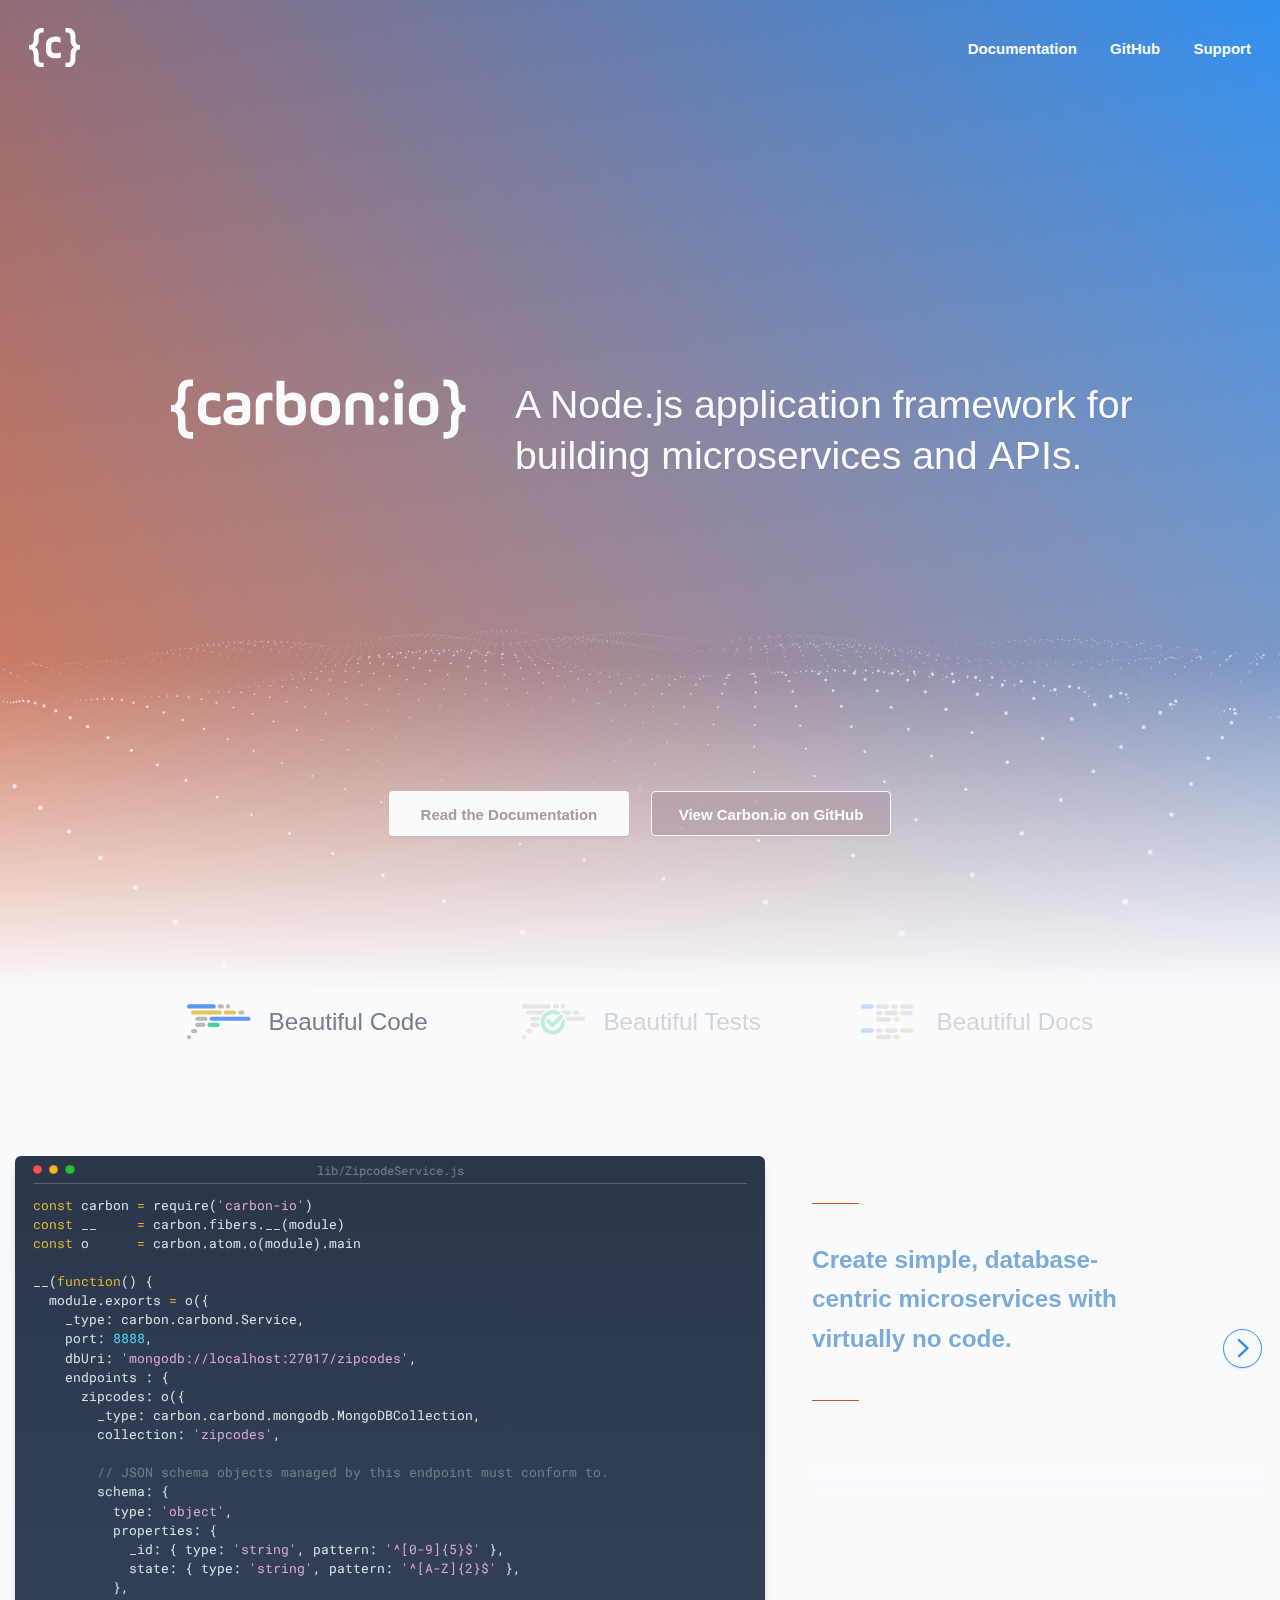
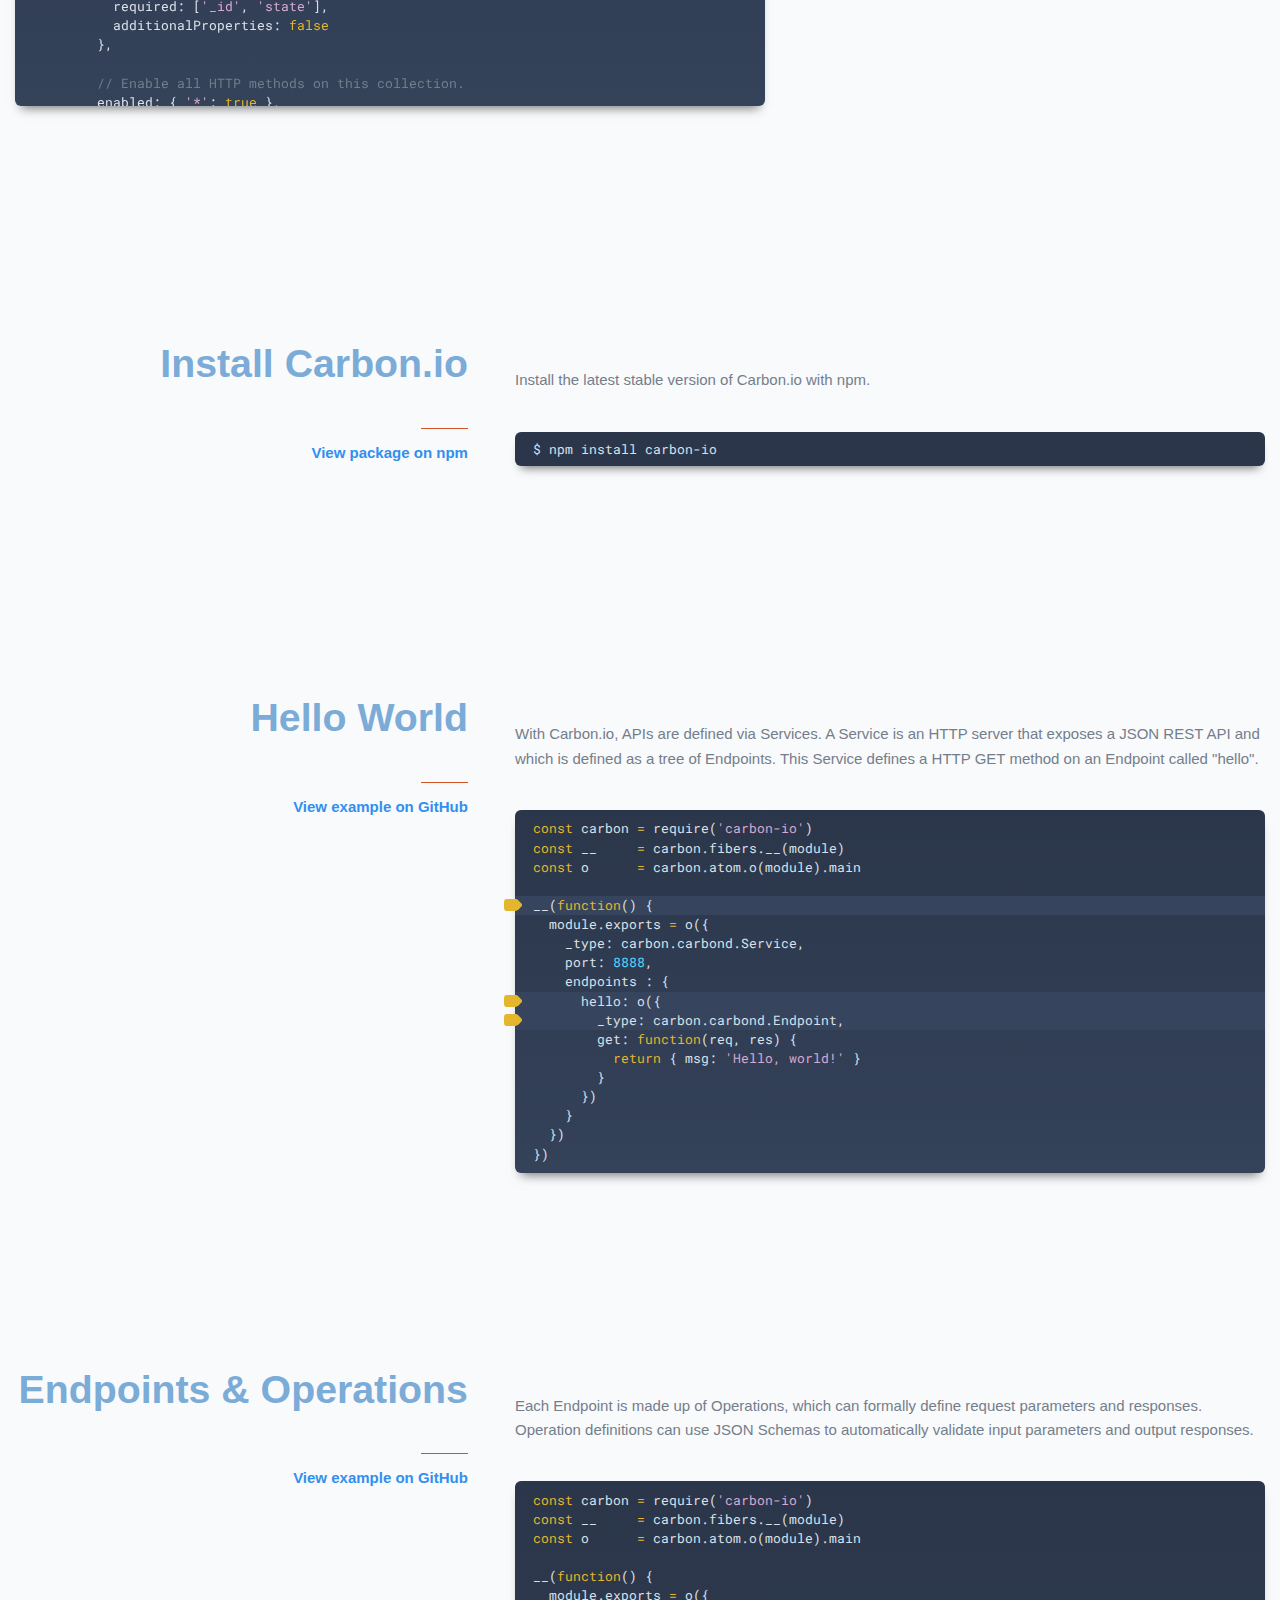
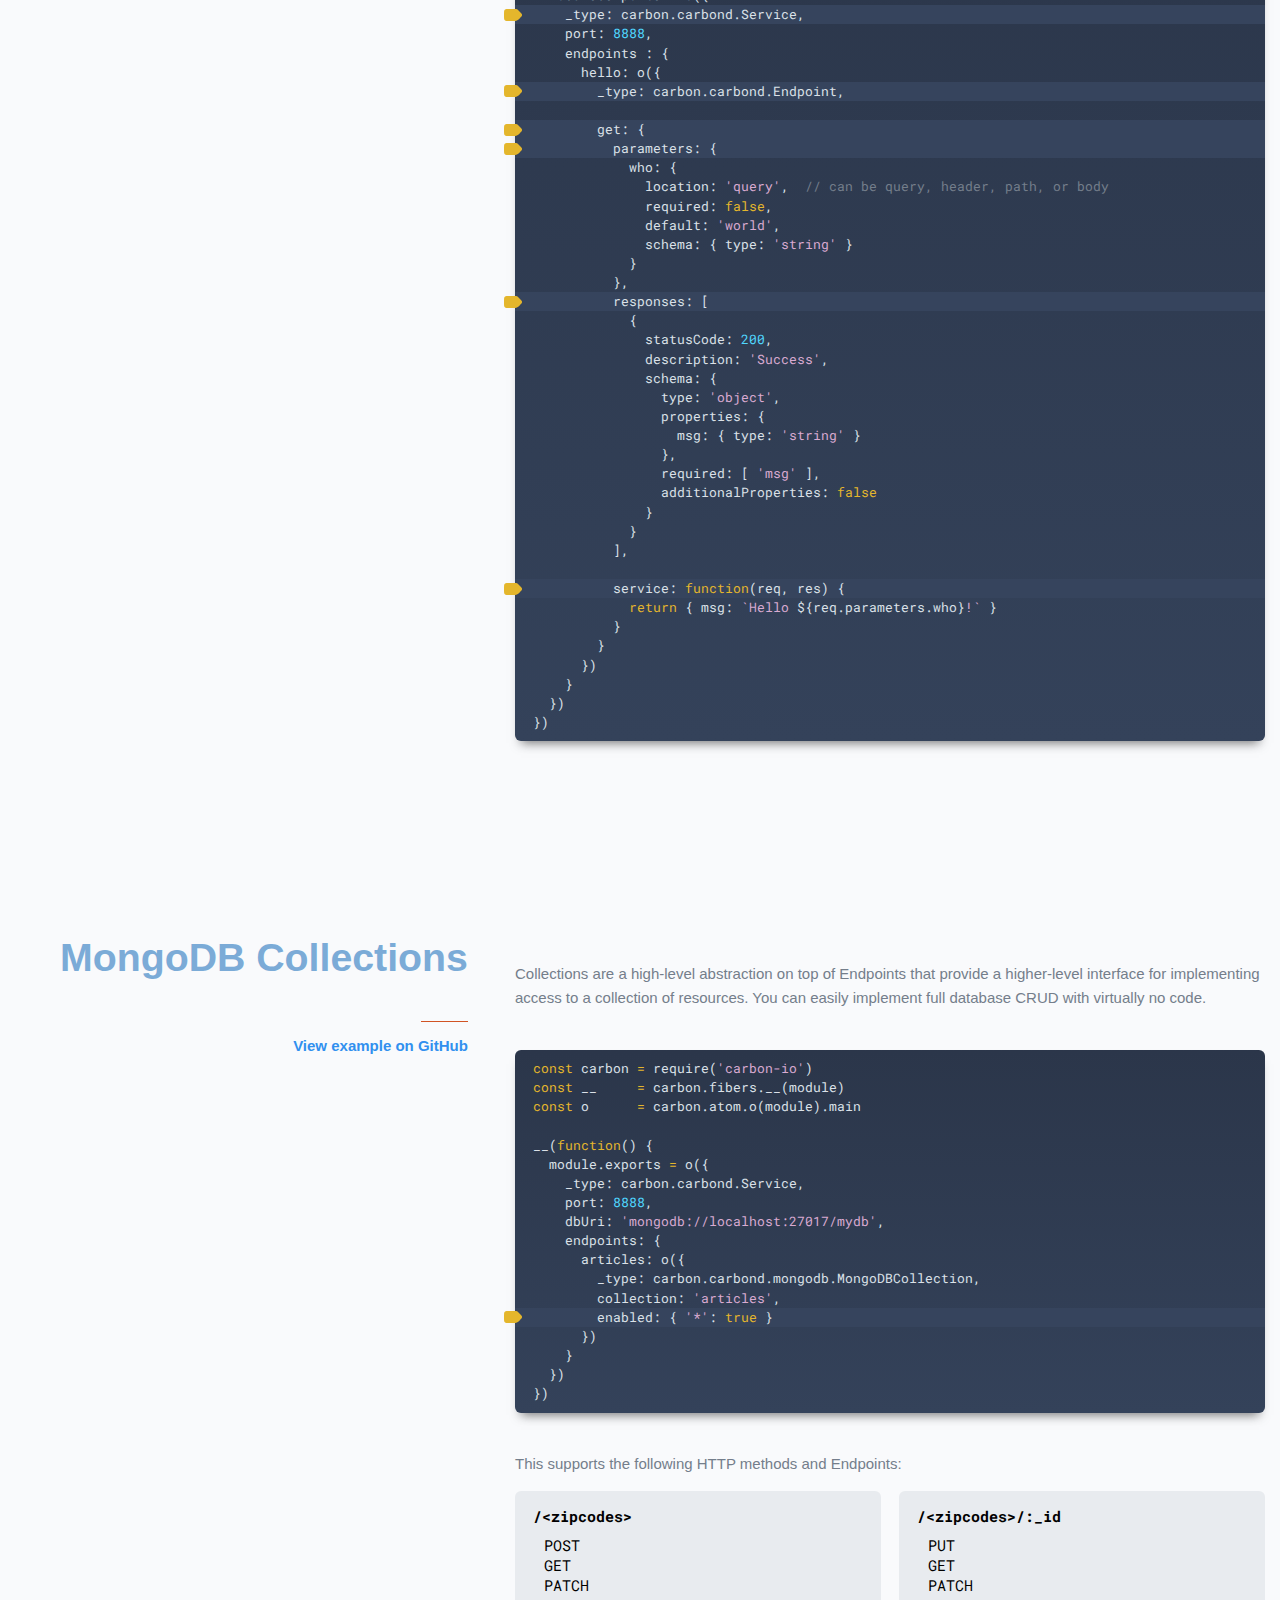
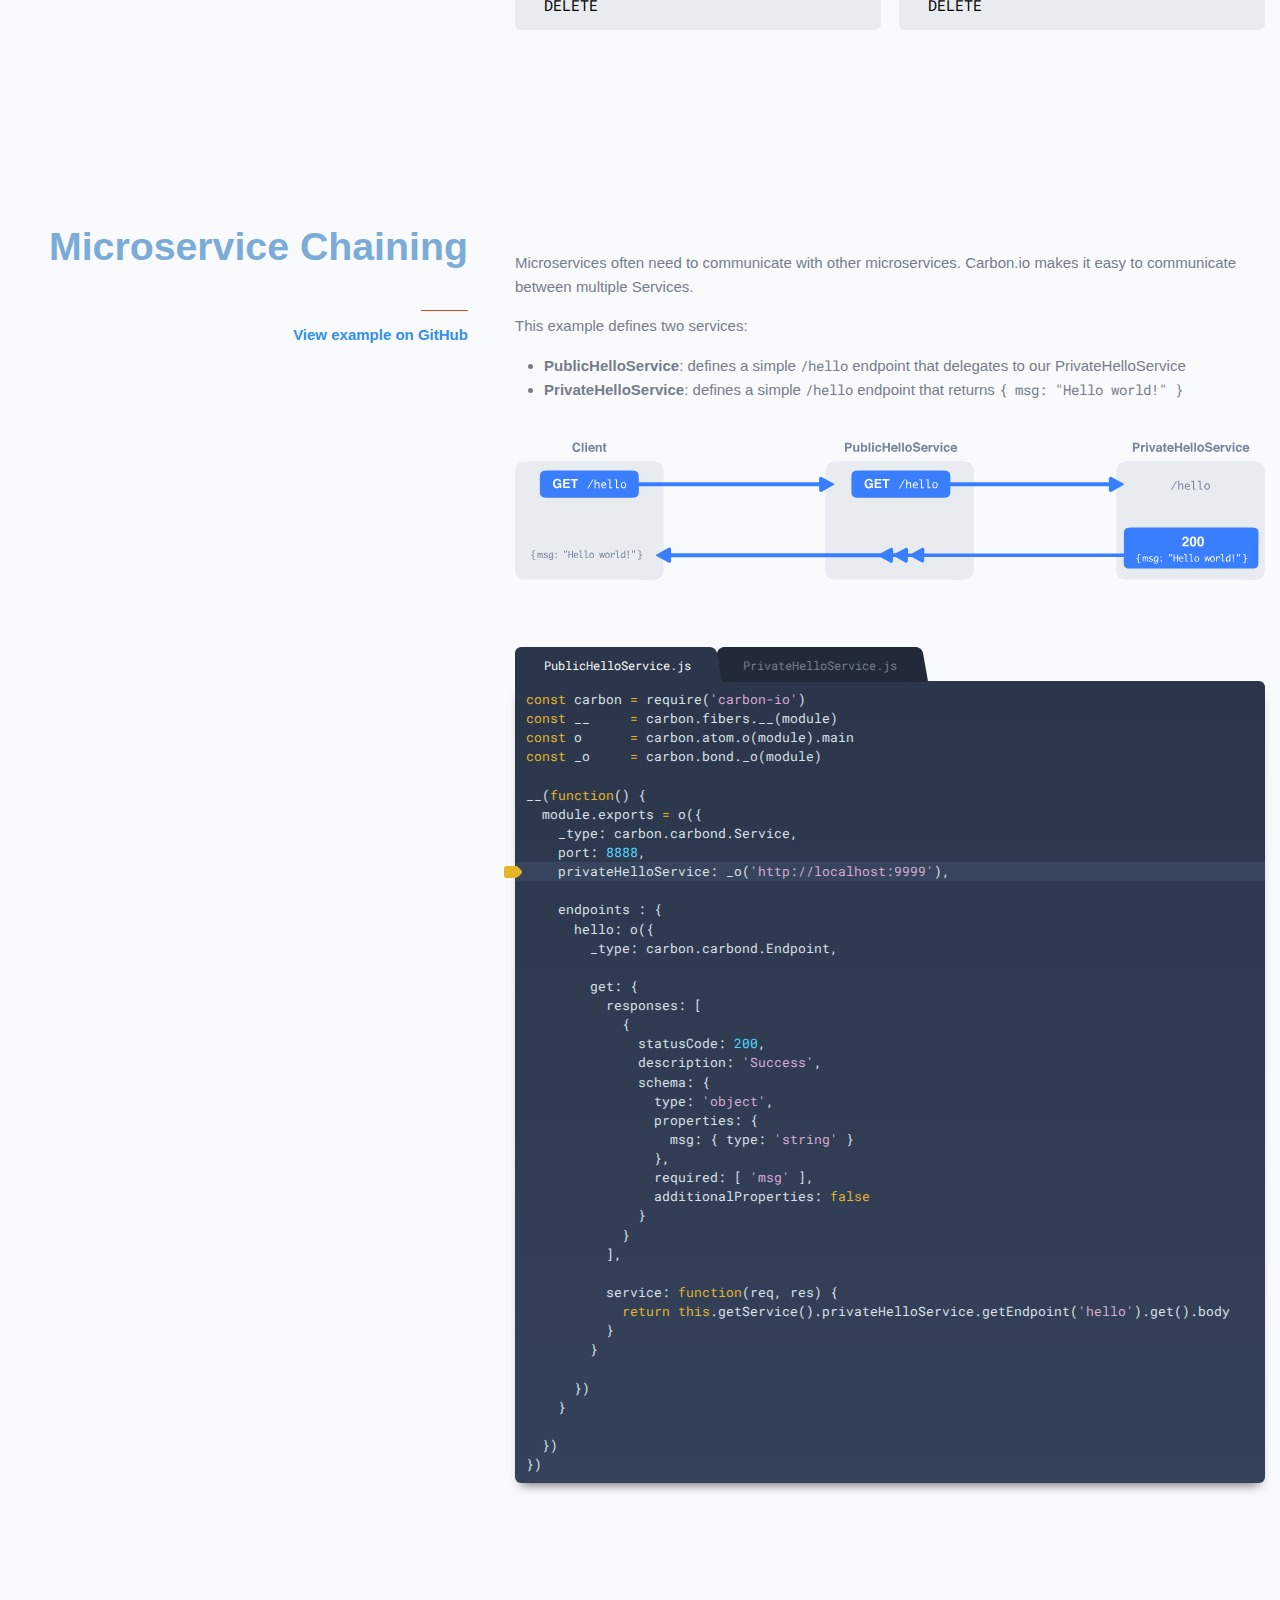
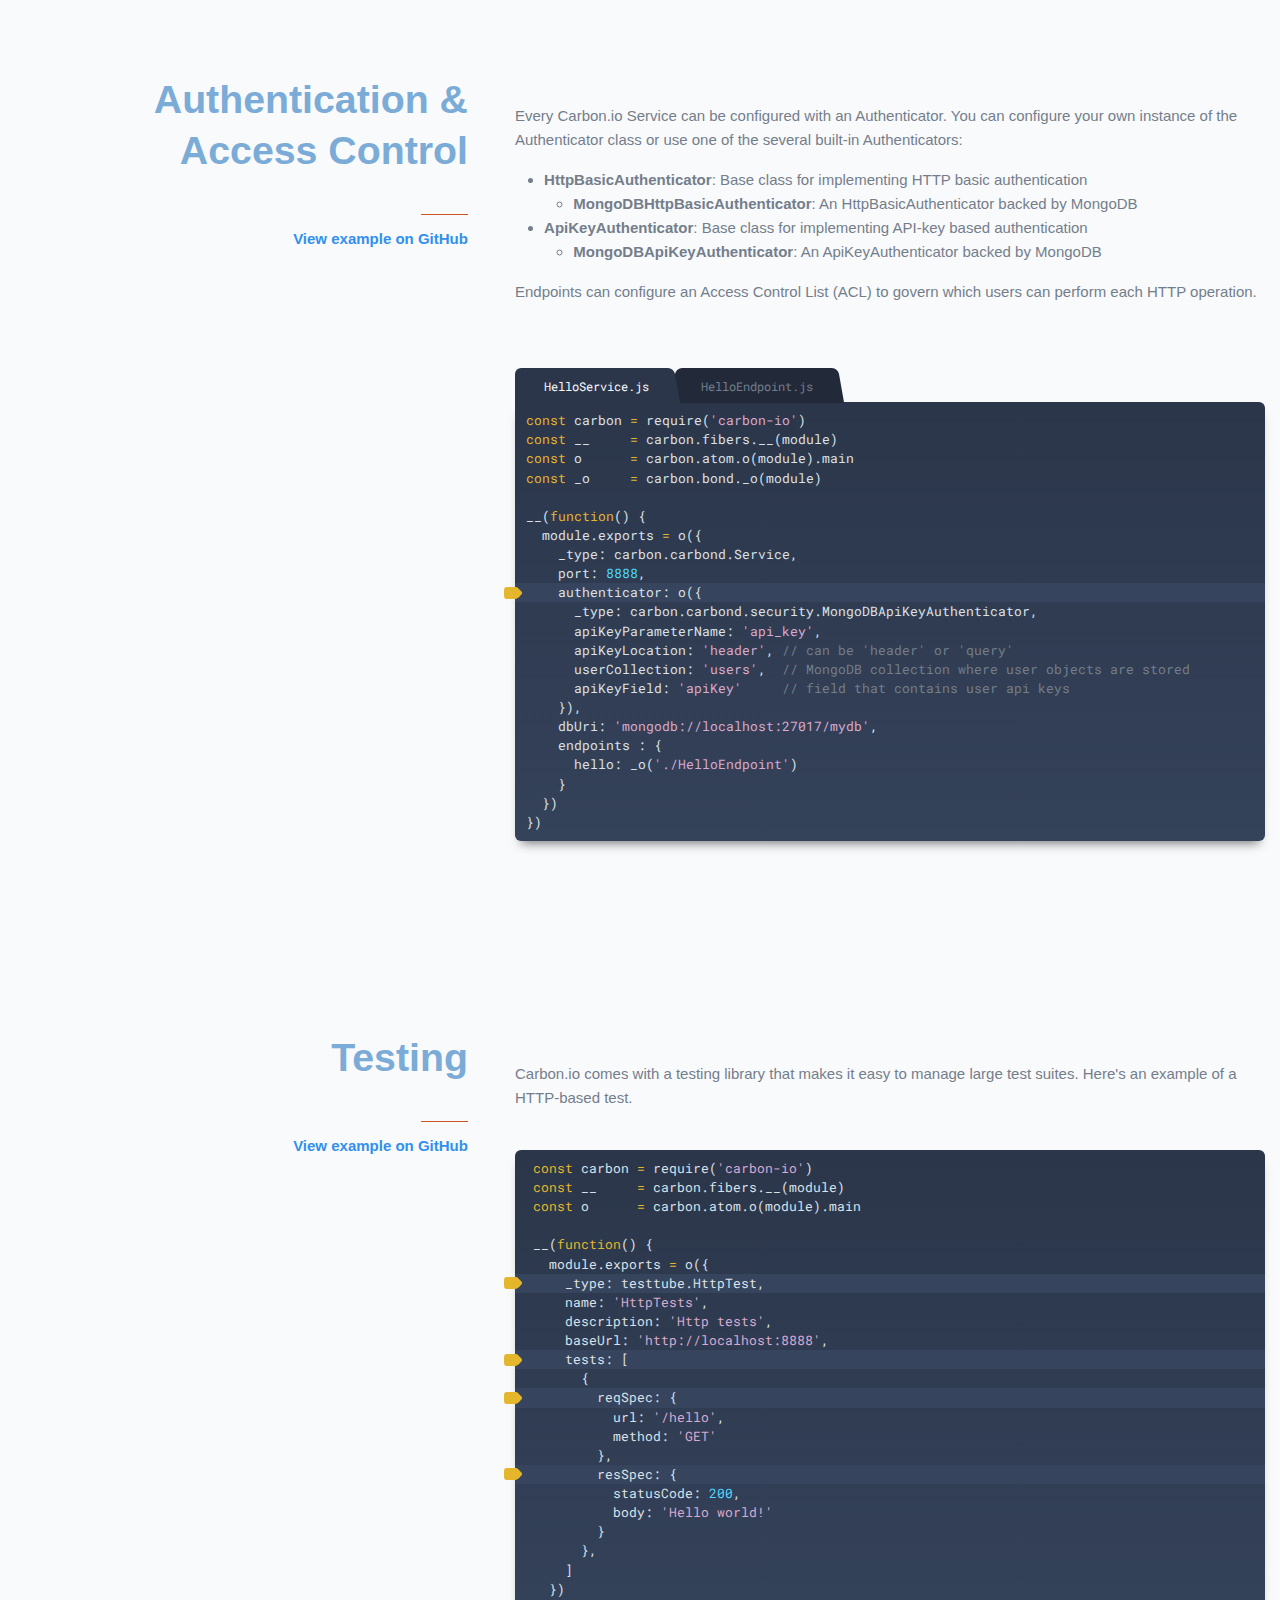
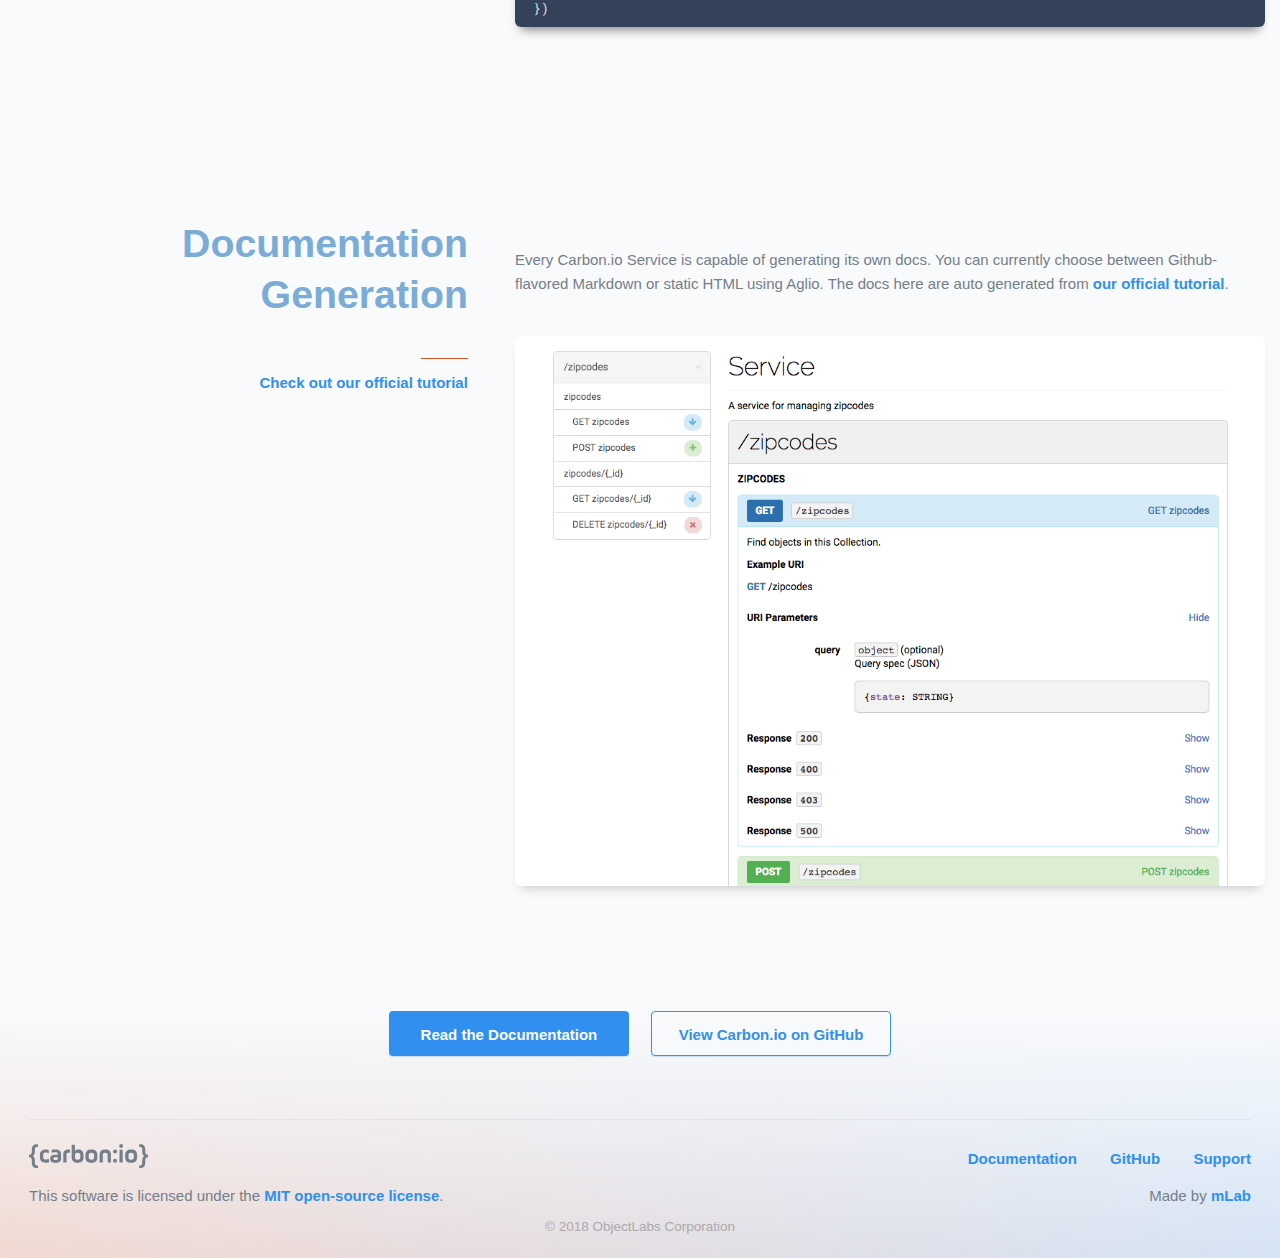
<file: index.html>
<!DOCTYPE html>
<html lang="en">

<head>
  <meta charset="utf-8">
  <meta http-equiv="Content-Type" content="text/html; charset=utf-8" />
  <meta name="viewport" content="width=device-width, initial-scale=1, user-scalable=no">

  <title>Carbon.io - API & Microservice App Framework</title>
  <meta name="Description" content="Quickly build, test, and document database-centric microservices and APIs with Carbon.io."/>
  <meta name='Keywords' content="carbon, carbon io, node.js, nodejs, microservice, microservices, api, framework, documentation, MongoDB" />
  <link rel="canonical" href="https://carbon.io/" />

  <!-- Icons -->
  <link rel="apple-touch-icon" sizes="180x180" href="/apple-touch-icon.png">
  <link rel="icon" type="image/png" sizes="32x32" href="/favicon-32x32.png">
  <link rel="icon" type="image/png" sizes="16x16" href="/favicon-16x16.png">
  <link rel="manifest" href="/manifest.json">
  <link rel="mask-icon" href="/safari-pinned-tab.svg" color="#3190ef">
  <meta name="theme-color" content="#3190ef">

  <!-- Open Graph -->
  <meta property="og:title" content="Carbon.io | Microservice & API Framework" />
  <meta property="og:description" content="Quickly build, test, and document database-centric microservices and APIs with Carbon.io." />
  <meta property="og:url" content="https://carbon.io/" />
  <meta property="og:updated_time" content="${updatedAt}" />
  <meta property="og:image" content="https://carbon.io/images/open-graph.png" />
  <meta property="og:image:url" content="https://carbon.io/images/open-graph.png" />
  <meta property="og:image:type" content="image/png" />
  <meta property="og:image:width" content="1200" />
  <meta property="og:image:height" content="630" />
  <meta property="og:site_name" content="Carbon.io" />
  <meta property="og:type" content="website" />
  <meta property="og:card" content="summary" />
  <meta property="og:locale" content="en_US" />

  <!-- Twitter Open Graph -->
  <meta property="twitter:title" content="Carbon.io | Microservice & API Framework" />
  <meta property="twitter:description" content="Quickly build, test, and document database-centric microservices and APIs with Carbon.io." />
  <meta property="twitter:url" content="https://carbon.io/" />
  <meta property="twitter:image" content="https://carbon.io/images/open-graph.png" />
  <meta property="twitter:image:alt" content="Carbon.io | Microservice & API Framework" />
  <meta name="twitter:card" content="summary_large_image">
  <meta name="twitter:site" content="@mlab" />
  <meta name="twitter:creator" content="@mlab" />
  <link rel="me" href="https://twitter.com/mlab" />

  <!-- Styles -->
  <link href="https://fonts.googleapis.com/css?family=Roboto+Mono:400,700" rel="stylesheet">
  <link href="css/main.css" rel="stylesheet" type="text/css" />
</head>

<body ontouchstart="">
  <section class="splash" id="splash">
    <div class="splash--particles" id="particles"></div>

    

<nav js-navigation class="navigation">
  <a href="/" title="Carbon.io home">
    <?xml version="1.0" encoding="utf-8"?>
<!-- Generator: Adobe Illustrator 21.1.0, SVG Export Plug-In . SVG Version: 6.00 Build 0)  -->
<svg class="navigation--logo" version="1.1" id="Layer_1" xmlns="http://www.w3.org/2000/svg" xmlns:xlink="http://www.w3.org/1999/xlink" x="0px" y="0px"
	 viewBox="0 0 649.5 498.7" style="enable-background:new 0 0 649.5 498.7;" xml:space="preserve">
<style type="text/css">
	.svg-logo-mark--light{fill:#F9FAFC;}
</style>
<path class="svg-logo-mark--light" d="M283.2,270.9v-47.6c0-38.8,16.4-49.2,56.5-49.2c26.8,0,44.6,6,59.6,13.3V122c-14.9-6-34.2-13.3-61-13.3
	c-81.8,0-123.5,44.6-123.5,113.1v50.6c0,72.9,38.8,113.1,126.5,113.1c25.3,0,43.2-6,64-11.9v-64c-19.3,6-37.2,10.4-59.6,10.4
	C301.1,321.6,283.2,309.6,283.2,270.9z"/>
<path class="svg-logo-mark--light" d="M633.1,215.9c-28.3,0-43.2-29.7-43.2-75.9v-34.2c0-68.5-38.8-105.7-95.3-105.7h-31.3v56.5h23.8
	c28.3,0,40.2,19.3,40.2,61v32.8c0,35.7,8.9,74.5,43.2,93.8c-34.2,17.9-43.2,56.5-43.2,93.8v43.2c0,41.7-11.9,61-40.2,61h-23.8v56.5
	h31.3c55,0,95.3-37.2,95.3-105.7v-44.6c0-46.1,14.9-75.9,43.2-75.9h16.4V216C649.5,215.9,633.1,215.9,633.1,215.9z"/>
<path class="svg-logo-mark--light" d="M59.6,105.7v34.2c0,46.1-14.9,75.9-43.2,75.9H0v56.5h16.4c28.3,0,43.2,28.3,43.2,75.9v44.6
	c0,68.5,40.2,105.7,95.3,105.7h31.3v-56.5h-23.8c-28.3,0-40.2-19.3-40.2-61v-43.2c0-37.2-8.9-77.4-43.2-93.8
	c35.7-19.3,43.2-58.1,43.2-93.8v-32.5c0-41.7,11.9-61,40.2-61h23.8V0h-31.3C98.2,0,59.6,35.8,59.6,105.7z"/>
</svg>

  </a>

  <div class="navigation--links">
    <a target="_blank" class="navigation--link" href="https://docs.carbon.io/" title="Carbon.io documentation">Documentation</a>
    <a target="_blank" class="navigation--link" href="https://github.com/carbon-io/carbon-io/" title="Carbon.io on GitHub">GitHub</a>
    <a target="_blank" class="navigation--link" href="https://docs.carbon.io/en/v0.7/support.html" title="Carbon.io Support">Support</a>
  </div>

  <div class="navigation--mobile">
    <div class="navigation--mobile-toggle" js-toggle-mobile-navigation>
      <div class="navigation--mobile-toggle-line"></div>
      <div class="navigation--mobile-toggle-line"></div>
      <div class="navigation--mobile-toggle-line"></div>
    </div>

    <div class="navigation--mobile-links" js-mobile-navigation>
      <a target="_blank" class="navigation--mobile-link" href="<https://docs.carbon.io/" title="Carbon.io documentation">Documentation</a>
      <a target="_blank" class="navigation--mobile-link" href="https://github.com/carbon-io/carbon-io/" title="Carbon.io on Github">Github</a>
      <a target="_blank" class="navigation--mobile-link" href="https://docs.carbon.io/en/v0.7/support.html" title="Carbon.io Support">Support</a>
    </div>
  </div>
</nav>


    <div class="splash--content-section">
      <div js-header-group class="splash--header-group">
        <div class="splash--header-logo-container">
          <?xml version="1.0" encoding="utf-8"?>
<!-- Generator: Adobe Illustrator 21.1.0, SVG Export Plug-In . SVG Version: 6.00 Build 0)  -->
<svg class="splash--header-logo" version="1.1" id="Layer_1" xmlns="http://www.w3.org/2000/svg" xmlns:xlink="http://www.w3.org/1999/xlink" x="0px" y="0px"
	 viewBox="0 0 168 34" style="enable-background:new 0 0 168 34;" xml:space="preserve">
<style type="text/css">
	.svg-logo--light{fill:#F9FAFC;}
</style>
<g>
	<g>
		<path class="svg-logo--light" d="M19.9,18.5v-3.2c0-2.6,1.1-3.3,3.8-3.3c1.8,0,3,0.4,4,0.9V8.5c-1-0.4-2.3-0.9-4.1-0.9c-5.5,0-8.3,3-8.3,7.6
			v3.4c0,4.9,2.6,7.6,8.5,7.6c1.7,0,2.9-0.4,4.3-0.8v-4.3c-1.3,0.4-2.5,0.7-4,0.7C21.1,21.9,19.9,21.1,19.9,18.5z M36.4,7.7
			c-1.8,0-3.5,0.2-4.7,0.6v4c1-0.4,2.9-0.7,5-0.7c2.2,0,3.6,0.3,3.6,2.2v1.3h-3.5c-4.1,0-7.1,1.4-7.1,5.5c0,3.7,2.2,5.6,7.6,5.6
			s7.6-1.9,7.6-5.7v-6.8C44.9,9.1,41.6,7.7,36.4,7.7z M40.4,20.3c0,2-1.5,2.1-3.1,2.1s-3-0.1-3-1.8c0-1.3,0.8-1.9,2.5-1.9h3.6V20.3z
			 M48,14.1v11.7h4.6V14.5c0-1.6,0.4-2.4,2.7-2.4c0.9,0,1.7,0.1,2.2,0.3V7.9c-0.7-0.2-1.2-0.3-2.2-0.3C50.4,7.7,48,9.9,48,14.1z
			 M69.1,7.7c-2.4,0-3.9,0.8-4.8,2V1h-4.5v17.5c0,5.6,3.7,7.8,8.3,7.8c5.2,0,8.3-2.2,8.3-7.8v-2.8C76.4,10.6,74,7.7,69.1,7.7z
			 M71.9,18.4c0,2.3-0.5,3.5-3.7,3.5c-3.1,0-3.8-1.2-3.8-3.5v-2.8c0-2.3,0.7-3.5,3.8-3.5c3.1,0,3.7,1.2,3.7,3.5V18.4z M87.5,7.7
			c-5.4,0-8.4,2.8-8.4,7.9v2.8c0,5.2,2.6,7.9,8.4,7.9c5.4,0,8.3-2.8,8.3-7.9v-2.8C95.8,10.3,93.2,7.7,87.5,7.7z M91.2,18.4
			c0,2.3-0.6,3.5-3.7,3.5s-3.8-1.2-3.8-3.5v-2.8c0-2.3,0.7-3.5,3.8-3.5c3.1,0,3.7,1.2,3.7,3.5V18.4z M106.8,7.7
			c-5.3,0-7.9,2.5-7.9,7.2v11h4.6v-11c0-1.8,0.5-2.8,3.4-2.8s3.3,1,3.3,2.8v11h4.6v-11C114.7,10.1,112.3,7.7,106.8,7.7z M120.6,7.6
			c-1.5,0-2.7,1.2-2.7,2.8c0,1.5,1.2,2.8,2.7,2.8s2.7-1.3,2.7-2.8C123.3,8.9,122.1,7.6,120.6,7.6z M120.6,20.7
			c-1.5,0-2.7,1.2-2.7,2.8c0,1.5,1.2,2.8,2.7,2.8s2.7-1.2,2.7-2.8C123.3,22,122.1,20.7,120.6,20.7z M126.8,25.8h4.5V8.1h-4.5V25.8z
			 M129.1,0c-1.5,0-2.7,1.2-2.7,2.8c0,1.5,1.2,2.8,2.7,2.8s2.7-1.3,2.7-2.8S130.6,0,129.1,0z M143.2,7.7c-5.4,0-8.4,2.8-8.4,7.9v2.8
			c0,5.2,2.6,7.9,8.4,7.9c5.4,0,8.3-2.8,8.3-7.9v-2.8C151.5,10.3,148.9,7.7,143.2,7.7z M146.9,18.4c0,2.3-0.6,3.5-3.7,3.5
			c-3.1,0-3.8-1.2-3.8-3.5v-2.8c0-2.3,0.7-3.5,3.8-3.5s3.7,1.2,3.7,3.5V18.4z M165.8,14.8c-1.9,0-2.9-2-2.9-5.1V7.4
			c0-4.6-2.6-7.1-6.4-7.1h-2.1v3.8h1.6c1.9,0,2.7,1.3,2.7,4.1v2.2c0,2.4,0.6,5,2.9,6.3c-2.3,1.2-2.9,3.8-2.9,6.3v2.9
			c0,2.8-0.8,4.1-2.7,4.1h-1.6v3.8h2.1c3.7,0,6.4-2.5,6.4-7.1v-3c0-3.1,1-5.1,2.9-5.1h1.1v-3.8C166.9,14.8,165.8,14.8,165.8,14.8z
			 M4,7.4v2.3c0,3.1-1,5.1-2.9,5.1H0v3.8h1.1C3,18.6,4,20.5,4,23.7v3c0,4.6,2.7,7.1,6.4,7.1h2.1V30h-1.6c-1.9,0-2.7-1.3-2.7-4.1V23
			c0-2.5-0.6-5.2-2.9-6.3c2.4-1.3,2.9-3.9,2.9-6.3V8.2c0-2.8,0.8-4.1,2.7-4.1h1.6V0.3h-2.1C6.6,0.3,4,2.7,4,7.4z"/>
	</g>
</g>
</svg>

        </div>

        <div class="splash--header-text-container">
          <h1 class="splash--header-text">A Node.js application framework for building <strong>microservices</strong> and <strong>APIs</strong>.</h1>
          <div class="landscape-test"></div>
        </div>
      </div>

      <div js-header-cta class="splash--cta">
        <a href="https://docs.carbon.io/" class="splash--cta-primary" title="Carbon.io documentation">Read the Documentation</a>
        <a href="https://github.com/carbon-io/carbon-io/" class="splash--cta-secondary" title="Carbon.io on GitHub">View Carbon.io on GitHub</a>
      </div>
    </div>
  </section>

  <section class="carousel">
    <div class="carousel--triple-feature">
      <div class="carousel--triple-feature-group s-active" js-page-indicator="0">
        <svg version="1.1" id="Layer_1" xmlns="http://www.w3.org/2000/svg" xmlns:xlink="http://www.w3.org/1999/xlink" x="0px" y="0px"
	 viewBox="0 0 512 512" style="enable-background:new 0 0 512 512;" xml:space="preserve" class="carousel--triple-feature-icon">
<style type="text/css">
	.bc0{fill:#397EFF;}
	.bc1{fill:#16C690;}
	.bc2{fill:#E4B62C;}
	.bc3{fill:#ACA8AB;}
</style>
<path class="bc0" d="M214.7,148.6H16.5c-9.1,0-16.5-7.4-16.5-16.5l0,0c0-9.1,7.4-16.5,16.5-16.5h198.2c9.1,0,16.5,7.4,16.5,16.5l0,0
	C231.2,141.3,223.8,148.6,214.7,148.6z"/>
<path class="bc0" d="M495.5,247.7H198.2c-9.1,0-16.5-7.4-16.5-16.5l0,0c0-9.1,7.4-16.5,16.5-16.5h297.3c9.1,0,16.5,7.4,16.5,16.5
	l0,0C512,240.3,504.6,247.7,495.5,247.7z"/>
<path class="bc1" d="M247.7,297.3h-66.1c-9.1,0-16.5-7.4-16.5-16.5l0,0c0-9.1,7.4-16.5,16.5-16.5h66.1c9.1,0,16.5,7.4,16.5,16.5l0,0
	C264.3,289.9,256.9,297.3,247.7,297.3z"/>
<path class="bc2" d="M264.3,198.2H49.5c-9.1,0-16.5-7.4-16.5-16.5l0,0c0-9.1,7.4-16.5,16.5-16.5h214.7c9.1,0,16.5,7.4,16.5,16.5l0,0
	C280.8,190.8,273.4,198.2,264.3,198.2z"/>
<path class="bc2" d="M379.9,198.2h-66.1c-9.1,0-16.5-7.4-16.5-16.5l0,0c0-9.1,7.4-16.5,16.5-16.5h66.1c9.1,0,16.5,7.4,16.5,16.5l0,0
	C396.4,190.8,389,198.2,379.9,198.2z"/>
<path class="bc3" d="M280.8,148.6h-16.5c-9.1,0-16.5-7.4-16.5-16.5l0,0c0-9.1,7.4-16.5,16.5-16.5h16.5c9.1,0,16.5,7.4,16.5,16.5l0,0
	C297.3,141.3,289.9,148.6,280.8,148.6z"/>
<path class="bc3" d="M445.9,198.2h-16.5c-9.1,0-16.5-7.4-16.5-16.5l0,0c0-9.1,7.4-16.5,16.5-16.5h16.5c9.1,0,16.5,7.4,16.5,16.5l0,0
	C462.5,190.8,455.1,198.2,445.9,198.2z"/>
<path class="bc3" d="M66.1,346.8H49.5c-9.1,0-16.5-7.4-16.5-16.5l0,0c0-9.1,7.4-16.5,16.5-16.5H66c9.1,0,16.5,7.4,16.5,16.5l0,0
	C82.6,339.4,75.2,346.8,66.1,346.8z"/>
<path class="bc3" d="M148.6,247.7h-66c-9.1,0-16.5-7.4-16.5-16.5l0,0c0-9.1,7.4-16.5,16.5-16.5h66.1c9.1,0,16.5,7.4,16.5,16.5l0,0
	C165.2,240.3,157.8,247.7,148.6,247.7z"/>
<path class="bc3" d="M132.1,297.3H82.6c-9.1,0-16.5-7.4-16.5-16.5l0,0c0-9.1,7.4-16.5,16.5-16.5h49.5c9.1,0,16.5,7.4,16.5,16.5l0,0
	C148.6,289.9,141.3,297.3,132.1,297.3z"/>
<path class="bc3" d="M330.3,148.6L330.3,148.6c-9.1,0-16.5-7.4-16.5-16.5l0,0c0-9.1,7.4-16.5,16.5-16.5l0,0
	c9.1,0,16.5,7.4,16.5,16.5l0,0C346.8,141.3,339.4,148.6,330.3,148.6z"/>
<path class="bc3" d="M16.5,396.4L16.5,396.4C7.4,396.4,0,389,0,379.9l0,0c0-9.1,7.4-16.5,16.5-16.5l0,0c9.1,0,16.5,7.4,16.5,16.5
	l0,0C33,389,25.6,396.4,16.5,396.4z"/>
</svg>

        Beautiful Code
      </div>

      <div class="carousel--triple-feature-group" js-page-indicator="1">
        <?xml version="1.0" encoding="utf-8"?>
<!-- Generator: Adobe Illustrator 21.1.0, SVG Export Plug-In . SVG Version: 6.00 Build 0)  -->
<svg version="1.1" id="Layer_1" xmlns="http://www.w3.org/2000/svg" xmlns:xlink="http://www.w3.org/1999/xlink" x="0px" y="0px"
	 viewBox="0 0 512 512" style="enable-background:new 0 0 512 512;" xml:space="preserve" class="carousel--triple-feature-icon">
<style type="text/css">
	.bt0{fill:#ACA8AB;}
	.bt1{fill:#16C690;}
</style>
<path class="bt0" d="M214.7,148.6H16.5c-9.1,0-16.5-7.4-16.5-16.5l0,0c0-9.1,7.4-16.5,16.5-16.5h198.2c9.1,0,16.5,7.4,16.5,16.5l0,0
	C231.2,141.3,223.8,148.6,214.7,148.6z"/>
<path class="bt0" d="M280.8,148.6h-16.5c-9.1,0-16.5-7.4-16.5-16.5l0,0c0-9.1,7.4-16.5,16.5-16.5h16.5c9.1,0,16.5,7.4,16.5,16.5l0,0
	C297.3,141.3,289.9,148.6,280.8,148.6z"/>
<path class="bt0" d="M445.9,198.2h-16.5c-9.1,0-16.5-7.4-16.5-16.5l0,0c0-9.1,7.4-16.5,16.5-16.5h16.5c9.1,0,16.5,7.4,16.5,16.5l0,0
	C462.5,190.8,455.1,198.2,445.9,198.2z"/>
<path class="bt0" d="M66.1,346.8H49.5c-9.1,0-16.5-7.4-16.5-16.5l0,0c0-9.1,7.4-16.5,16.5-16.5H66c9.1,0,16.5,7.4,16.5,16.5l0,0
	C82.6,339.4,75.2,346.8,66.1,346.8z"/>
<path class="bt0" d="M330.3,148.6L330.3,148.6c-9.1,0-16.5-7.4-16.5-16.5l0,0c0-9.1,7.4-16.5,16.5-16.5l0,0
	c9.1,0,16.5,7.4,16.5,16.5l0,0C346.8,141.3,339.4,148.6,330.3,148.6z"/>
<path class="bt0" d="M16.5,396.4L16.5,396.4C7.4,396.4,0,389,0,379.9l0,0c0-9.1,7.4-16.5,16.5-16.5l0,0c9.1,0,16.5,7.4,16.5,16.5
	l0,0C33,389,25.6,396.4,16.5,396.4z"/>
<path class="bt1" d="M328.3,203.2L328.3,203.2c-6.4-6.4-16.9-6.4-23.4,0l-58.4,58.4l-23.4-23.4c-6.4-6.4-16.9-6.4-23.4,0l0,0
	c-6.4,6.4-6.4,16.9,0,23.4l35,35l0,0c6.4,6.4,16.9,6.4,23.4,0l0,0l70.1-70.1C334.7,220.1,334.7,209.6,328.3,203.2z"/>
<path class="bt1" d="M342,226.7c-1.3,2.9-3.2,5.6-5.6,7.9l-21.8,21.8c0.1,1.2,0.1,2.5,0.1,3.7c0,36.5-29.6,66.1-66.1,66.1
	s-66.1-29.6-66.1-66.1c0-3.8,0.3-7.6,1-11.2c0.1-4.4,1.3-8.7,3.5-12.6c9.6-24.7,33.5-42.2,61.6-42.2c13.9,0,26.8,4.3,37.5,11.7
	l10.7-10.7c5-5,11.6-7.9,18.6-8.2c-17.6-16.1-41-25.8-66.7-25.8c-54.7,0-99.1,44.4-99.1,99.1s44.4,99.1,99.1,99.1
	s99.1-44.4,99.1-99.1C347.8,248.4,345.7,237.1,342,226.7z"/>
<path class="bt0" d="M146.8,217.1c0.3-0.8,0.7-1.6,1-2.4H82.6c-9.1,0-16.5,7.4-16.5,16.5l0,0c0,9.1,7.4,16.5,16.5,16.5h56.2
	C140,237.2,142.6,226.9,146.8,217.1z"/>
<path class="bt0" d="M169.6,181.9c6.5-6.5,13.7-12.1,21.5-16.8H49.5c-9.1,0-16.5,7.4-16.5,16.5l0,0c0,9.1,7.4,16.5,16.5,16.5h106.6
	C160.1,192.4,164.5,187,169.6,181.9z"/>
<g>
	<path class="bt0" d="M379.9,165.2h-66.1c-2.3,0-4.4,0.5-6.4,1.3c5.5,3.5,10.8,7.5,15.7,11.9l20.1,18.3l0.3,0.4l0.8,1h35.5
		c9.1,0,16.5-7.4,16.5-16.5l0,0C396.4,172.6,389,165.2,379.9,165.2z"/>
</g>
<path class="bt0" d="M137.3,265.1c-1.6-0.5-3.4-0.8-5.2-0.8H82.6c-9.1,0-16.5,7.4-16.5,16.5l0,0c0,9.1,7.4,16.5,16.5,16.5h49.5
	c3.9,0,7.4-1.3,10.2-3.6C139.4,284.5,137.7,274.9,137.3,265.1z"/>
<path class="bt0" d="M495.5,214.7H349.9l2.9,8.1c2.9,8.1,4.8,16.4,5.8,24.9h136.9c9.1,0,16.5-7.4,16.5-16.5l0,0
	C512,222.1,504.6,214.7,495.5,214.7z"/>
</svg>

        Beautiful Tests
      </div>

      <div class="carousel--triple-feature-group" js-page-indicator="2">
        <?xml version="1.0" encoding="utf-8"?>
<!-- Generator: Adobe Illustrator 21.1.0, SVG Export Plug-In . SVG Version: 6.00 Build 0)  -->
<svg version="1.1" id="Layer_1" xmlns="http://www.w3.org/2000/svg" xmlns:xlink="http://www.w3.org/1999/xlink" x="0px" y="0px"
	 viewBox="0 0 512 512" style="enable-background:new 0 0 512 512;" xml:space="preserve" class="carousel--triple-feature-icon">
<style type="text/css">
	.bd0{fill:#397EFF;}
	.bd1{fill:#ACA8AB;}
	.bd2{fill:#E4B62C;}
</style>
<path class="bd0" d="M134.1,150.7H63.9c-9.7,0-17.6-7.8-17.6-17.6l0,0c0-9.7,7.8-17.5,17.5-17.5H134c9.7,0,17.6,7.8,17.6,17.6l0,0
	C151.6,142.8,143.8,150.7,134.1,150.7z"/>
<path class="bd1" d="M256.9,150.7h-70.2c-9.7,0-17.6-7.8-17.6-17.6l0,0c0-9.7,7.8-17.6,17.6-17.6h70.2c9.7,0,17.6,7.8,17.6,17.6l0,0
	C274.5,142.8,266.7,150.7,256.9,150.7z"/>
<path class="bd1" d="M450,150.7h-70.2c-9.7,0-17.6-7.8-17.6-17.6l0,0c0-9.7,7.8-17.6,17.6-17.6H450c9.7,0,17.6,7.8,17.6,17.6l0,0
	C467.6,142.8,459.7,150.7,450,150.7z"/>
<path class="bd1" d="M327.2,150.7h-17.6c-9.7,0-17.6-7.8-17.6-17.6l0,0c0-9.7,7.8-17.6,17.6-17.6h17.6c9.7,0,17.6,7.8,17.6,17.6l0,0
	C344.7,142.8,336.9,150.7,327.2,150.7z"/>
<path class="bd1" d="M327.2,203.3H257c-9.7,0-17.6-7.8-17.6-17.6l0,0c0-9.7,7.8-17.6,17.6-17.6h70.2c9.7,0,17.6,7.8,17.6,17.6l0,0
	C344.7,195.5,336.9,203.3,327.2,203.3z"/>
<path class="bd1" d="M450,203.3h-70.2c-9.7,0-17.6-7.8-17.6-17.6l0,0c0-9.7,7.8-17.6,17.6-17.6H450c9.7,0,17.6,7.8,17.6,17.6l0,0
	C467.6,195.5,459.7,203.3,450,203.3z"/>
<path class="bd1" d="M274.5,256h-87.8c-9.7,0-17.6-7.8-17.6-17.6l0,0c0-9.7,7.8-17.6,17.6-17.6h87.8c9.7,0,17.6,7.8,17.6,17.6l0,0
	C292.1,248.1,284.2,256,274.5,256z"/>
<path class="bd1" d="M204.3,203.3h-17.6c-9.7,0-17.6-7.8-17.6-17.6l0,0c0-9.7,7.8-17.6,17.6-17.6h17.6c9.7,0,17.6,7.8,17.6,17.6l0,0
	C221.8,195.5,214,203.3,204.3,203.3z"/>
<path class="bd2" d="M344.7,256h-17.5c-9.7,0-17.6-7.8-17.6-17.6l0,0c0-9.7,7.8-17.6,17.6-17.6h17.6c9.7,0,17.6,7.8,17.6,17.6l0,0
	C362.3,248.1,354.4,256,344.7,256z"/>
<path class="bd0" d="M134.1,343.8H63.9c-9.7,0-17.6-7.8-17.6-17.6l0,0c0-9.7,7.8-17.6,17.6-17.6h70.2c9.7,0,17.6,7.8,17.6,17.6l0,0
	C151.6,335.9,143.8,343.8,134.1,343.8z"/>
<path class="bd1" d="M327.2,343.8H257c-9.7,0-17.6-7.8-17.6-17.6l0,0c0-9.7,7.8-17.6,17.6-17.6h70.2c9.7,0,17.6,7.8,17.6,17.6l0,0
	C344.7,335.9,336.9,343.8,327.2,343.8z"/>
<path class="bd1" d="M450,343.8h-70.2c-9.7,0-17.6-7.8-17.6-17.6l0,0c0-9.7,7.8-17.6,17.6-17.6H450c9.7,0,17.6,7.8,17.6,17.6l0,0
	C467.6,335.9,459.7,343.8,450,343.8z"/>
<path class="bd1" d="M274.5,396.4h-87.8c-9.7,0-17.6-7.8-17.6-17.6l0,0c0-9.7,7.8-17.6,17.6-17.6h87.8c9.7,0,17.6,7.8,17.6,17.6l0,0
	C292.1,388.5,284.2,396.4,274.5,396.4z"/>
<path class="bd1" d="M204.3,343.8h-17.6c-9.7,0-17.6-7.8-17.6-17.6l0,0c0-9.7,7.8-17.6,17.6-17.6h17.6c9.7,0,17.6,7.8,17.6,17.6l0,0
	C221.8,335.9,214,343.8,204.3,343.8z"/>
<path class="bd2" d="M344.7,396.4h-17.5c-9.7,0-17.6-7.8-17.6-17.6l0,0c0-9.7,7.8-17.6,17.6-17.6h17.6c9.7,0,17.6,7.8,17.6,17.6l0,0
	C362.3,388.5,354.4,396.4,344.7,396.4z"/>
</svg>

        Beautiful Docs
      </div>
    </div>

    <div class="carousel--control m-back" js-carousel-previous  title="Previous feature">
      <?xml version="1.0" encoding="utf-8"?>
<!-- Generator: Adobe Illustrator 21.1.0, SVG Export Plug-In . SVG Version: 6.00 Build 0)  -->
<svg version="1.1" id="Layer_1" xmlns="http://www.w3.org/2000/svg" xmlns:xlink="http://www.w3.org/1999/xlink" x="0px" y="0px"
	 viewBox="0 0 512 512" style="enable-background:new 0 0 512 512;" xml:space="preserve" height="25px">
<style type="text/css">
	.st0{fill:#3190EF;}
</style>
<title>chevron-left</title>
<path class="st0" d="M143.4,256L143.4,256c0-6.9,2.9-13.5,7.9-18.3L331.5,69.2c10-9.5,25.8-9.1,35.3,0.9c9.5,10,9.1,25.8-0.9,35.3
	c-0.1,0.1-0.2,0.2-0.2,0.2L205,256l160.7,150.3c10,9.5,10.4,25.3,0.9,35.3c-9.4,9.9-25,10.4-35.1,1.2L151.4,274.3
	C146.3,269.5,143.4,262.9,143.4,256z"/>
</svg>

    </div>

    <div class="carousel--control m-forward" js-carousel-next  title="Next feature">
      <?xml version="1.0" encoding="utf-8"?>
<!-- Generator: Adobe Illustrator 21.1.0, SVG Export Plug-In . SVG Version: 6.00 Build 0)  -->
<svg version="1.1" id="Layer_1" xmlns="http://www.w3.org/2000/svg" xmlns:xlink="http://www.w3.org/1999/xlink" x="0px" y="0px"
	 viewBox="0 0 512 512" style="enable-background:new 0 0 512 512;" xml:space="preserve" height="25px">
<style type="text/css">
	.st0{fill:#3190EF;}
</style>
<title>chevron-right</title>
<path class="st0" d="M373.6,256L373.6,256c0,6.9-2.9,13.5-7.9,18.3L185.5,442.8c-10,9.5-25.8,9.1-35.3-0.9
	c-9.5-10-9.1-25.8,0.9-35.3c0.1-0.1,0.2-0.2,0.2-0.2L312,256L151.4,105.7c-10-9.5-10.4-25.3-0.9-35.3c9.4-9.9,25-10.4,35.1-1.2
	l180.2,168.5C370.7,242.5,373.6,249.1,373.6,256z"/>
</svg>

    </div>

    <div js-feature-carousel class="carousel--group-wrapper">
      <article class="carousel--group" js-carousel-group="code">
        <h2 class="carousel--header m-mobile">
          <div class="carousel--header-keyline"></div>
          Create simple, database-centric microservices with virtually no code.
          <div class="carousel--header-keyline"></div>
        </h2>

        <div class="carousel--column m-large">
          <div class="carousel--code-wrapper">
            <pre class="carousel--code language-js">
              <code>
                const carbon = require('carbon-io')
const __     = carbon.fibers.__(module)
const o      = carbon.atom.o(module).main

__(function() {
  module.exports = o({
    _type: carbon.carbond.Service,
    port: 8888,
    dbUri: 'mongodb://localhost:27017/zipcodes',
    endpoints : {
      zipcodes: o({
        _type: carbon.carbond.mongodb.MongoDBCollection,
        collection: 'zipcodes',

        // JSON schema objects managed by this endpoint must conform to.
        schema: {
          type: 'object',
          properties: {
            _id: { type: 'string', pattern: '^[0-9]{5}$' },
            state: { type: 'string', pattern: '^[A-Z]{2}$' },
          },
          required: ['_id', 'state'],
          additionalProperties: false
        },

        // Enable all HTTP methods on this collection.
        enabled: { '*': true },

      })
    }
  })
})

              <br>
            </code>
            </pre>
            <div class="carousel--window-chrome m-code">
              <span>lib/ZipcodeService.js</span>

              <div class="carousel--window-controls">
                <div class="carousel--window-control m-red"></div>
                <div class="carousel--window-control m-yellow"></div>
                <div class="carousel--window-control m-green"></div>
              </div>
            </div>
          </div>
        </div>

        <div class="carousel--column m-small">
          <h2 class="carousel--header">
            <div class="carousel--header-keyline"></div>
            Create simple, database-centric microservices with virtually no code.
            <div class="carousel--header-keyline"></div>
          </h2>

          <div class="carousel--terminal-wrapper">
            <pre class="carousel--terminal">
              <code js-terminal="code"></code>
            </pre>
          </div>
        </div>
      </article>

      <article class="carousel--group s-inactive" js-carousel-group="tests">
        <h2 class="carousel--header m-mobile">
          <div class="carousel--header-keyline"></div>
          Easily create unit tests for your service with the built-in testing library.
          <div class="carousel--header-keyline"></div>
        </h2>

        <div class="carousel--column m-large">
          <div class="carousel--code-wrapper">
            <pre class="carousel--code language-js">
              <code>
                const carbon = require('carbon-io')
const __     = carbon.fibers.__(module)
const _o     = carbon.bond._o(module)
const o      = carbon.atom.o(module).main

__(function() {
  module.exports = o({
    _type: carbon.carbond.test.ServiceTest,
    name: 'ZipcodeServiceTest',
    service: _o('../lib/ZipcodeService'),

    tests: [
      // Test PUT by inserting some zipcodes
      {
        reqSpec: {
          url: '/zipcodes/94114',
          method: 'PUT',
          body: { _id: '94114', state: 'CA' }
        },
        resSpec: {
          statusCode: 201,
        }
      },

      // Test GET by looking up single zipcode
      {
        reqSpec: {
          url: '/zipcodes/94114',
          method: 'GET'
        },
        resSpec: {
          statusCode: 200,
          body: { _id: '94114', state: 'CA' }
        }
      }
    ],

    setup: function() {
      carbon.carbond.test.ServiceTest.prototype.setup.call(this)
      this.service.db.command({dropDatabase: 1})
    },

    teardown: function() {
      this.service.db.command({dropDatabase: 1})
      carbon.carbond.test.ServiceTest.prototype.teardown.call(this)
    }
  })
})
                <br>
              </code>
            </pre>

            <div class="carousel--window-chrome m-code">
              <span>test/ZipcodeServiceTest.js</span>

              <div class="carousel--window-controls">
                <div class="carousel--window-control m-red"></div>
                <div class="carousel--window-control m-yellow"></div>
                <div class="carousel--window-control m-green"></div>
              </div>
            </div>
          </div>
        </div>

        <div class="carousel--column m-small">
          <h2 class="carousel--header">
            <div class="carousel--header-keyline"></div>
            Easily write unit tests for your service with the built-in testing library.
            <div class="carousel--header-keyline"></div>
          </h2>

          <div class="carousel--terminal-wrapper">
            <pre class="carousel--terminal">
              <code js-terminal="tests"></code>
            </pre>
          </div>
        </div>
      </article>

      <article class="carousel--group s-inactive" js-carousel-group="docs">
        <h2 class="carousel--header m-mobile">
          <div class="carousel--header-keyline"></div>
          Generate docs straight from your code with no extra hassle.
          <div class="carousel--header-keyline"></div>
        </h2>

        <div class="carousel--column m-small">
          <h2 class="carousel--header">
            <div class="carousel--header-keyline"></div>
            Generate docs straight from your code with no extra hassle.
            <div class="carousel--header-keyline"></div>
          </h2>

          <div class="carousel--terminal-wrapper">
            <pre class="carousel--terminal">
              <code js-terminal="docs"></code>
            </pre>
          </div>
        </div>

        <div class="carousel--column m-large">
          <div class="carousel--docs-image"></div>
        </div>
      </article>
    </div>
  </section>

  <section js-example-section class="example" id="npm-example">
    <div class="example--left">
      <h1 class="example--header">Install Carbon.io</h1>
      <a class="example--link" href="https://www.npmjs.com/package/carbon-io" target="_blank" title="Hello world example">View package on npm</a>
    </div>

    <div class="example--right">
      <p class="example--body">Install the latest stable version of Carbon.io with npm.</p>
      <pre class="example--code m-terminal">
        <code><mark class="no-select">$ </mark>npm install carbon-io</code>
      </pre>
    </div>
  </section>

  <section js-example-section class="example" id="hello-example">
    <div class="example--left">
      <h1 class="example--header">Hello World</h1>
      <a class="example--link" href="https://github.com/carbon-io/example__hello-world-service" target="_blank" title="Hello world example">View example on GitHub</a>
    </div>

    <div class="example--right">
      <p class="example--body">With Carbon.io, APIs are defined via Services. A Service is an HTTP server that exposes a JSON REST API and which is defined as a tree of Endpoints. This Service defines a HTTP GET method on an Endpoint called "hello".</p>
      <pre class="language-js example--code" js-highlight-id="hello-world">
        <code>const carbon = require('carbon-io')
const __     = carbon.fibers.__(module)
const o      = carbon.atom.o(module).main

<mark js-highlighted-code="hello-1"><mark js-inline-highlight="hello-1">__</mark>(function() {</mark>
  module.exports = o({
    _type: carbon.carbond.Service,
    port: 8888,
    endpoints : {
<mark js-highlighted-code="hello-2">      hello: <mark js-inline-highlight="hello-2">o</mark>({</mark>
  <mark js-highlighted-code="hello-3">      <mark js-inline-highlight="hello-3">_type:</mark> carbon.carbond.Endpoint,</mark>
        <mark class="no-highlight">get</mark>: function(req, res) {
          return { msg: 'Hello, world!' }
        }
      })
    }
  })
})</code>
      </pre>
    </div>
  </section>

  <section js-example-section class="example" id="endpoints-example">
    <div class="example--left">
      <h1 class="example--header">Endpoints & Operations</h1>
      <a class="example--link" href="https://github.com/carbon-io-guides/example__hello-world-service-parameter-parsing" target="_blank" title="Endpoints and operations example">View example on GitHub</a>
    </div>

    <div class="example--right">
      <p class="example--body">Each Endpoint is made up of Operations, which can formally define request parameters and responses. Operation definitions can use JSON Schemas to automatically validate input parameters and output responses.</p>

      <pre class="language-js example--code" js-highlight-id="endpoints-operations">
        <code>const carbon = require('carbon-io')
const __     = carbon.fibers.__(module)
const o      = carbon.atom.o(module).main

__(function() {
  module.exports = o({
<mark js-highlighted-code="endpoints-operations-1">    _type: carbon.carbond.<mark js-inline-highlight="endpoints-operations-1">Service</mark>,</mark>
    port: 8888,
    endpoints : {
      hello: o({
<mark js-highlighted-code="endpoints-operations-2">        _type: carbon.carbond.<mark js-inline-highlight="endpoints-operations-2">Endpoint</mark>,</mark>

<mark js-highlighted-code="endpoints-operations-3">        <mark class="no-highlight" js-inline-highlight="endpoints-operations-3">get</mark>: {</mark>
  <mark js-highlighted-code="endpoints-operations-4">        <mark js-inline-highlight="endpoints-operations-4">parameters</mark>: {</mark>
            who: {
              location: 'query',  // can be query, header, path, or body
              required: false,
              <mark class="no-highlight">default</mark>: 'world',
              schema: { type: 'string' }
            }
          },
<mark js-highlighted-code="endpoints-operations-5">          <mark js-inline-highlight="endpoints-operations-5">responses</mark>: [</mark>
            {
              statusCode: 200,
              description: 'Success',
              schema: {
                type: 'object',
                properties: {
                  msg: { type: 'string' }
                },
                required: [ 'msg' ],
                additionalProperties: false
              }
            }
          ],

<mark js-highlighted-code="endpoints-operations-6">          <mark js-inline-highlight="endpoints-operations-6">service</mark>: function(req, res) {</mark>
            return { msg: `Hello ${req.parameters.who}!` }
          }
        }
      })
    }
  })
})</code>
      </pre>
    </div>
  </section>

  <section js-example-section class="example" id="collections-example">
    <div class="example--left">
      <h1 class="example--header">MongoDB Collections</h1>
      <a class="example--link" href="https://github.com/carbon-io-guides/example__zipcode-service" target="_blank" title="Collections example">View example on GitHub</a>
    </div>

    <div class="example--right">
      <p class="example--body">Collections are a high-level abstraction on top of Endpoints that provide a higher-level interface for implementing access to a collection of resources. You can easily implement full database CRUD with virtually no code.</p>

      <pre class="language-js example--code" js-highlight-id="mongodb-collections">
        <code>const carbon = require('carbon-io')
const __     = carbon.fibers.__(module)
const o      = carbon.atom.o(module).main

__(function() {
  module.exports = o({
    _type: carbon.carbond.Service,
    port: 8888,
    dbUri: 'mongodb://localhost:27017/mydb',
    endpoints: {
      articles: o({
        _type: carbon.carbond.mongodb.MongoDBCollection,
        collection: 'articles',
<mark js-highlighted-code="mongodb-collections-1">        <mark js-inline-highlight="mongodb-collections-1">enabled</mark>: { '*': true }</mark>
      })
    }
  })
})</code>
      </pre>

      <p>
        This supports the following HTTP methods and Endpoints:

        <div class="example--triple-details">
          <div class="example--triple-detail">
            <code class="example--triple-detail-header">/&#60;zipcodes&#62;</code>
            <div class="example--triple-detail-list-item"><code>POST</code></div>
            <div class="example--triple-detail-list-item"><code>GET</code></div>
            <div class="example--triple-detail-list-item"><code>PATCH</code></div>
            <div class="example--triple-detail-list-item"><code>DELETE</code></div>
          </div>
          <div class="example--triple-detail">
            <code class="example--triple-detail-header">/&#60;zipcodes&#62;/:_id</code>
            <div class="example--triple-detail-list-item"><code>PUT</code></div>
            <div class="example--triple-detail-list-item"><code>GET</code></div>
            <div class="example--triple-detail-list-item"><code>PATCH</code></div>
            <div class="example--triple-detail-list-item"><code>DELETE</code></div>
        </div>

      </p>
    </div>
  </section>

  <section js-example-section class="example" id="chaining-example">
    <div class="example--left">
      <h1 class="example--header">Microservice Chaining</h1>
      <a class="example--link" href="https://github.com/carbon-io/example__hello-world-service-chaining" target="_blank" title="Chaining example">View example on GitHub</a>
    </div>

    <div class="example--right">
      <p class="example--body">Microservices often need to communicate with other microservices. Carbon.io makes it easy to communicate between multiple Services.</p>
      <p class="example--body">
        This example defines two services:

        <ul>
          <li><strong>PublicHelloService</strong>: defines a simple <code>/hello</code> endpoint that delegates to our PrivateHelloService</li>
          <li><strong>PrivateHelloService</strong>: defines a simple <code>/hello</code> endpoint that returns <code>{ msg: "Hello world!" }</code></li>
        </ul>
      </p>

      <svg id="Layer_1" data-name="Layer 1" xmlns="http://www.w3.org/2000/svg" viewBox="0 0 954.7 175.96" class="example--diagram"><defs><style>.cls-1{fill:#e8ebef;}.cls-2{fill:#72849d;}.cls-3{fill:#397eff;}.cls-4{fill:#fff;}</style></defs><title>Artboard 1</title><path class="cls-1" d="M189.2,151.76V48a100,100,0,0,0-.4-13.4h0a11,11,0,0,0-9.6-9.6h0c-4.5-.6-9.1-.3-13.6-.4H23.5a100,100,0,0,0-13.4.4h0a11,11,0,0,0-9.6,9.6h0C-.2,39.06,0,43.36,0,48v103.9a102.5,102.5,0,0,0,.4,13.6h0a11,11,0,0,0,9.6,9.6h0c4.5.6,8.8.3,13.4.4H165.5a102.5,102.5,0,0,0,13.6-.4h0a11,11,0,0,0,9.6-9.6h0C189.3,160.86,189.1,156.36,189.2,151.76Z"/><path class="cls-1" d="M584.2,151.76V48a100,100,0,0,0-.4-13.4h0a11,11,0,0,0-9.6-9.6h0c-4.5-.6-9.1-.3-13.6-.4H418.5a100,100,0,0,0-13.4.4h0a11,11,0,0,0-9.6,9.6h0c-.6,4.5-.3,8.8-.4,13.4v103.9a102.5,102.5,0,0,0,.4,13.6h0a11,11,0,0,0,9.6,9.6h0c4.5.6,8.8.3,13.4.4H560.6a102.5,102.5,0,0,0,13.6-.4h0a11,11,0,0,0,9.6-9.6h0A104.52,104.52,0,0,0,584.2,151.76Z"/><path class="cls-1" d="M954.7,151.76V48a100,100,0,0,0-.4-13.4h0a11,11,0,0,0-9.6-9.6h0c-4.5-.6-9.1-.3-13.6-.4H789a100,100,0,0,0-13.4.4h0a11,11,0,0,0-9.6,9.6h0c-.6,4.5-.3,8.8-.4,13.4v103.9a102.5,102.5,0,0,0,.4,13.6h0a11,11,0,0,0,9.6,9.6h0c4.5.6,8.8.3,13.4.4H931.1a102.5,102.5,0,0,0,13.6-.4h0a11,11,0,0,0,9.6-9.6h0C954.9,160.86,954.6,156.36,954.7,151.76Z"/><path class="cls-2" d="M74.7,2.06A4.83,4.83,0,0,1,78.2.66a4.72,4.72,0,0,1,4.2,1.9,3.68,3.68,0,0,1,.8,2.1H80.8c-.2-.6-.3-1-.6-1.2a2.41,2.41,0,0,0-1.9-.8,2.31,2.31,0,0,0-2,1.1,5.13,5.13,0,0,0-.7,3,4.56,4.56,0,0,0,.8,2.9,2.61,2.61,0,0,0,2,1,2.41,2.41,0,0,0,1.9-.8,5.35,5.35,0,0,0,.6-1.3h2.4a4.92,4.92,0,0,1-1.6,3.1,4.46,4.46,0,0,1-3.3,1.2,5,5,0,0,1-3.9-1.6,6.63,6.63,0,0,1-1.4-4.4A6.33,6.33,0,0,1,74.7,2.06Z"/><path class="cls-2" d="M87.2,12.36H85V.86h2.2Z"/><path class="cls-2" d="M91.7,2.86H89.4V.76h2.3Zm-2.3,1h2.3v8.5H89.4Z"/><path class="cls-2" d="M99.4,4a3.74,3.74,0,0,1,1.5,1.3,4.84,4.84,0,0,1,.7,1.8,8.12,8.12,0,0,1,.1,1.7H95.5a1.81,1.81,0,0,0,.9,1.8,2.13,2.13,0,0,0,1.2.3,1.59,1.59,0,0,0,1.2-.4c.2-.1.3-.3.5-.6h2.3a2.78,2.78,0,0,1-.8,1.5,4.22,4.22,0,0,1-3.2,1.2,4.72,4.72,0,0,1-3-1,4,4,0,0,1-1.3-3.4,4.55,4.55,0,0,1,1.2-3.4,4.07,4.07,0,0,1,3-1.2A6.46,6.46,0,0,1,99.4,4ZM96.1,6a2.62,2.62,0,0,0-.6,1.3h3.8A1.49,1.49,0,0,0,98.7,6a2.11,2.11,0,0,0-1.3-.5A1.43,1.43,0,0,0,96.1,6Z"/><path class="cls-2" d="M109.6,4.36a2.7,2.7,0,0,1,.8,2.3v5.7h-2.3V7.16a2.51,2.51,0,0,0-.2-1,1.27,1.27,0,0,0-1.2-.7,1.35,1.35,0,0,0-1.5,1,4.44,4.44,0,0,0-.2,1.3v4.6h-2.2V3.86H105v1.2a3.78,3.78,0,0,1,.8-.9,3.1,3.1,0,0,1,1.7-.5A3,3,0,0,1,109.6,4.36Z"/><path class="cls-2" d="M111.6,5.46V3.86h1.2V1.46H115v2.4h1.4v1.6H115V10c0,.3,0,.6.1.7s.4.1.8.1h.4v1.7h-1.1c-1.1,0-1.8-.1-2.2-.5a1.9,1.9,0,0,1-.4-1.2V5.56h-1Z"/><path class="cls-3" d="M765.5,56.36v-5H554.2v-2.9a52.51,52.51,0,0,0-.2-6.9h0a5.73,5.73,0,0,0-5-5h0a55.61,55.61,0,0,0-7.1-.2H440.4a52.51,52.51,0,0,0-6.9.2h0a5.73,5.73,0,0,0-5,5h0a53,53,0,0,0-.2,6.9v10.1a56.13,56.13,0,0,0,.2,7.1,5.73,5.73,0,0,0,5,5h0a53,53,0,0,0,6.9.2H541.9a56.13,56.13,0,0,0,7.1-.2h0a5.73,5.73,0,0,0,5-5,55.61,55.61,0,0,0,.2-7.1v-2.2Z"/><path class="cls-4" d="M453.1,50.66a2.14,2.14,0,0,0-1.3-1.6,2.77,2.77,0,0,0-1.3-.3,2.9,2.9,0,0,0-2.3,1,4.89,4.89,0,0,0-.9,3.2,3.75,3.75,0,0,0,1,3,3.1,3.1,0,0,0,2.2.9,2.72,2.72,0,0,0,2-.7,4,4,0,0,0,1-1.8h-2.7v-1.9h4.8v6.2H454l-.2-1.4-1.2,1.2a4.14,4.14,0,0,1-2.3.6,4.92,4.92,0,0,1-3.8-1.6,6.18,6.18,0,0,1-1.5-4.4,6.44,6.44,0,0,1,1.5-4.5,5.35,5.35,0,0,1,4.1-1.7,5.42,5.42,0,0,1,3.5,1.1,3.93,3.93,0,0,1,1.5,2.8h-2.5Z"/><path class="cls-4" d="M466.3,49.16h-6.1v2.4h5.6v2h-5.6v3h6.4v2.1h-8.7V47.06h8.4v2.1Z"/><path class="cls-4" d="M476.9,47.06v2h-3.4v9.5H471v-9.5h-3.5v-2Z"/><path class="cls-3" d="M405.6,52.86l-15.2-8.4a2.25,2.25,0,0,0-3.3,2v4.9H157.5v-2.9a52.51,52.51,0,0,0-.2-6.9h0a5.73,5.73,0,0,0-5-5,55.61,55.61,0,0,0-7.1-.2H43.8a52.51,52.51,0,0,0-6.9.2,5.73,5.73,0,0,0-5,5h0a53,53,0,0,0-.2,6.9v10.1a56.13,56.13,0,0,0,.2,7.1,5.73,5.73,0,0,0,5,5,53,53,0,0,0,6.9.2H145.3a56.13,56.13,0,0,0,7.1-.2,5.73,5.73,0,0,0,5-5,55.61,55.61,0,0,0,.2-7.1v-2.2H387.2v4.9a2.25,2.25,0,0,0,3.3,2l15.2-8.4A1.17,1.17,0,0,0,405.6,52.86Z"/><path class="cls-4" d="M490,59.06h-1.3l6.7-11.2h1.2Z"/><path class="cls-4" d="M498,58.76v-11h1.3v5.1a5.84,5.84,0,0,1,1.3-1.4,2.26,2.26,0,0,1,1.5-.5,2.66,2.66,0,0,1,1.2.3,1.34,1.34,0,0,1,.7.8,1.88,1.88,0,0,1,.2.8c0,.3.1.8.1,1.7v4.3H503v-4.4a5.76,5.76,0,0,0-.1-1.5,2.09,2.09,0,0,0-.4-.6.73.73,0,0,0-.6-.2,2.38,2.38,0,0,0-1.4.6,7,7,0,0,0-1.3,1.6v4.5H498Z"/><path class="cls-4" d="M512.7,58.26a6.48,6.48,0,0,1-2.9.7,3.45,3.45,0,0,1-1.8-.5,3.24,3.24,0,0,1-1.3-1.5,4.25,4.25,0,0,1,0-4,3.74,3.74,0,0,1,1.3-1.5,3.2,3.2,0,0,1,1.9-.5,2.7,2.7,0,0,1,2.2,1,4.68,4.68,0,0,1,.8,3v.3h-5.3a4,4,0,0,0,.3,1.5,2.19,2.19,0,0,0,.9,1,2.66,2.66,0,0,0,1.2.3,6.29,6.29,0,0,0,2.7-.8Zm-5.1-4.1h3.8V54a2.46,2.46,0,0,0-.5-1.5,1.43,1.43,0,0,0-1.2-.6,1.61,1.61,0,0,0-1.3.6A3.85,3.85,0,0,0,507.6,54.16Z"/><path class="cls-4" d="M516.8,58.76v-10h-2.3v-1.1h3.6v10h2.4v1.1Z"/><path class="cls-4" d="M525.2,58.76v-10h-2.3v-1.1h3.6v10h2.4v1.1Z"/><path class="cls-4" d="M534.7,59a3.31,3.31,0,0,1-2.6-1.1,4.71,4.71,0,0,1,0-5.8,3.14,3.14,0,0,1,2.6-1.1,3.31,3.31,0,0,1,2.6,1.1,4.7,4.7,0,0,1,0,5.8A3.31,3.31,0,0,1,534.7,59Zm0-1.1a1.94,1.94,0,0,0,1.6-.8,3.59,3.59,0,0,0,.6-2.2,3.8,3.8,0,0,0-.6-2.2,2,2,0,0,0-3.2,0,4.33,4.33,0,0,0,0,4.4A1.94,1.94,0,0,0,534.7,57.86Z"/><path class="cls-4" d="M56.5,50.66a2.14,2.14,0,0,0-1.3-1.6,2.77,2.77,0,0,0-1.3-.3,2.9,2.9,0,0,0-2.3,1,4.89,4.89,0,0,0-.9,3.2,3.75,3.75,0,0,0,1,3,3.1,3.1,0,0,0,2.2.9,2.72,2.72,0,0,0,2-.7,4,4,0,0,0,1-1.8H54.2v-1.9H59v6.2H57.4l-.4-1.5-1.2,1.2a4.14,4.14,0,0,1-2.3.6,4.92,4.92,0,0,1-3.8-1.6A6.18,6.18,0,0,1,48.2,53a6.44,6.44,0,0,1,1.5-4.5,5.35,5.35,0,0,1,4.1-1.7,5.42,5.42,0,0,1,3.5,1.1,3.93,3.93,0,0,1,1.5,2.8Z"/><path class="cls-4" d="M69.7,49.16H63.6v2.4h5.6v2H63.6v3H70v2.1H61.3V47.06h8.4Z"/><path class="cls-4" d="M80.2,47.06v2H76.8v9.5H74.4v-9.5H70.9v-2Z"/><path class="cls-4" d="M93.3,59.06H92l6.7-11.2h1.2Z"/><path class="cls-4" d="M101.3,58.76v-11h1.3v5.1a5.84,5.84,0,0,1,1.3-1.4,2.26,2.26,0,0,1,1.5-.5,2.66,2.66,0,0,1,1.2.3,1.34,1.34,0,0,1,.7.8,1.88,1.88,0,0,1,.2.8c0,.3.1.8.1,1.7v4.3h-1.3v-4.4a5.76,5.76,0,0,0-.1-1.5,2.09,2.09,0,0,0-.4-.6.73.73,0,0,0-.6-.2,2.38,2.38,0,0,0-1.4.6,7,7,0,0,0-1.3,1.6v4.5h-1.2Z"/><path class="cls-4" d="M116.1,58.26a6.48,6.48,0,0,1-2.9.7,3.45,3.45,0,0,1-1.8-.5,3.24,3.24,0,0,1-1.3-1.5,4.25,4.25,0,0,1,0-4,3.74,3.74,0,0,1,1.3-1.5,3.2,3.2,0,0,1,1.9-.5,2.7,2.7,0,0,1,2.2,1,4.68,4.68,0,0,1,.8,3v.3H111a4,4,0,0,0,.3,1.5,2.19,2.19,0,0,0,.9,1,2.66,2.66,0,0,0,1.2.3,6.29,6.29,0,0,0,2.7-.8Zm-5.1-4.1h3.8V54a2.46,2.46,0,0,0-.5-1.5,1.43,1.43,0,0,0-1.2-.6,1.61,1.61,0,0,0-1.3.6A3,3,0,0,0,111,54.16Z"/><path class="cls-4" d="M120.2,58.76v-10h-2.3v-1.1h3.6v10h2.4v1.1Z"/><path class="cls-4" d="M128.6,58.76v-10h-2.3v-1.1h3.6v10h2.4v1.1Z"/><path class="cls-4" d="M138.1,59a3.31,3.31,0,0,1-2.6-1.1,4.71,4.71,0,0,1,0-5.8,3.14,3.14,0,0,1,2.6-1.1,3.31,3.31,0,0,1,2.6,1.1,4.7,4.7,0,0,1,0,5.8A3.63,3.63,0,0,1,138.1,59Zm0-1.1a1.94,1.94,0,0,0,1.6-.8,3.59,3.59,0,0,0,.6-2.2,3.8,3.8,0,0,0-.6-2.2,2,2,0,0,0-3.2,0,4.33,4.33,0,0,0,0,4.4A1.94,1.94,0,0,0,138.1,57.86Z"/><path class="cls-2" d="M836.4,60.86h-1.3l6.7-11.2H843Z"/><path class="cls-2" d="M844.4,60.46v-11h1.3v5.1a5.84,5.84,0,0,1,1.3-1.4,2.26,2.26,0,0,1,1.5-.5,2.66,2.66,0,0,1,1.2.3,1.34,1.34,0,0,1,.7.8,1.88,1.88,0,0,1,.2.8c0,.3.1.8.1,1.7v4.3h-1.3v-4.4a5.76,5.76,0,0,0-.1-1.5,2.09,2.09,0,0,0-.4-.6.73.73,0,0,0-.6-.2,2.38,2.38,0,0,0-1.4.6,7,7,0,0,0-1.3,1.6v4.5h-1.2Z"/><path class="cls-2" d="M859.1,60a6.48,6.48,0,0,1-2.9.7,3.45,3.45,0,0,1-1.8-.5,3.24,3.24,0,0,1-1.3-1.5,4.25,4.25,0,0,1,0-4,3.74,3.74,0,0,1,1.3-1.5,3.2,3.2,0,0,1,1.9-.5,2.7,2.7,0,0,1,2.2,1,4.68,4.68,0,0,1,.8,3V57H854a4,4,0,0,0,.3,1.5,2.19,2.19,0,0,0,.9,1,2.66,2.66,0,0,0,1.2.3,6.29,6.29,0,0,0,2.7-.8v1ZM854,56h3.8v-.2a2.46,2.46,0,0,0-.5-1.5,1.43,1.43,0,0,0-1.2-.6,1.61,1.61,0,0,0-1.3.6A3.38,3.38,0,0,0,854,56Z"/><path class="cls-2" d="M863.2,60.46v-10h-2.3v-1.1h3.6v10h2.4v1.1Z"/><path class="cls-2" d="M871.6,60.46v-10h-2.3v-1.1h3.6v10h2.4v1.1Z"/><path class="cls-2" d="M881.1,60.66a3.31,3.31,0,0,1-2.6-1.1,4.7,4.7,0,0,1,0-5.8,3.14,3.14,0,0,1,2.6-1.1,3.31,3.31,0,0,1,2.6,1.1,4.41,4.41,0,0,1,1,2.9,4.1,4.1,0,0,1-1,2.9A3,3,0,0,1,881.1,60.66Zm0-1a1.94,1.94,0,0,0,1.6-.8,3.59,3.59,0,0,0,.6-2.2,3.8,3.8,0,0,0-.6-2.2,1.72,1.72,0,0,0-1.6-.8,1.94,1.94,0,0,0-1.6.8,4.33,4.33,0,0,0,0,4.4A1.94,1.94,0,0,0,881.1,59.66Z"/><path class="cls-2" d="M427.8,7.36a4.18,4.18,0,0,1-2.9.8h-2.4v4.2h-2.4V.86H425a4,4,0,0,1,2.7.9,3.43,3.43,0,0,1,1,2.8A3.4,3.4,0,0,1,427.8,7.36Zm-1.9-4.1a1.7,1.7,0,0,0-1.3-.4h-2.2v3.4h2.2a1.84,1.84,0,0,0,1.3-.4,1.73,1.73,0,0,0,.5-1.3A1.45,1.45,0,0,0,425.9,3.26Z"/><path class="cls-2" d="M432.8,3.86V9a3.09,3.09,0,0,0,.2,1.1,1.21,1.21,0,0,0,1.2.6,1.6,1.6,0,0,0,1.6-.9,4.44,4.44,0,0,0,.2-1.3V3.86h2.3v8.5H436v-1.2l-.2.2-.3.3a2.66,2.66,0,0,1-1,.6,3.59,3.59,0,0,1-1.1.2,2.45,2.45,0,0,1-2.5-1.4,5.74,5.74,0,0,1-.4-2.2V3.76h2.3Z"/><path class="cls-2" d="M447.6,4.86a5,5,0,0,1,1,3.1,5.82,5.82,0,0,1-.9,3.3,2.93,2.93,0,0,1-2.6,1.3,2.86,2.86,0,0,1-1.7-.4,3.63,3.63,0,0,1-.8-.9v1.1h-2.2V.86h2.2V5a3.82,3.82,0,0,1,.9-.9,2.41,2.41,0,0,1,1.5-.4A3.22,3.22,0,0,1,447.6,4.86Zm-1.9,5.2a3.45,3.45,0,0,0,.5-1.8,6.05,6.05,0,0,0-.2-1.5,1.63,1.63,0,0,0-1.7-1.1,1.75,1.75,0,0,0-1.7,1.1,3.42,3.42,0,0,0-.2,1.5,3.45,3.45,0,0,0,.5,1.8,1.58,1.58,0,0,0,1.5.7A1.56,1.56,0,0,0,445.7,10.06Z"/><path class="cls-2" d="M452.4,12.36h-2.2V.86h2.2Z"/><path class="cls-2" d="M456.8,2.86h-2.3V.76h2.3Zm-2.2,1h2.3v8.5h-2.3Z"/><path class="cls-2" d="M464.1,6.86a1.61,1.61,0,0,0-.3-.9,1.5,1.5,0,0,0-1.2-.5,1.43,1.43,0,0,0-1.5,1.1,6.27,6.27,0,0,0-.2,1.6,6.05,6.05,0,0,0,.2,1.5,1.59,1.59,0,0,0,1.5,1.1,1.25,1.25,0,0,0,1.1-.4,1.82,1.82,0,0,0,.4-1.1h2.3a4.38,4.38,0,0,1-.7,1.9,4.13,4.13,0,0,1-6.1.3,5.3,5.3,0,0,1-1-3.2,5,5,0,0,1,1.1-3.4,3.77,3.77,0,0,1,3-1.2,4.21,4.21,0,0,1,2.6.7,3.17,3.17,0,0,1,1.2,2.5Z"/><path class="cls-2" d="M468,12.36V.86h2.4v4.4h4.5V.86h2.4v11.5h-2.4V7.26h-4.5v5.1Z"/><path class="cls-2" d="M485,4a3.74,3.74,0,0,1,1.5,1.3,4.84,4.84,0,0,1,.7,1.8,8.12,8.12,0,0,1,.1,1.7H481a1.81,1.81,0,0,0,.9,1.8,2.13,2.13,0,0,0,1.2.3,1.59,1.59,0,0,0,1.2-.4c.2-.1.3-.3.5-.6h2.3a2.78,2.78,0,0,1-.8,1.5,4.22,4.22,0,0,1-3.2,1.2,4.72,4.72,0,0,1-3-1,4,4,0,0,1-1.3-3.4,4.55,4.55,0,0,1,1.2-3.4,4.07,4.07,0,0,1,3-1.2A6.47,6.47,0,0,1,485,4Zm-3.4,2a2.62,2.62,0,0,0-.6,1.3h3.8a1.49,1.49,0,0,0-.6-1.3,2.11,2.11,0,0,0-1.3-.5A1.66,1.66,0,0,0,481.6,6Z"/><path class="cls-2" d="M490.6,12.36h-2.2V.86h2.2Z"/><path class="cls-2" d="M495,12.36h-2.2V.86H495Z"/><path class="cls-2" d="M504.3,11.26a4.84,4.84,0,0,1-6.6,0,5.2,5.2,0,0,1,0-6.4,4.59,4.59,0,0,1,6.6,0,5.17,5.17,0,0,1,1.1,3.2A4.77,4.77,0,0,1,504.3,11.26Zm-1.8-1.2a3.68,3.68,0,0,0,.5-2,3.68,3.68,0,0,0-.5-2,2,2,0,0,0-3,0,3.68,3.68,0,0,0-.5,2,3.68,3.68,0,0,0,.5,2,2,2,0,0,0,3,0Z"/><path class="cls-2" d="M508.9,8.76a3.37,3.37,0,0,0,.4,1.2,2.44,2.44,0,0,0,2,.7,4.64,4.64,0,0,0,1.4-.2,1.27,1.27,0,0,0,1-1.3,1.05,1.05,0,0,0-.5-.9,4.3,4.3,0,0,0-1.6-.5l-1.2-.3a8.35,8.35,0,0,1-2.5-.9,2.79,2.79,0,0,1-1.2-2.5,3.63,3.63,0,0,1,1.1-2.6,4.83,4.83,0,0,1,3.3-1,4.62,4.62,0,0,1,3.1,1,3.5,3.5,0,0,1,1.4,2.8h-2.3a1.72,1.72,0,0,0-.9-1.5,3.19,3.19,0,0,0-1.4-.3,2.41,2.41,0,0,0-1.5.4,1.22,1.22,0,0,0-.6,1,1,1,0,0,0,.6.9,12.43,12.43,0,0,0,1.5.5l2,.5a6.37,6.37,0,0,1,2,.8A2.72,2.72,0,0,1,516,9a3.22,3.22,0,0,1-1.2,2.6,5.11,5.11,0,0,1-3.4,1,5.7,5.7,0,0,1-3.6-1,3.29,3.29,0,0,1-1.3-2.8Z"/><path class="cls-2" d="M523.2,4a3.74,3.74,0,0,1,1.5,1.3,4.84,4.84,0,0,1,.7,1.8,8.12,8.12,0,0,1,.1,1.7h-6.2a1.81,1.81,0,0,0,.9,1.8,2.13,2.13,0,0,0,1.2.3,1.59,1.59,0,0,0,1.2-.4c.2-.1.3-.3.5-.6h2.3a2.78,2.78,0,0,1-.8,1.5,4.22,4.22,0,0,1-3.2,1.2,4.72,4.72,0,0,1-3-1,4,4,0,0,1-1.3-3.4,4.55,4.55,0,0,1,1.2-3.4,4.07,4.07,0,0,1,3-1.2A6.46,6.46,0,0,1,523.2,4Zm-3.3,2a2.62,2.62,0,0,0-.6,1.3h3.8a1.49,1.49,0,0,0-.6-1.3,2.11,2.11,0,0,0-1.3-.5A1.43,1.43,0,0,0,519.9,6Z"/><path class="cls-2" d="M531.3,3.66h.2V6h-.7a1.81,1.81,0,0,0-1.8.9,2.81,2.81,0,0,0-.3,1.5v4h-2.2V3.86h2.1v1.5a3.09,3.09,0,0,1,.9-1.2,2.77,2.77,0,0,1,1.6-.5Z"/><path class="cls-2" d="M538,3.86h2.4l-3.1,8.5H535l-3.1-8.5h2.5l1.8,6.3Z"/><path class="cls-2" d="M544,2.86h-2.3V.76H544Zm-2.3,1H544v8.5h-2.3Z"/><path class="cls-2" d="M551.2,6.86a1.61,1.61,0,0,0-.3-.9,1.5,1.5,0,0,0-1.2-.5,1.43,1.43,0,0,0-1.5,1.1,6.27,6.27,0,0,0-.2,1.6,6.05,6.05,0,0,0,.2,1.5,1.59,1.59,0,0,0,1.5,1.1,1.25,1.25,0,0,0,1.1-.4,1.82,1.82,0,0,0,.4-1.1h2.3a4.38,4.38,0,0,1-.7,1.9,4.13,4.13,0,0,1-6.1.3,5.3,5.3,0,0,1-1-3.2,5,5,0,0,1,1.1-3.4,3.77,3.77,0,0,1,3-1.2,4.21,4.21,0,0,1,2.6.7,3.17,3.17,0,0,1,1.2,2.5Z"/><path class="cls-2" d="M560.6,4a3.74,3.74,0,0,1,1.5,1.3,4.84,4.84,0,0,1,.7,1.8,8.12,8.12,0,0,1,.1,1.7h-6.2a1.81,1.81,0,0,0,.9,1.8,2.13,2.13,0,0,0,1.2.3,1.59,1.59,0,0,0,1.2-.4c.2-.1.3-.3.5-.6h2.3a2.78,2.78,0,0,1-.8,1.5,4.22,4.22,0,0,1-3.2,1.2,4.72,4.72,0,0,1-3-1,4,4,0,0,1-1.3-3.4,4.55,4.55,0,0,1,1.2-3.4,4.07,4.07,0,0,1,3-1.2A6.46,6.46,0,0,1,560.6,4Zm-3.4,2a2.62,2.62,0,0,0-.6,1.3h3.8a1.49,1.49,0,0,0-.6-1.3,2.11,2.11,0,0,0-1.3-.5A1.66,1.66,0,0,0,557.2,6Z"/><path class="cls-2" d="M794.3,7.36a4.18,4.18,0,0,1-2.9.8H789v4.2h-2.4V.86h4.9a4,4,0,0,1,2.7.9,3.43,3.43,0,0,1,1,2.8A3.11,3.11,0,0,1,794.3,7.36Zm-1.8-4.1a1.7,1.7,0,0,0-1.3-.4H789v3.4h2.2a1.84,1.84,0,0,0,1.3-.4,1.73,1.73,0,0,0,.5-1.3A1.45,1.45,0,0,0,792.5,3.26Z"/><path class="cls-2" d="M801.8,3.66h.2V6h-.7a1.81,1.81,0,0,0-1.8.9,2.81,2.81,0,0,0-.3,1.5v4H797V3.86h2.1v1.5a3.09,3.09,0,0,1,.9-1.2,2.77,2.77,0,0,1,1.6-.5Z"/><path class="cls-2" d="M805.6,2.86h-2.3V.76h2.3Zm-2.2,1h2.3v8.5h-2.3Z"/><path class="cls-2" d="M813,3.86h2.4l-3.1,8.5H810l-3.1-8.5h2.5l1.8,6.3Z"/><path class="cls-2" d="M820,7.16a6.37,6.37,0,0,0,.9-.2.63.63,0,0,0,.5-.6.67.67,0,0,0-.4-.7,3.09,3.09,0,0,0-1.1-.2,1.25,1.25,0,0,0-1.1.4,1.14,1.14,0,0,0-.3.8h-2.1a3.22,3.22,0,0,1,.6-1.8,3.78,3.78,0,0,1,3-1.1,5.14,5.14,0,0,1,2.5.6,2.25,2.25,0,0,1,1.1,2.1v4.9a3.54,3.54,0,0,0,.1.6c0,.1.2.2.3.3v.1h-2.4a.9.9,0,0,1-.1-.5.9.9,0,0,0-.1-.5,10.63,10.63,0,0,1-1.1.9,2.93,2.93,0,0,1-1.6.4,2.49,2.49,0,0,1-1.9-.7,2.41,2.41,0,0,1-.8-1.9,2.56,2.56,0,0,1,1.2-2.3,4.44,4.44,0,0,1,2-.5Zm1.4,1a.76.76,0,0,1-.4.2c-.1.1-.3.1-.6.2l-.5.1a4.05,4.05,0,0,0-1,.3.87.87,0,0,0-.5.9c0,.4.1.7.3.8a1.91,1.91,0,0,0,.8.3,2,2,0,0,0,1.3-.4,1.75,1.75,0,0,0,.6-1.5v-.9Z"/><path class="cls-2" d="M824.7,5.46V3.86h1.2V1.46h2.2v2.4h1.4v1.6h-1.4V10c0,.3,0,.6.1.7s.4.1.8.1h.4v1.7h-1.1c-1.1,0-1.8-.1-2.2-.5a1.9,1.9,0,0,1-.4-1.2V5.56h-1Z"/><path class="cls-2" d="M836.4,4a3.74,3.74,0,0,1,1.5,1.3,4.84,4.84,0,0,1,.7,1.8,8.12,8.12,0,0,1,.1,1.7h-6.2a1.81,1.81,0,0,0,.9,1.8,2.13,2.13,0,0,0,1.2.3,1.59,1.59,0,0,0,1.2-.4c.2-.1.3-.3.5-.6h2.3a2.78,2.78,0,0,1-.8,1.5,4.22,4.22,0,0,1-3.2,1.2,4.72,4.72,0,0,1-3-1,4,4,0,0,1-1.3-3.4,4.55,4.55,0,0,1,1.2-3.4,4.07,4.07,0,0,1,3-1.2A5.33,5.33,0,0,1,836.4,4Zm-3.3,2a2.62,2.62,0,0,0-.6,1.3h3.8a1.49,1.49,0,0,0-.6-1.3,2.11,2.11,0,0,0-1.3-.5A1.54,1.54,0,0,0,833.1,6Z"/><path class="cls-2" d="M840,12.36V.86h2.4v4.4h4.5V.86h2.4v11.5h-2.4V7.26h-4.5v5.1Z"/><path class="cls-2" d="M856.9,4a3.74,3.74,0,0,1,1.5,1.3,4.84,4.84,0,0,1,.7,1.8,8.12,8.12,0,0,1,.1,1.7H853a1.81,1.81,0,0,0,.9,1.8,2.13,2.13,0,0,0,1.2.3,1.59,1.59,0,0,0,1.2-.4c.2-.1.3-.3.5-.6h2.3a2.78,2.78,0,0,1-.8,1.5,4.22,4.22,0,0,1-3.2,1.2,4.72,4.72,0,0,1-3-1,4,4,0,0,1-1.3-3.4,4.55,4.55,0,0,1,1.2-3.4,4.07,4.07,0,0,1,3-1.2A6.46,6.46,0,0,1,856.9,4Zm-3.3,2a2.62,2.62,0,0,0-.6,1.3h3.8a1.49,1.49,0,0,0-.6-1.3,2.11,2.11,0,0,0-1.3-.5A1.43,1.43,0,0,0,853.6,6Z"/><path class="cls-2" d="M862.5,12.36h-2.2V.86h2.2Z"/><path class="cls-2" d="M867,12.36h-2.2V.86H867Z"/><path class="cls-2" d="M876.2,11.26a4.84,4.84,0,0,1-6.6,0,5.2,5.2,0,0,1,0-6.4,4.59,4.59,0,0,1,6.6,0,5.17,5.17,0,0,1,1.1,3.2A4.32,4.32,0,0,1,876.2,11.26Zm-1.7-1.2a3.68,3.68,0,0,0,.5-2,3.68,3.68,0,0,0-.5-2,2,2,0,0,0-3,0,3.68,3.68,0,0,0-.5,2,3.68,3.68,0,0,0,.5,2,1.68,1.68,0,0,0,1.5.7A1.8,1.8,0,0,0,874.5,10.06Z"/><path class="cls-2" d="M880.8,8.76a3.37,3.37,0,0,0,.4,1.2,2.44,2.44,0,0,0,2,.7,4.64,4.64,0,0,0,1.4-.2,1.27,1.27,0,0,0,1-1.3,1.05,1.05,0,0,0-.5-.9,4.3,4.3,0,0,0-1.6-.5l-1.2-.3a8.35,8.35,0,0,1-2.5-.9,2.79,2.79,0,0,1-1.2-2.5,3.63,3.63,0,0,1,1.1-2.6,4.83,4.83,0,0,1,3.3-1,4.62,4.62,0,0,1,3.1,1,3.5,3.5,0,0,1,1.4,2.8h-2.3a1.72,1.72,0,0,0-.9-1.5,3.19,3.19,0,0,0-1.4-.3,2.41,2.41,0,0,0-1.5.4,1.22,1.22,0,0,0-.6,1,1,1,0,0,0,.6.9,12.43,12.43,0,0,0,1.5.5l2,.5a6.37,6.37,0,0,1,2,.8,2.72,2.72,0,0,1,1,2.4,3.22,3.22,0,0,1-1.2,2.6,5.11,5.11,0,0,1-3.4,1,5.7,5.7,0,0,1-3.6-1,3.29,3.29,0,0,1-1.3-2.8Z"/><path class="cls-2" d="M895.1,4a3.74,3.74,0,0,1,1.5,1.3,4.84,4.84,0,0,1,.7,1.8,8.12,8.12,0,0,1,.1,1.7h-6.2a1.81,1.81,0,0,0,.9,1.8,2.13,2.13,0,0,0,1.2.3,1.59,1.59,0,0,0,1.2-.4c.2-.1.3-.3.5-.6h2.3a2.78,2.78,0,0,1-.8,1.5,4.22,4.22,0,0,1-3.2,1.2,4.72,4.72,0,0,1-3-1,4,4,0,0,1-1.3-3.4,4.55,4.55,0,0,1,1.2-3.4,4.07,4.07,0,0,1,3-1.2A5.85,5.85,0,0,1,895.1,4Zm-3.3,2a2.62,2.62,0,0,0-.6,1.3H895a1.49,1.49,0,0,0-.6-1.3,2.11,2.11,0,0,0-1.3-.5A1.54,1.54,0,0,0,891.8,6Z"/><path class="cls-2" d="M903.2,3.66h.2V6h-.7a1.81,1.81,0,0,0-1.8.9,2.81,2.81,0,0,0-.3,1.5v4h-2.2V3.86h2.1v1.5a3.09,3.09,0,0,1,.9-1.2,2.77,2.77,0,0,1,1.6-.5Z"/><path class="cls-2" d="M910,3.86h2.4l-3.1,8.5H907l-3.1-8.5h2.5l1.8,6.3Z"/><path class="cls-2" d="M915.9,2.86h-2.3V.76h2.3Zm-2.3,1h2.3v8.5h-2.3Z"/><path class="cls-2" d="M923.1,6.86a1.61,1.61,0,0,0-.3-.9,1.5,1.5,0,0,0-1.2-.5,1.43,1.43,0,0,0-1.5,1.1,6.27,6.27,0,0,0-.2,1.6,6.05,6.05,0,0,0,.2,1.5,1.59,1.59,0,0,0,1.5,1.1,1.25,1.25,0,0,0,1.1-.4,1.82,1.82,0,0,0,.4-1.1h2.3a4.38,4.38,0,0,1-.7,1.9,4.13,4.13,0,0,1-6.1.3,5.3,5.3,0,0,1-1-3.2,5,5,0,0,1,1.1-3.4,3.77,3.77,0,0,1,3-1.2,4.21,4.21,0,0,1,2.6.7,3.17,3.17,0,0,1,1.2,2.5Z"/><path class="cls-2" d="M932.5,4a3.74,3.74,0,0,1,1.5,1.3,4.84,4.84,0,0,1,.7,1.8,8.12,8.12,0,0,1,.1,1.7h-6.2a1.81,1.81,0,0,0,.9,1.8,2.13,2.13,0,0,0,1.2.3,1.59,1.59,0,0,0,1.2-.4c.2-.1.3-.3.5-.6h2.3a2.78,2.78,0,0,1-.8,1.5,4.22,4.22,0,0,1-3.2,1.2,4.72,4.72,0,0,1-3-1,4,4,0,0,1-1.3-3.4,4.55,4.55,0,0,1,1.2-3.4,4.07,4.07,0,0,1,3-1.2A6.46,6.46,0,0,1,932.5,4Zm-3.3,2a2.62,2.62,0,0,0-.6,1.3h3.8a1.49,1.49,0,0,0-.6-1.3,2.11,2.11,0,0,0-1.3-.5A1.43,1.43,0,0,0,929.2,6Z"/><path class="cls-3" d="M946.6,121.06a52.51,52.51,0,0,0-.2-6.9,5.73,5.73,0,0,0-5-5,55.61,55.61,0,0,0-7.1-.2h-147a52.51,52.51,0,0,0-6.9.2,5.73,5.73,0,0,0-5,5,53,53,0,0,0-.2,6.9v20.8H521.1V137a2.25,2.25,0,0,0-3.3-2l-12.4,6.8h-5v-4.9a2.25,2.25,0,0,0-3.3-2l-12.4,6.8h-3.3v-4.9a2.25,2.25,0,0,0-3.3-2l-12.4,6.8h-267v-4.9a2.25,2.25,0,0,0-3.3-2l-15.2,8.4a1.13,1.13,0,0,0,0,2l15.2,8.4a2.25,2.25,0,0,0,3.3-2v-4.9H465.5l12.4,6.8a2.25,2.25,0,0,0,3.3-2v-4.9h3.3l12.4,6.8a2.25,2.25,0,0,0,3.3-2v-4.9h5l12.4,6.8a2.25,2.25,0,0,0,3.3-2v-4.9H775v2.5a56.13,56.13,0,0,0,.2,7.1,5.73,5.73,0,0,0,5,5,53,53,0,0,0,6.9.2h147a56.13,56.13,0,0,0,7.1-.2,5.73,5.73,0,0,0,5-5,55.61,55.61,0,0,0,.2-7.1v-27.7Z"/><path class="cls-3" d="M774.5,54.86l-15.2,8.4a2.25,2.25,0,0,1-3.3-2V46.46a2.25,2.25,0,0,1,3.3-2l15.2,8.4A1.13,1.13,0,0,1,774.5,54.86Z"/><path class="cls-4" d="M850,130.26a6.23,6.23,0,0,1,2.4-2.6,19.8,19.8,0,0,0,2.1-1.7,2.34,2.34,0,0,0,.7-1.7,2,2,0,0,0-.4-1.3,1.76,1.76,0,0,0-2.7.3,4.31,4.31,0,0,0-.3,1.5h-2.3a4.63,4.63,0,0,1,.6-2.5,3.5,3.5,0,0,1,3.4-1.8,4.5,4.5,0,0,1,3.1,1.1,3.55,3.55,0,0,1,1.1,2.8,4.07,4.07,0,0,1-.8,2.4,8.94,8.94,0,0,1-1.7,1.6l-1,.7a8.94,8.94,0,0,0-1.2.9,4.35,4.35,0,0,0-.6.7h5.3v2.1h-8.4A8.23,8.23,0,0,1,850,130.26Z"/><path class="cls-4" d="M866.5,122a9.79,9.79,0,0,1,.9,4.7,9.09,9.09,0,0,1-.9,4.6,3.39,3.39,0,0,1-3.3,1.6,3.49,3.49,0,0,1-3.3-1.6,9.62,9.62,0,0,1-.9-4.6,10.06,10.06,0,0,1,.9-4.7,4.2,4.2,0,0,1,6.6,0Zm-4.7,7.9a1.44,1.44,0,0,0,2.8,0,12.75,12.75,0,0,0,.3-3.2,13.11,13.11,0,0,0-.3-3.3,1.44,1.44,0,0,0-2.8,0,13.11,13.11,0,0,0-.3,3.3A12.75,12.75,0,0,0,861.8,129.86Z"/><path class="cls-4" d="M876.1,122a9.79,9.79,0,0,1,.9,4.7,9.09,9.09,0,0,1-.9,4.6,3.39,3.39,0,0,1-3.3,1.6,3.49,3.49,0,0,1-3.3-1.6,9.62,9.62,0,0,1-.9-4.6,10.06,10.06,0,0,1,.9-4.7,3.39,3.39,0,0,1,3.3-1.6A3.49,3.49,0,0,1,876.1,122Zm-4.7,7.9a1.44,1.44,0,0,0,2.8,0,12.75,12.75,0,0,0,.3-3.2,13.11,13.11,0,0,0-.3-3.3,1.44,1.44,0,0,0-2.8,0,13.11,13.11,0,0,0-.3,3.3A9.3,9.3,0,0,0,871.4,129.86Z"/><path class="cls-4" d="M792.87,148.46a3.13,3.13,0,0,1,.8.56,2.36,2.36,0,0,1,.38.57,1.69,1.69,0,0,1,.12.66,4.86,4.86,0,0,1-.11.88l-.15.67a4.15,4.15,0,0,0-.12.8.81.81,0,0,0,.28.61,1.82,1.82,0,0,0,1.15.25h.9v.91h-.91a2.85,2.85,0,0,1-2.07-.52,1.68,1.68,0,0,1-.46-1.16,3.47,3.47,0,0,1,.09-.75l.1-.47.1-.51.07-.31a2,2,0,0,0,0-.42,1.32,1.32,0,0,0-.36-.93,1.75,1.75,0,0,0-1.29-.39h-.52V148h.52a1.72,1.72,0,0,0,1.28-.38,1.29,1.29,0,0,0,.37-1,1.9,1.9,0,0,0,0-.41L793,146l-.1-.51-.1-.47a3.47,3.47,0,0,1-.09-.75,1.68,1.68,0,0,1,.46-1.16,2.85,2.85,0,0,1,2.07-.52h.91v.91h-.9a1.82,1.82,0,0,0-1.15.25.8.8,0,0,0-.28.61,4.33,4.33,0,0,0,.12.81l.15.67a4.77,4.77,0,0,1,.11.87,1.69,1.69,0,0,1-.12.66,2,2,0,0,1-.38.57A3.13,3.13,0,0,1,792.87,148.46Z"/><path class="cls-4" d="M799.08,152.19v-6.55h1v1.5a4.7,4.7,0,0,1,.84-1.32,1.16,1.16,0,0,1,.79-.36.92.92,0,0,1,.76.37,1.65,1.65,0,0,1,.29,1.06v.35a3.51,3.51,0,0,1,.47-1,2.9,2.9,0,0,1,.56-.59,1.09,1.09,0,0,1,.68-.22.91.91,0,0,1,.72.36,2.35,2.35,0,0,1,.3,1.42v4.95h-1v-4.47a6.3,6.3,0,0,0,0-.76.6.6,0,0,0-.14-.3.33.33,0,0,0-.23-.11c-.2,0-.42.16-.65.47a5.72,5.72,0,0,0-.72,1.54v3.63h-.9v-4.47c0-.58-.06-.91-.18-1a.47.47,0,0,0-.3-.15c-.2,0-.42.17-.64.52a7.27,7.27,0,0,0-.66,1.34v3.78Z"/><path class="cls-4" d="M806.79,151.84v-1.15a4.61,4.61,0,0,0,1.39.6,5.94,5.94,0,0,0,1.25.17,2,2,0,0,0,1.18-.27.76.76,0,0,0,.37-.66.64.64,0,0,0-.17-.45,2.61,2.61,0,0,0-.85-.46l-.37-.16-.76-.3a3.79,3.79,0,0,1-1.53-.87,1.48,1.48,0,0,1-.32-1,1.64,1.64,0,0,1,.62-1.33,3.21,3.21,0,0,1,2-.52,6.23,6.23,0,0,1,2,.31v1a6,6,0,0,0-2-.39,2.07,2.07,0,0,0-1.09.24.71.71,0,0,0-.39.61.65.65,0,0,0,.34.56,7.12,7.12,0,0,0,1.09.49l.74.27a3.71,3.71,0,0,1,1.43.8,1.52,1.52,0,0,1,.4,1.08,1.72,1.72,0,0,1-.65,1.4,3.19,3.19,0,0,1-2.09.55A7,7,0,0,1,806.79,151.84Z"/><path class="cls-4" d="M817.76,150.72a3.63,3.63,0,0,1-1.2,1.23,2.57,2.57,0,0,1-1.29.42,2,2,0,0,1-1.48-.71,3.11,3.11,0,0,1-.65-2.15,4.58,4.58,0,0,1,.43-2,3.62,3.62,0,0,1,1.16-1.41,3,3,0,0,1,1.81-.52q.3,0,.93.06l.28,0h1.1v4.63c0,1.1,0,1.78-.05,2a4,4,0,0,1-.14.74,2.24,2.24,0,0,1-1.07,1.38,3.88,3.88,0,0,1-2,.5,5.35,5.35,0,0,1-2.41-.61v-1.1a5,5,0,0,0,1.14.56,4,4,0,0,0,1.31.24,3,3,0,0,0,.95-.15,1.76,1.76,0,0,0,.72-.46,1.65,1.65,0,0,0,.38-.7,4.77,4.77,0,0,0,.1-1.05Zm0-1.3v-2.81a4.37,4.37,0,0,0-1.08-.15,2.14,2.14,0,0,0-1.69.78,3.19,3.19,0,0,0-.67,2.12,2.42,2.42,0,0,0,.37,1.47,1,1,0,0,0,.84.5,1.85,1.85,0,0,0,1.12-.52A5,5,0,0,0,817.76,149.42Z"/><path class="cls-4" d="M822.73,147.37a.89.89,0,0,1-.67-.28.93.93,0,0,1,0-1.35,1,1,0,0,1,1.34,1.35A.89.89,0,0,1,822.73,147.37Zm0,5.09a.89.89,0,0,1-.67-.28.93.93,0,0,1,0-1.35.94.94,0,0,1,1.34,0,1,1,0,0,1,0,1.35A.89.89,0,0,1,822.73,152.46Z"/><path class="cls-4" d="M833.74,146H833l-.38-3.28h1.47Zm2.53,0h-.74l-.34-3.28h1.43Z"/><path class="cls-4" d="M838.41,152.19v-9.1h1.19V147H843v-3.92h1.18v9.1H843v-4.27H839.6v4.27Z"/><path class="cls-4" d="M850.69,151.75a5.84,5.84,0,0,1-2.47.62,3,3,0,0,1-1.59-.44,3.12,3.12,0,0,1-1.11-1.26,3.73,3.73,0,0,1-.42-1.74,3.84,3.84,0,0,1,.4-1.72,3,3,0,0,1,1.11-1.29,2.87,2.87,0,0,1,1.59-.46,2.36,2.36,0,0,1,1.88.83,3.91,3.91,0,0,1,.7,2.56v.24h-4.51a2.7,2.7,0,0,0,.29,1.24,1.94,1.94,0,0,0,.74.85,2,2,0,0,0,1.06.28,4.89,4.89,0,0,0,2.33-.7Zm-4.35-3.48h3.26v-.15a2,2,0,0,0-.39-1.28,1.3,1.3,0,0,0-1.05-.47,1.58,1.58,0,0,0-1.15.48A2.7,2.7,0,0,0,846.34,148.27Z"/><path class="cls-4" d="M853.66,152.19v-8.55h-1.95v-.91h3v8.55h2v.91Z"/><path class="cls-4" d="M860.33,152.19v-8.55h-2v-.91h3v8.55h2v.91Z"/><path class="cls-4" d="M867.92,152.37a2.85,2.85,0,0,1-2.25-1,4.07,4.07,0,0,1,0-4.95,2.85,2.85,0,0,1,2.25-1,2.82,2.82,0,0,1,2.24,1,4,4,0,0,1,0,4.95A2.82,2.82,0,0,1,867.92,152.37Zm0-.91a1.67,1.67,0,0,0,1.39-.68,3.67,3.67,0,0,0,0-3.73,1.76,1.76,0,0,0-2.78,0,3.6,3.6,0,0,0,0,3.73A1.66,1.66,0,0,0,867.92,151.46Z"/><path class="cls-4" d="M878.83,152.19l-1.07-6.55h1l.62,4,.16.92.16-.92,1-4h1l1.18,4,.2.92.14-.92.63-4h.83l-1.06,6.55h-1L881.39,148l-.2-.92h0L881,148l-1.09,4.22Z"/><path class="cls-4" d="M887.91,152.37a2.82,2.82,0,0,1-2.25-1,4,4,0,0,1,0-4.95,3.06,3.06,0,0,1,4.49,0,4.07,4.07,0,0,1,0,4.95A2.83,2.83,0,0,1,887.91,152.37Zm0-.91a1.64,1.64,0,0,0,1.38-.68,3.6,3.6,0,0,0,0-3.73,1.64,1.64,0,0,0-1.38-.68,1.68,1.68,0,0,0-1.4.68,3.67,3.67,0,0,0,0,3.73A1.68,1.68,0,0,0,887.91,151.46Z"/><path class="cls-4" d="M892.43,152.19v-6.55h1.09v1.43a3.68,3.68,0,0,1,1.17-1.21,2.84,2.84,0,0,1,1.47-.4,4,4,0,0,1,1.18.18V148h-1.05v-1.49a3,3,0,0,0-.43,0,1.88,1.88,0,0,0-1.2.48,5.15,5.15,0,0,0-1.14,1.45v3.8Z"/><path class="cls-4" d="M900.29,152.19v-8.55h-1.95v-.91h3v8.55h2v.91Z"/><path class="cls-4" d="M909.57,150.72a3.46,3.46,0,0,1-1.2,1.23,2.51,2.51,0,0,1-1.28.42,2,2,0,0,1-1.48-.71,3.06,3.06,0,0,1-.65-2.15,4.58,4.58,0,0,1,.43-2,3.62,3.62,0,0,1,1.16-1.41,3,3,0,0,1,1.8-.52c.21,0,.52,0,.94.06l.28,0v-2.91h1.09v9.46h-1.09Zm0-1.3v-2.81a4.25,4.25,0,0,0-1.08-.15,2.13,2.13,0,0,0-1.68.78,3.13,3.13,0,0,0-.67,2.12,2.42,2.42,0,0,0,.37,1.47,1,1,0,0,0,.83.5,1.87,1.87,0,0,0,1.13-.52A4.8,4.8,0,0,0,909.57,149.42Z"/><path class="cls-4" d="M914.55,152.46a.84.84,0,0,1,0-1.68.81.81,0,0,1,.59.24.84.84,0,0,1-.59,1.44ZM914,149.6l-.27-6.51h1.46L915,149.6Z"/><path class="cls-4" d="M920.34,146h-.76l-.37-3.28h1.46Zm2.53,0h-.75l-.33-3.28h1.43Z"/><path class="cls-4" d="M930.12,148.46a3.13,3.13,0,0,1-.8-.56,1.8,1.8,0,0,1-.37-.57,1.53,1.53,0,0,1-.13-.66,4.77,4.77,0,0,1,.11-.87l.15-.67a4.33,4.33,0,0,0,.12-.81.8.8,0,0,0-.28-.61,1.82,1.82,0,0,0-1.15-.25h-.91v-.91h.92a2.86,2.86,0,0,1,2.08.52,1.68,1.68,0,0,1,.46,1.16,3.33,3.33,0,0,1-.09.75l-.11.47-.1.51-.07.3a3.44,3.44,0,0,0,0,.43,1.29,1.29,0,0,0,.37.93,1.72,1.72,0,0,0,1.29.38h.52v.91h-.52a1.75,1.75,0,0,0-1.29.39,1.33,1.33,0,0,0-.37.95,2.58,2.58,0,0,0,0,.4l.07.31.1.51.11.47a3.47,3.47,0,0,1,.09.75,1.66,1.66,0,0,1-.46,1.16,2.86,2.86,0,0,1-2.08.52h-.92v-.91h.91a1.82,1.82,0,0,0,1.15-.25.81.81,0,0,0,.28-.61,4.15,4.15,0,0,0-.12-.8l-.15-.67a4.86,4.86,0,0,1-.11-.88,1.53,1.53,0,0,1,.13-.66,2,2,0,0,1,.37-.57A3.13,3.13,0,0,1,930.12,148.46Z"/><path class="cls-2" d="M22.53,143.89a3,3,0,0,1,.8.56,2.1,2.1,0,0,1,.38.57,1.74,1.74,0,0,1,.13.67,4.22,4.22,0,0,1-.12.87l-.15.67a4.84,4.84,0,0,0-.11.8.79.79,0,0,0,.27.61,1.82,1.82,0,0,0,1.15.25h.91v.91h-.92a2.85,2.85,0,0,1-2.07-.52,1.72,1.72,0,0,1-.46-1.16,3.47,3.47,0,0,1,.09-.75l.1-.47.1-.51.07-.31a2,2,0,0,0,.05-.42,1.33,1.33,0,0,0-.37-.93,1.71,1.71,0,0,0-1.29-.39h-.52v-.9h.52a1.7,1.7,0,0,0,1.28-.39,1.29,1.29,0,0,0,.38-.94,1.93,1.93,0,0,0-.05-.42l-.07-.3-.1-.51-.1-.47a3.47,3.47,0,0,1-.09-.75,1.72,1.72,0,0,1,.46-1.16,2.85,2.85,0,0,1,2.07-.52h.92v.91h-.91a1.78,1.78,0,0,0-1.14.25.78.78,0,0,0-.28.61,4.93,4.93,0,0,0,.11.81l.15.67a4.22,4.22,0,0,1,.12.87,1.69,1.69,0,0,1-.13.66,1.83,1.83,0,0,1-.38.57A3,3,0,0,1,22.53,143.89Z"/><path class="cls-2" d="M28.75,147.62v-6.55h.95v1.5a4.47,4.47,0,0,1,.84-1.31,1.15,1.15,0,0,1,.79-.37,1,1,0,0,1,.77.37,1.71,1.71,0,0,1,.29,1.06v.35a3.51,3.51,0,0,1,.46-1,2.92,2.92,0,0,1,.57-.59,1.12,1.12,0,0,1,.67-.22.91.91,0,0,1,.72.36,2.35,2.35,0,0,1,.3,1.42v5h-1v-4.47a5.42,5.42,0,0,0,0-.75.53.53,0,0,0-.14-.31.33.33,0,0,0-.23-.11c-.2,0-.42.16-.65.47a5.76,5.76,0,0,0-.71,1.54v3.63h-.91v-4.47a1.78,1.78,0,0,0-.17-1A.52.52,0,0,0,31,142c-.2,0-.41.18-.64.52a7.27,7.27,0,0,0-.66,1.34v3.78Z"/><path class="cls-2" d="M36.46,147.27v-1.15a4.51,4.51,0,0,0,1.39.6,5.77,5.77,0,0,0,1.24.17,2.12,2.12,0,0,0,1.19-.26.81.81,0,0,0,.36-.67.64.64,0,0,0-.17-.45,2.42,2.42,0,0,0-.84-.46l-.38-.16-.75-.29a3.88,3.88,0,0,1-1.54-.88,1.54,1.54,0,0,1-.32-1,1.67,1.67,0,0,1,.62-1.33,3.23,3.23,0,0,1,2-.52,6.23,6.23,0,0,1,2,.31v1a6,6,0,0,0-2-.39,2.06,2.06,0,0,0-1.08.24.72.72,0,0,0-.39.61.63.63,0,0,0,.34.56,5.61,5.61,0,0,0,1.09.49L40,144a3.66,3.66,0,0,1,1.42.8,1.54,1.54,0,0,1,.41,1.09,1.72,1.72,0,0,1-.66,1.39,3.18,3.18,0,0,1-2.08.55A7,7,0,0,1,36.46,147.27Z"/><path class="cls-2" d="M47.42,146.15a3.46,3.46,0,0,1-1.2,1.23,2.57,2.57,0,0,1-1.29.42,2,2,0,0,1-1.47-.71,3.06,3.06,0,0,1-.66-2.15,4.59,4.59,0,0,1,.44-2,3.6,3.6,0,0,1,1.16-1.41,3,3,0,0,1,1.8-.52c.21,0,.52,0,.94.06l.28,0h1.09v4.63c0,1.1,0,1.78,0,2a6.42,6.42,0,0,1-.14.74,2.32,2.32,0,0,1-1.07,1.38,3.81,3.81,0,0,1-2,.5,5.28,5.28,0,0,1-2.41-.61v-1.1a4.84,4.84,0,0,0,1.14.56,3.94,3.94,0,0,0,1.31.25,2.9,2.9,0,0,0,.94-.16,1.76,1.76,0,0,0,.72-.46,1.57,1.57,0,0,0,.38-.69,4.37,4.37,0,0,0,.1-1.06Zm0-1.3V142a4.37,4.37,0,0,0-1.08-.15,2.13,2.13,0,0,0-1.68.78,3.13,3.13,0,0,0-.67,2.12,2.49,2.49,0,0,0,.36,1.47,1.07,1.07,0,0,0,.84.5,1.81,1.81,0,0,0,1.13-.52A5,5,0,0,0,47.42,144.85Z"/><path class="cls-2" d="M52.39,142.8a1,1,0,0,1-.67-1.63.92.92,0,0,1,.67-.28.91.91,0,0,1,.67.28.92.92,0,0,1,.29.68,1,1,0,0,1-.28.67A.93.93,0,0,1,52.39,142.8Zm0,5.09a.91.91,0,0,1-.67-.28.89.89,0,0,1-.28-.67.91.91,0,0,1,.28-.68,1,1,0,0,1,.67-.28,1,1,0,0,1,.67.28,1,1,0,0,1-.67,1.63Z"/><path class="cls-2" d="M63.41,141.44h-.76l-.37-3.28h1.46Zm2.52,0h-.74l-.33-3.28h1.43Z"/><path class="cls-2" d="M68.08,147.62v-9.1h1.18v3.92h3.35v-3.92H73.8v9.1H72.61v-4.27H69.26v4.27Z"/><path class="cls-2" d="M80.35,147.18a5.81,5.81,0,0,1-2.47.62,2.91,2.91,0,0,1-1.58-.44,3.1,3.1,0,0,1-1.12-1.25,3.79,3.79,0,0,1-.42-1.75,4,4,0,0,1,.4-1.72,3.19,3.19,0,0,1,1.11-1.29,3,3,0,0,1,1.6-.46,2.34,2.34,0,0,1,1.87.83,3.91,3.91,0,0,1,.71,2.56v.24H75.93a2.7,2.7,0,0,0,.29,1.24,2,2,0,0,0,.75.85,1.94,1.94,0,0,0,1,.28,4.89,4.89,0,0,0,2.33-.7ZM76,143.7h3.26v-.15a2,2,0,0,0-.39-1.28,1.3,1.3,0,0,0-1.05-.47,1.56,1.56,0,0,0-1.14.48A2.7,2.7,0,0,0,76,143.7Z"/><path class="cls-2" d="M83.33,147.62v-8.55h-2v-.91h3v8.55h2v.91Z"/><path class="cls-2" d="M90,147.62v-8.55H88v-.91h3v8.55h2v.91Z"/><path class="cls-2" d="M97.58,147.8a2.82,2.82,0,0,1-2.24-1,4,4,0,0,1,0-4.95,3.06,3.06,0,0,1,4.49,0,4.07,4.07,0,0,1,0,4.95A2.84,2.84,0,0,1,97.58,147.8Zm0-.91a1.62,1.62,0,0,0,1.39-.68,3.6,3.6,0,0,0,0-3.73,1.65,1.65,0,0,0-1.39-.68,1.67,1.67,0,0,0-1.39.68,3.67,3.67,0,0,0,0,3.73A1.65,1.65,0,0,0,97.58,146.89Z"/><path class="cls-2" d="M108.49,147.62l-1.07-6.55h1l.62,4,.17.92.15-.92,1-4h1l1.18,4,.21.92.13-.92.63-4h.83l-1.06,6.55h-1l-1.25-4.21-.2-.93h0l-.18.92-1.09,4.22Z"/><path class="cls-2" d="M117.57,147.8a2.82,2.82,0,0,1-2.25-1,4.07,4.07,0,0,1,0-4.95,3.06,3.06,0,0,1,4.49,0,4.07,4.07,0,0,1,0,4.95A2.82,2.82,0,0,1,117.57,147.8Zm0-.91a1.65,1.65,0,0,0,1.39-.68,3.67,3.67,0,0,0,0-3.73,1.67,1.67,0,0,0-1.39-.68,1.65,1.65,0,0,0-1.39.68,3.6,3.6,0,0,0,0,3.73A1.62,1.62,0,0,0,117.57,146.89Z"/><path class="cls-2" d="M122.09,147.62v-6.55h1.09v1.43a3.68,3.68,0,0,1,1.17-1.21,2.84,2.84,0,0,1,1.47-.4,4,4,0,0,1,1.18.18v2.37h-1v-1.5a3.09,3.09,0,0,0-.44-.05,1.88,1.88,0,0,0-1.19.48,5.31,5.31,0,0,0-1.15,1.45v3.8Z"/><path class="cls-2" d="M130,147.62v-8.55h-2v-.91h3.05v8.55h2v.91Z"/><path class="cls-2" d="M139.24,146.15a3.63,3.63,0,0,1-1.2,1.23,2.57,2.57,0,0,1-1.29.42,2,2,0,0,1-1.48-.71,3.11,3.11,0,0,1-.65-2.15,4.58,4.58,0,0,1,.43-2,3.69,3.69,0,0,1,1.16-1.41A3,3,0,0,1,138,141c.2,0,.52,0,.94.06l.28,0v-2.91h1.09v9.46h-1.09Zm0-1.3V142a4.37,4.37,0,0,0-1.08-.15,2.14,2.14,0,0,0-1.69.78,3.19,3.19,0,0,0-.67,2.12,2.42,2.42,0,0,0,.37,1.47,1,1,0,0,0,.84.5,1.79,1.79,0,0,0,1.12-.52A5,5,0,0,0,139.24,144.85Z"/><path class="cls-2" d="M144.22,147.89a.85.85,0,0,1-.6-.24.86.86,0,0,1-.25-.6.85.85,0,0,1,.85-.84.85.85,0,0,1,.83.84.84.84,0,0,1-.83.84Zm-.51-2.86-.27-6.51h1.46l-.27,6.51Z"/><path class="cls-2" d="M150,141.44h-.75l-.38-3.28h1.47Zm2.53,0h-.74l-.34-3.28h1.43Z"/><path class="cls-2" d="M159.79,143.89a3,3,0,0,1-.8-.56,1.83,1.83,0,0,1-.38-.57,1.69,1.69,0,0,1-.12-.66,4.09,4.09,0,0,1,.11-.87l.14-.67a4.33,4.33,0,0,0,.12-.81.78.78,0,0,0-.28-.61,1.78,1.78,0,0,0-1.14-.25h-.91V138h.92a2.85,2.85,0,0,1,2.07.52,1.69,1.69,0,0,1,.47,1.16,3.37,3.37,0,0,1-.1.75l-.1.47-.1.51-.07.3a2.22,2.22,0,0,0,0,.43,1.32,1.32,0,0,0,.36.93,1.75,1.75,0,0,0,1.29.39h.52v.9h-.52a1.72,1.72,0,0,0-1.28.39,1.29,1.29,0,0,0-.37,1,1.75,1.75,0,0,0,0,.4l.07.31.1.51.1.47a3.52,3.52,0,0,1,.1.75,1.71,1.71,0,0,1-.47,1.17,2.91,2.91,0,0,1-2.07.51h-.92v-.91h.91a1.78,1.78,0,0,0,1.14-.25.77.77,0,0,0,.28-.61,4.15,4.15,0,0,0-.12-.8l-.14-.67a4.09,4.09,0,0,1-.11-.87,1.74,1.74,0,0,1,.12-.67,2.1,2.1,0,0,1,.38-.57A3,3,0,0,1,159.79,143.89Z"/></svg>
      <?xml version="1.0" encoding="utf-8"?>
<!-- Generator: Adobe Illustrator 22.0.0, SVG Export Plug-In . SVG Version: 6.00 Build 0)  -->
<svg version="1.1" id="Layer_1" xmlns="http://www.w3.org/2000/svg" xmlns:xlink="http://www.w3.org/1999/xlink" x="0px" y="0px"
	 viewBox="0 0 261.7 675.1" style="enable-background:new 0 0 261.7 675.1;" xml:space="preserve" class="example--diagram m-mobile">
<style type="text/css">
	.chaining-mobile-0{fill:#E8EBEF;}
	.chaining-mobile-1{fill:#72849D;}
	.chaining-mobile-2{fill:#397EFF;}
	.chaining-mobile-3{fill:#FFFFFF;}
</style>
<title>Artboard 1 copy</title>
<path class="chaining-mobile-0" d="M261.7,141.9V38.1c0.2-4.5,0-8.9-0.4-13.4l0,0c-0.6-5-4.6-9-9.6-9.6l0,0c-4.5-0.6-9.1-0.3-13.6-0.4H23.6
	c-4.5-0.2-8.9,0-13.4,0.4l0,0c-5,0.6-9,4.6-9.6,9.6l0,0c-0.7,4.5-0.5,8.8-0.5,13.4V142c-0.2,4.5,0,9.1,0.4,13.6l0,0
	c0.6,5,4.6,9,9.6,9.6l0,0c4.5,0.6,8.8,0.3,13.4,0.4H238c4.5,0.2,9.1,0,13.6-0.4l0,0c5-0.6,9-4.6,9.6-9.6l0,0
	C261.8,151,261.6,146.5,261.7,141.9z"/>
<path class="chaining-mobile-0" d="M261.7,651.1V547.3c0.2-4.5,0-8.9-0.4-13.4l0,0c-0.6-5-4.6-9-9.6-9.6l0,0c-4.5-0.6-9.1-0.3-13.6-0.4H23.5
	c-4.5-0.2-8.9,0-13.4,0.4l0,0c-5,0.6-9,4.6-9.6,9.6l0,0c-0.6,4.5-0.3,8.8-0.4,13.4v103.9c-0.2,4.5,0,9.1,0.4,13.6l0,0
	c0.6,5,4.6,9,9.6,9.6l0,0c4.5,0.6,8.8,0.3,13.4,0.4h214.6c4.5,0.2,9.1,0,13.6-0.4l0,0c5-0.6,9-4.6,9.6-9.6l0,0
	C261.8,660.2,261.6,655.7,261.7,651.1z"/>
<path class="chaining-mobile-0" d="M261.7,396.1V292.3c0.2-4.5,0-8.9-0.4-13.4l0,0c-0.6-5-4.6-9-9.6-9.6l0,0c-4.5-0.6-9.1-0.3-13.6-0.4H23.5
	c-4.5-0.2-8.9,0-13.4,0.4l0,0c-5,0.6-9,4.6-9.6,9.6l0,0c-0.6,4.5-0.3,8.8-0.4,13.4v103.9c-0.2,4.5,0,9.1,0.4,13.6l0,0
	c0.6,5,4.6,9,9.6,9.6l0,0c4.5,0.6,8.8,0.3,13.4,0.4h214.6c4.5,0.2,9.1,0,13.6-0.4l0,0c5-0.6,9-4.6,9.6-9.6l0,0
	C261.9,405.2,261.6,400.7,261.7,396.1z"/>
<g>
	<path class="chaining-mobile-1" d="M118.5,1.2c0.7-0.7,1.8-1.1,2.8-1.1c1.3-0.1,2.6,0.5,3.4,1.5c0.4,0.5,0.6,1.1,0.6,1.7h-1.9
		c-0.2-0.5-0.2-0.8-0.5-1c-0.4-0.4-0.9-0.6-1.5-0.6c-0.7,0-1.3,0.3-1.6,0.9c-0.4,0.7-0.6,1.6-0.6,2.4c-0.1,0.8,0.2,1.6,0.6,2.3
		c0.4,0.5,1,0.8,1.6,0.8c0.6,0,1.1-0.2,1.5-0.6c0.2-0.3,0.4-0.6,0.5-1h1.9c-0.1,0.9-0.6,1.8-1.3,2.4c-0.7,0.7-1.7,1-2.6,1
		c-1.2,0.1-2.3-0.4-3.1-1.3c-0.8-1-1.2-2.3-1.1-3.6C117.1,3.6,117.5,2.2,118.5,1.2z"/>
	<path class="chaining-mobile-1" d="M128.5,9.4h-1.8V0.2h1.8V9.4z"/>
	<path class="chaining-mobile-1" d="M132.1,1.8h-1.8V0.1h1.8V1.8z M130.2,2.6h1.8v6.8h-1.8V2.6z"/>
	<path class="chaining-mobile-1" d="M138.2,2.7c0.5,0.2,0.9,0.6,1.2,1c0.3,0.4,0.5,0.9,0.6,1.4c0.1,0.4,0.1,0.9,0.1,1.4h-5
		c-0.1,0.6,0.2,1.2,0.8,1.5c0.3,0.2,0.6,0.3,1,0.2c0.4,0,0.7-0.1,1-0.3c0.2-0.1,0.2-0.2,0.4-0.5h1.8c-0.1,0.5-0.3,0.9-0.6,1.2
		c-0.7,0.7-1.6,1-2.6,1c-0.9,0-1.7-0.3-2.4-0.8c-0.8-0.7-1.1-1.7-1-2.7c-0.1-1,0.3-2,1-2.7c0.6-0.7,1.5-1,2.4-1
		C137.3,2.4,137.8,2.5,138.2,2.7z M135.6,4.3c-0.2,0.3-0.4,0.6-0.5,1h3c0-0.4-0.2-0.8-0.5-1c-0.3-0.2-0.6-0.4-1-0.4
		C136.3,3.8,135.9,4,135.6,4.3z"/>
	<path class="chaining-mobile-1" d="M146.4,3c0.5,0.5,0.7,1.2,0.6,1.8v4.6h-1.8V5.3c0-0.3-0.1-0.5-0.2-0.8c-0.2-0.4-0.6-0.6-1-0.6
		c-0.5-0.1-1.1,0.3-1.2,0.8c-0.1,0.3-0.2,0.7-0.2,1v3.7h-1.8V2.6h1.8v1c0.2-0.3,0.4-0.5,0.6-0.7c0.4-0.3,0.9-0.4,1.4-0.4
		C145.3,2.4,145.9,2.6,146.4,3z"/>
	<path class="chaining-mobile-1" d="M148,3.9V2.6h1V0.7h1.8v1.9h1.1v1.3h-1.1v3.6c0,0.2,0,0.5,0.1,0.6s0.3,0.1,0.6,0.1h0.3v1.4h-0.9
		c-0.9,0-1.4-0.1-1.8-0.4c-0.2-0.3-0.3-0.6-0.3-1V4L148,3.9L148,3.9z"/>
</g>
<g>
	<path class="chaining-mobile-1" d="M83.6,259.5c-0.7,0.5-1.5,0.7-2.3,0.6h-1.9v3.4h-1.9v-9.2h3.9c0.8,0,1.5,0.2,2.2,0.7
		C84.5,256.3,84.6,258.1,83.6,259.5L83.6,259.5z M82.1,256.2c-0.3-0.2-0.6-0.4-1-0.3h-1.8v2.7H81c0.4,0,0.7-0.1,1-0.3
		c0.3-0.3,0.4-0.6,0.4-1C82.5,256.9,82.4,256.5,82.1,256.2z"/>
	<path class="chaining-mobile-1" d="M87.6,256.7v4.1c0,0.3,0.1,0.6,0.2,0.9c0.2,0.3,0.6,0.5,1,0.5c0.5,0.1,1-0.2,1.3-0.7c0.1-0.3,0.2-0.7,0.2-1
		v-3.7H92v6.8h-1.9v-1l-0.2,0.2l-0.2,0.2c-0.2,0.2-0.5,0.4-0.8,0.5c-0.3,0.1-0.6,0.2-0.9,0.2c-0.8,0.1-1.6-0.4-2-1.1
		c-0.2-0.6-0.3-1.2-0.3-1.8v-4.1h1.8V256.7z"/>
	<path class="chaining-mobile-1" d="M99.4,257.5c0.5,0.7,0.8,1.6,0.8,2.5c0,0.9-0.2,1.9-0.7,2.6c-0.5,0.7-1.3,1.1-2.1,1c-0.5,0-1-0.1-1.4-0.3
		c-0.3-0.2-0.5-0.4-0.6-0.7v0.9h-1.8v-9.2h1.8v3.3c0.2-0.3,0.4-0.5,0.7-0.7c0.4-0.2,0.8-0.3,1.2-0.3
		C98.1,256.5,98.9,256.9,99.4,257.5z M97.9,261.7c0.3-0.4,0.4-0.9,0.4-1.4c0-0.4-0.1-0.8-0.2-1.2c-0.2-0.6-0.8-0.9-1.4-0.9
		c-0.6,0-1.1,0.3-1.4,0.9c-0.1,0.4-0.2,0.8-0.2,1.2c0,0.5,0.1,1,0.4,1.4c0.3,0.4,0.7,0.6,1.2,0.6C97.3,262.2,97.7,262,97.9,261.7z"
		/>
	<path class="chaining-mobile-1" d="M103.3,263.5h-1.8v-9.2h1.8L103.3,263.5z"/>
	<path class="chaining-mobile-1" d="M106.8,255.9h-1.8v-1.7h1.8L106.8,255.9z M105,256.7h1.8v6.8H105V256.7z"/>
	<path class="chaining-mobile-1" d="M112.6,259.1c0-0.3-0.1-0.5-0.2-0.7c-0.3-0.3-0.6-0.4-1-0.4c-0.6,0-1.1,0.3-1.2,0.9c-0.1,0.4-0.2,0.8-0.2,1.3
		c0,0.4,0.1,0.8,0.2,1.2c0.2,0.5,0.7,0.9,1.2,0.9c0.3,0,0.7-0.1,0.9-0.3c0.2-0.3,0.3-0.6,0.3-0.9h1.9c-0.1,0.5-0.3,1.1-0.6,1.5
		c-1.2,1.4-3.3,1.6-4.7,0.4c-0.1-0.1-0.1-0.1-0.2-0.2c-0.5-0.7-0.8-1.6-0.8-2.6c-0.1-1,0.3-2,0.9-2.7c0.6-0.7,1.5-1,2.4-1
		c0.7,0,1.5,0.2,2.1,0.6c0.6,0.5,1,1.2,1,2L112.6,259.1z"/>
	<path class="chaining-mobile-1" d="M115.7,263.5v-9.2h1.9v3.5h3.6v-3.5h1.9v9.2h-1.9v-4.1h-3.6v4.1H115.7z"/>
	<path class="chaining-mobile-1" d="M129.3,256.8c0.5,0.2,0.9,0.6,1.2,1c0.3,0.4,0.5,0.9,0.6,1.4c0.1,0.4,0.1,0.9,0.1,1.4h-5
		c-0.1,0.6,0.2,1.1,0.7,1.4c0.3,0.2,0.6,0.3,1,0.2c0.4,0,0.7-0.1,1-0.3c0.2-0.1,0.2-0.2,0.4-0.5h1.8c-0.1,0.5-0.3,0.9-0.6,1.2
		c-0.7,0.7-1.6,1-2.6,1c-0.9,0-1.7-0.3-2.4-0.8c-0.8-0.7-1.1-1.7-1-2.7c-0.1-1,0.3-2,1-2.7c0.6-0.7,1.5-1,2.4-1
		C128.4,256.5,128.9,256.6,129.3,256.8z M126.6,258.4c-0.2,0.3-0.4,0.6-0.5,1h3c0-0.4-0.2-0.8-0.5-1c-0.3-0.2-0.6-0.4-1-0.4
		C127.3,258,126.9,258.1,126.6,258.4z"/>
	<path class="chaining-mobile-1" d="M133.8,263.5h-1.8v-9.2h1.8V263.5z"/>
	<path class="chaining-mobile-1" d="M137.3,263.5h-1.8v-9.2h1.8V263.5z"/>
	<path class="chaining-mobile-1" d="M144.8,262.6c-1.5,1.4-3.8,1.4-5.3,0c-1.2-1.5-1.2-3.6,0-5.1c1.4-1.5,3.7-1.5,5.2-0.1c0,0,0.1,0.1,0.1,0.1
		c0.6,0.7,0.9,1.6,0.9,2.6C145.7,261,145.4,261.9,144.8,262.6z M143.3,261.6c0.5-1,0.5-2.2,0-3.2c-0.6-0.7-1.5-0.7-2.2-0.2
		c-0.1,0.1-0.1,0.1-0.2,0.2c-0.5,1-0.5,2.2,0,3.2c0.6,0.7,1.5,0.7,2.2,0.2C143.2,261.8,143.3,261.7,143.3,261.6z"/>
	<path class="chaining-mobile-1" d="M148.5,260.6c0,0.4,0.1,0.7,0.3,1c0.4,0.4,1,0.6,1.6,0.6c0.4,0,0.7-0.1,1.1-0.2c0.5-0.1,0.8-0.5,0.8-1
		c0-0.3-0.2-0.6-0.4-0.7c-0.4-0.2-0.8-0.4-1.3-0.4l-1-0.2c-0.7-0.1-1.4-0.4-2-0.7c-0.7-0.4-1-1.2-1-2c0-0.8,0.3-1.5,0.9-2.1
		c0.8-0.6,1.7-0.9,2.6-0.8c0.9,0,1.8,0.2,2.5,0.8c0.7,0.5,1.1,1.4,1.1,2.2h-1.8c0-0.5-0.3-1-0.7-1.2c-0.4-0.2-0.7-0.2-1.1-0.2
		c-0.4,0-0.8,0.1-1.2,0.3c-0.3,0.2-0.5,0.5-0.5,0.8c0,0.3,0.2,0.6,0.5,0.7c0.4,0.2,0.8,0.3,1.2,0.4l1.6,0.4c0.6,0.1,1.1,0.3,1.6,0.6
		c0.6,0.5,0.9,1.2,0.8,1.9c0,0.8-0.4,1.6-1,2.1c-0.8,0.6-1.7,0.9-2.7,0.8c-1,0.1-2-0.2-2.9-0.8c-0.7-0.5-1.1-1.4-1-2.2L148.5,260.6z
		"/>
	<path class="chaining-mobile-1" d="M159.9,256.8c0.5,0.2,0.9,0.6,1.2,1c0.3,0.4,0.5,0.9,0.6,1.4c0.1,0.4,0.1,0.9,0.1,1.4h-5
		c-0.1,0.6,0.2,1.1,0.7,1.4c0.3,0.2,0.6,0.3,1,0.2c0.4,0,0.7-0.1,1-0.3c0.2-0.1,0.2-0.2,0.4-0.5h1.8c-0.1,0.5-0.3,0.9-0.6,1.2
		c-0.7,0.7-1.6,1-2.6,1c-0.9,0-1.7-0.3-2.4-0.8c-0.8-0.7-1.1-1.7-1-2.7c-0.1-1,0.3-2,1-2.7c0.6-0.7,1.5-1,2.4-1
		C159,256.5,159.4,256.6,159.9,256.8z M157.3,258.4c-0.2,0.3-0.4,0.6-0.5,1h3c0-0.4-0.2-0.8-0.5-1c-0.3-0.2-0.6-0.4-1-0.4
		C157.9,257.9,157.5,258.1,157.3,258.4z"/>
	<path class="chaining-mobile-1" d="M166.4,256.5h0.2v1.8H166c-0.6-0.1-1.1,0.2-1.4,0.7c-0.2,0.4-0.3,0.8-0.2,1.2v3.2h-1.8v-6.8h1.7v1.2
		c0.2-0.4,0.4-0.7,0.7-1c0.4-0.3,0.8-0.4,1.3-0.4L166.4,256.5z"/>
	<path class="chaining-mobile-1" d="M171.7,256.7h1.9l-2.5,6.8h-1.8l-2.5-6.8h2l1.4,5L171.7,256.7z"/>
	<path class="chaining-mobile-1" d="M176.5,255.9h-1.8v-1.7h1.8V255.9z M174.7,256.7h1.8v6.8h-1.8V256.7z"/>
	<path class="chaining-mobile-1" d="M182.3,259.1c0-0.3-0.1-0.5-0.2-0.7c-0.3-0.3-0.6-0.4-1-0.4c-0.6,0-1.1,0.3-1.2,0.9c-0.1,0.4-0.2,0.8-0.2,1.3
		c0,0.4,0.1,0.8,0.2,1.2c0.2,0.5,0.7,0.9,1.2,0.9c0.3,0,0.7-0.1,0.9-0.3c0.2-0.3,0.3-0.6,0.3-0.9h1.8c-0.1,0.5-0.3,1.1-0.6,1.5
		c-1.2,1.4-3.3,1.6-4.7,0.4c-0.1-0.1-0.1-0.1-0.2-0.2c-0.5-0.7-0.8-1.6-0.8-2.6c-0.1-1,0.3-2,0.9-2.7c0.6-0.7,1.5-1,2.4-1
		c0.7,0,1.5,0.2,2.1,0.6c0.6,0.5,1,1.2,1,2L182.3,259.1z"/>
	<path class="chaining-mobile-1" d="M189.8,256.8c0.5,0.2,0.9,0.6,1.2,1c0.3,0.4,0.5,0.9,0.6,1.4c0.1,0.4,0.1,0.9,0.1,1.4h-5
		c-0.1,0.6,0.2,1.1,0.7,1.4c0.3,0.2,0.6,0.3,1,0.2c0.4,0,0.7-0.1,1-0.3c0.2-0.1,0.2-0.2,0.4-0.5h1.8c-0.1,0.5-0.3,0.9-0.6,1.2
		c-0.7,0.7-1.6,1-2.6,1c-0.9,0-1.7-0.3-2.4-0.8c-0.8-0.7-1.1-1.7-1-2.7c-0.1-1,0.3-2,1-2.7c0.6-0.7,1.5-1,2.4-1
		C188.9,256.5,189.4,256.6,189.8,256.8z M187.1,258.4c-0.2,0.3-0.4,0.6-0.5,1h3c0-0.4-0.2-0.8-0.5-1c-0.3-0.2-0.6-0.4-1-0.4
		C187.7,258,187.4,258.1,187.1,258.4z"/>
</g>
<g>
	<path class="chaining-mobile-1" d="M81.4,514.4c-0.7,0.5-1.5,0.7-2.3,0.6h-2v3.4h-1.9v-9.2h3.9c0.8,0,1.6,0.2,2.2,0.7c0.6,0.6,0.9,1.4,0.8,2.2
		C82.3,513,82,513.8,81.4,514.4z M80,511.1c-0.3-0.2-0.6-0.4-1-0.3h-1.8v2.7h1.8c0.4,0,0.7-0.1,1-0.3c0.3-0.3,0.4-0.6,0.4-1
		C80.4,511.8,80.3,511.4,80,511.1L80,511.1z"/>
	<path class="chaining-mobile-1" d="M87.4,511.5h0.2v1.8H87c-0.6-0.1-1.1,0.2-1.4,0.7c-0.2,0.4-0.3,0.8-0.2,1.2v3.2h-1.8v-6.8h1.7v1.2
		c0.2-0.4,0.4-0.7,0.7-1c0.4-0.3,0.8-0.4,1.3-0.4L87.4,511.5z"/>
	<path class="chaining-mobile-1" d="M90.5,510.8h-1.8v-1.7h1.8V510.8z M88.7,511.6h1.8v6.8h-1.8V511.6z"/>
	<path class="chaining-mobile-1" d="M96.4,511.6h1.9l-2.5,6.8H94l-2.5-6.8h2l1.4,5L96.4,511.6z"/>
	<path class="chaining-mobile-1" d="M102,514.3c0.2,0,0.5-0.1,0.7-0.2c0.2-0.1,0.4-0.2,0.4-0.5c0-0.2-0.1-0.5-0.3-0.6c-0.3-0.1-0.6-0.2-0.9-0.2
		c-0.3,0-0.7,0.1-0.9,0.3c-0.2,0.2-0.2,0.4-0.2,0.6h-1.6c0-0.5,0.2-1,0.5-1.4c0.6-0.6,1.5-1,2.4-0.9c0.7,0,1.4,0.2,2,0.5
		c0.6,0.3,0.9,1,0.9,1.7v3.9c0,0.2,0,0.3,0.1,0.5c0,0.1,0.2,0.2,0.2,0.2v0.1h-2c-0.1-0.1-0.1-0.3-0.1-0.4c0-0.1,0-0.3-0.1-0.4
		c-0.3,0.3-0.6,0.5-0.9,0.7c-0.4,0.2-0.8,0.3-1.3,0.3c-0.6,0-1.1-0.2-1.5-0.6c-0.4-0.4-0.7-0.9-0.6-1.5c0-0.8,0.3-1.5,1-1.8
		c0.5-0.3,1-0.4,1.6-0.4L102,514.3z M103.1,515.1c-0.1,0.1-0.2,0.1-0.3,0.2c-0.1,0.1-0.2,0.1-0.5,0.2l-0.4,0.1
		c-0.3,0-0.5,0.1-0.8,0.2c-0.3,0.1-0.4,0.4-0.4,0.7c0,0.3,0.1,0.6,0.2,0.6c0.2,0.1,0.4,0.2,0.6,0.2c0.4,0,0.7-0.1,1-0.3
		c0.3-0.3,0.5-0.7,0.5-1.2L103.1,515.1L103.1,515.1z"/>
	<path class="chaining-mobile-1" d="M105.7,512.9v-1.3h1v-1.9h1.8v1.9h1.1v1.3h-1.2v3.6c0,0.2,0,0.5,0.1,0.6s0.3,0.1,0.6,0.1h0.3v1.4h-0.9
		c-0.9,0-1.4-0.1-1.8-0.4c-0.2-0.3-0.3-0.6-0.3-1V513L105.7,512.9L105.7,512.9z"/>
	<path class="chaining-mobile-1" d="M115.1,511.7c0.5,0.2,0.9,0.6,1.2,1c0.3,0.4,0.5,0.9,0.6,1.4c0.1,0.4,0.1,0.9,0.1,1.4h-5
		c-0.1,0.6,0.2,1.1,0.7,1.4c0.3,0.2,0.6,0.3,1,0.2c0.4,0,0.7-0.1,1-0.3c0.2-0.1,0.2-0.2,0.4-0.5h1.8c-0.1,0.5-0.3,0.9-0.6,1.2
		c-0.7,0.7-1.6,1-2.6,1c-0.9,0-1.7-0.3-2.4-0.8c-0.8-0.7-1.1-1.7-1-2.7c-0.1-1,0.3-2,1-2.7c0.6-0.7,1.5-1,2.4-1
		C114.2,511.4,114.7,511.5,115.1,511.7z M112.5,513.3c-0.2,0.3-0.4,0.6-0.5,1h3c0-0.4-0.2-0.8-0.5-1c-0.3-0.2-0.6-0.4-1-0.4
		C113.1,512.8,112.7,513,112.5,513.3L112.5,513.3z"/>
	<path class="chaining-mobile-1" d="M118,518.4v-9.2h1.9v3.5h3.6v-3.5h1.9v9.2h-1.9v-4.1h-3.6v4.1H118z"/>
	<path class="chaining-mobile-1" d="M131.5,511.7c0.5,0.2,0.9,0.6,1.2,1c0.3,0.4,0.5,0.9,0.6,1.4c0.1,0.4,0.1,0.9,0.1,1.4h-5
		c-0.1,0.6,0.2,1.2,0.8,1.5c0.3,0.2,0.6,0.3,1,0.2c0.4,0,0.7-0.1,1-0.3c0.2-0.1,0.2-0.2,0.4-0.5h1.8c-0.1,0.5-0.3,0.9-0.6,1.2
		c-0.7,0.7-1.6,1-2.6,1c-0.9,0-1.7-0.3-2.4-0.8c-0.8-0.7-1.1-1.7-1-2.7c-0.1-1,0.3-2,1-2.7c0.6-0.7,1.5-1,2.4-1
		C130.6,511.4,131.1,511.5,131.5,511.7z M128.9,513.3c-0.2,0.3-0.4,0.6-0.5,1h3c0-0.4-0.2-0.8-0.5-1c-0.3-0.2-0.6-0.4-1-0.4
		C129.5,512.8,129.1,513,128.9,513.3z"/>
	<path class="chaining-mobile-1" d="M136,518.4h-1.8v-9.2h1.8L136,518.4z"/>
	<path class="chaining-mobile-1" d="M139.6,518.4h-1.8v-9.2h1.8V518.4z"/>
	<path class="chaining-mobile-1" d="M146.9,517.5c-1.5,1.4-3.8,1.4-5.3,0c-1.2-1.5-1.2-3.6,0-5.1c1.4-1.5,3.7-1.5,5.2-0.1c0,0,0.1,0.1,0.1,0.1
		c0.6,0.7,0.9,1.6,0.9,2.6C147.9,515.9,147.6,516.8,146.9,517.5z M145.6,516.5c0.5-1,0.5-2.2,0-3.2c-0.6-0.7-1.5-0.7-2.2-0.2
		c-0.1,0.1-0.1,0.1-0.2,0.2c-0.5,1-0.5,2.2,0,3.2c0.3,0.4,0.7,0.6,1.2,0.6C144.8,517.1,145.3,516.9,145.6,516.5L145.6,516.5z"/>
	<path class="chaining-mobile-1" d="M150.6,515.5c0,0.4,0.1,0.7,0.3,1c0.4,0.4,1,0.6,1.6,0.6c0.4,0,0.8,0,1.1-0.2c0.5-0.1,0.8-0.5,0.8-1
		c0-0.3-0.2-0.6-0.4-0.7c-0.4-0.2-0.8-0.4-1.3-0.4l-1-0.2c-0.7-0.1-1.4-0.4-2-0.7c-0.7-0.4-1-1.2-1-2c0-0.8,0.3-1.5,0.9-2.1
		c0.8-0.6,1.7-0.9,2.6-0.8c0.9,0,1.8,0.2,2.5,0.8c0.7,0.5,1.1,1.4,1.1,2.2h-1.8c0-0.5-0.3-1-0.7-1.2c-0.4-0.2-0.7-0.2-1.1-0.2
		c-0.4,0-0.8,0.1-1.2,0.3c-0.3,0.2-0.5,0.5-0.5,0.8c0,0.3,0.2,0.6,0.5,0.7c0.4,0.2,0.8,0.3,1.2,0.4l1.6,0.4c0.6,0.1,1.1,0.3,1.6,0.6
		c0.6,0.5,0.9,1.2,0.8,1.9c0,0.8-0.4,1.6-1,2.1c-0.8,0.6-1.7,0.9-2.7,0.8c-1,0.1-2-0.2-2.9-0.8c-0.7-0.5-1.1-1.4-1-2.2L150.6,515.5z
		"/>
	<path class="chaining-mobile-1" d="M162.1,511.7c0.5,0.2,0.9,0.6,1.2,1c0.3,0.4,0.5,0.9,0.6,1.4c0.1,0.4,0.1,0.9,0.1,1.4h-5
		c-0.1,0.6,0.2,1.1,0.7,1.4c0.3,0.2,0.6,0.3,1,0.2c0.4,0,0.7-0.1,1-0.3c0.2-0.1,0.2-0.2,0.4-0.5h1.8c-0.1,0.5-0.3,0.9-0.6,1.2
		c-0.7,0.7-1.6,1-2.6,1c-0.9,0-1.7-0.3-2.4-0.8c-0.8-0.7-1.1-1.7-1-2.7c-0.1-1,0.3-2,1-2.7c0.6-0.7,1.5-1,2.4-1
		C161.1,511.4,161.6,511.5,162.1,511.7z M159.4,513.3c-0.2,0.3-0.4,0.6-0.5,1h3c0-0.4-0.2-0.8-0.5-1c-0.3-0.2-0.6-0.4-1-0.4
		C160.1,512.9,159.7,513,159.4,513.3z"/>
	<path class="chaining-mobile-1" d="M168.5,511.5h0.2v1.8h-0.6c-0.6-0.1-1.1,0.2-1.4,0.7c-0.2,0.4-0.3,0.8-0.2,1.2v3.2h-1.8v-6.8h1.7v1.2
		c0.2-0.4,0.4-0.7,0.7-1c0.4-0.3,0.8-0.4,1.3-0.4L168.5,511.5z"/>
	<path class="chaining-mobile-1" d="M174,511.6h1.9l-2.5,6.8h-1.8l-2.5-6.8h2l1.4,5L174,511.6z"/>
	<path class="chaining-mobile-1" d="M178.7,510.8h-1.8v-1.7h1.8V510.8z M176.9,511.6h1.8v6.8h-1.8V511.6z"/>
	<path class="chaining-mobile-1" d="M184.5,514c0-0.3-0.1-0.5-0.2-0.7c-0.3-0.3-0.6-0.4-1-0.4c-0.6,0-1.1,0.3-1.2,0.9c-0.1,0.4-0.2,0.8-0.2,1.3
		c0,0.4,0.1,0.8,0.2,1.2c0.2,0.5,0.7,0.9,1.2,0.9c0.3,0,0.7-0.1,0.9-0.3c0.2-0.3,0.3-0.6,0.3-0.9h1.8c-0.1,0.5-0.3,1.1-0.6,1.5
		c-1.2,1.4-3.3,1.6-4.7,0.4c-0.1-0.1-0.1-0.1-0.2-0.2c-0.5-0.7-0.8-1.6-0.8-2.6c-0.1-1,0.3-2,0.9-2.7c0.6-0.7,1.5-1,2.4-1
		c0.7,0,1.5,0.2,2.1,0.6c0.6,0.5,1,1.2,1,2L184.5,514z"/>
	<path class="chaining-mobile-1" d="M192,511.7c0.5,0.2,0.9,0.6,1.2,1c0.3,0.4,0.5,0.9,0.6,1.4c0.1,0.4,0.1,0.9,0.1,1.4h-5
		c-0.1,0.6,0.2,1.1,0.7,1.4c0.3,0.2,0.6,0.3,1,0.2c0.4,0,0.7-0.1,1-0.3c0.2-0.1,0.2-0.2,0.4-0.5h1.8c-0.1,0.5-0.3,0.9-0.6,1.2
		c-0.7,0.7-1.6,1-2.6,1c-0.9,0-1.7-0.3-2.4-0.8c-0.8-0.7-1.1-1.7-1-2.7c-0.1-1,0.3-2,1-2.7c0.6-0.7,1.5-1,2.4-1
		C191.1,511.4,191.5,511.5,192,511.7z M189.3,513.3c-0.2,0.3-0.4,0.6-0.5,1h3c0-0.4-0.2-0.8-0.5-1c-0.3-0.2-0.6-0.4-1-0.4
		C190,512.8,189.6,513,189.3,513.3z"/>
</g>
<g>
	<path class="chaining-mobile-2" d="M155.9,43c-0.3-2.6-2.4-4.7-5-5c-2.4-0.2-4.7-0.3-7.1-0.2H40.1c-2.3-0.1-4.6,0-6.9,0.2c-2.6,0.3-4.7,2.4-5,5
		c-0.2,2.3-0.3,4.6-0.2,6.9V60c-0.1,2.4,0,4.7,0.2,7.1c0.3,2.6,2.4,4.7,5,5c2.3,0.2,4.6,0.3,6.9,0.2h103.9c2.4,0.1,4.7,0,7.1-0.2
		c2.4-0.3,4.4-2.1,4.9-4.5V43z"/>
	<g>
		<path class="chaining-mobile-3" d="M53.4,52.1c-0.1-0.7-0.6-1.3-1.3-1.6c-0.4-0.2-0.8-0.3-1.3-0.3c-0.9,0-1.7,0.3-2.3,1c-0.7,0.9-1,2.1-0.9,3.2
			c-0.1,1.1,0.2,2.2,1,3c0.6,0.6,1.4,0.9,2.2,0.9c0.7,0,1.5-0.2,2-0.7c0.5-0.5,0.8-1.1,1-1.8h-2.7v-1.9h4.8v6.2h-1.6l-0.4-1.5
			l-1.2,1.2c-0.7,0.4-1.5,0.6-2.3,0.6c-1.4,0-2.8-0.5-3.8-1.6c-1.1-1.2-1.6-2.8-1.5-4.4c-0.1-1.6,0.4-3.2,1.5-4.5
			c1.1-1.1,2.6-1.8,4.1-1.7c1.3-0.1,2.5,0.3,3.5,1.1c0.9,0.7,1.4,1.7,1.5,2.8H53.4z"/>
		<path class="chaining-mobile-3" d="M66.6,50.6h-6.1V53h5.6v2h-5.6v3h6.4v2.1h-8.7V48.5h8.4V50.6z"/>
		<path class="chaining-mobile-3" d="M77.1,48.5v2h-3.4V60h-2.4v-9.5h-3.5v-2L77.1,48.5z"/>
	</g>
	<g>
		<path class="chaining-mobile-3" d="M90.2,60.5h-1.3l6.7-11.2h1.2L90.2,60.5z"/>
		<path class="chaining-mobile-3" d="M98.2,60.2v-11h1.3v5.1c0.4-0.5,0.8-1,1.3-1.4c0.4-0.3,1-0.5,1.5-0.5c0.4,0,0.8,0.1,1.2,0.3
			c0.3,0.2,0.6,0.4,0.7,0.8c0.1,0.2,0.2,0.5,0.2,0.8c0,0.3,0.1,0.8,0.1,1.7v4.3h-1.3v-4.4c0-0.5,0-1-0.1-1.5
			c-0.1-0.2-0.2-0.4-0.4-0.6c-0.2-0.2-0.4-0.2-0.6-0.2c-0.5,0-1,0.3-1.4,0.6c-0.5,0.5-0.9,1-1.3,1.6v4.5L98.2,60.2L98.2,60.2z"/>
		<path class="chaining-mobile-3" d="M113,59.7c-0.9,0.5-1.9,0.7-2.9,0.7c-0.6,0-1.3-0.2-1.8-0.5c-0.6-0.4-1-0.9-1.3-1.5c-0.7-1.2-0.7-2.8,0-4
			c0.3-0.6,0.7-1.1,1.3-1.5c0.6-0.4,1.2-0.5,1.9-0.5c0.8,0,1.7,0.3,2.2,1c0.6,0.9,0.9,1.9,0.8,3v0.3h-5.3c0,0.5,0.1,1,0.3,1.5
			c0.2,0.4,0.5,0.8,0.9,1c0.4,0.2,0.8,0.3,1.2,0.3c0.9-0.1,1.9-0.3,2.7-0.8L113,59.7z M107.9,55.6h3.8v-0.2c0-0.5-0.2-1.1-0.5-1.5
			c-0.3-0.4-0.7-0.6-1.2-0.6c-0.5,0-1,0.2-1.3,0.6C108.2,54.4,107.9,55,107.9,55.6z"/>
		<path class="chaining-mobile-3" d="M117.1,60.2v-10h-2.3v-1.1h3.6v10h2.4v1.1H117.1z"/>
		<path class="chaining-mobile-3" d="M125.5,60.2v-10h-2.3v-1.1h3.6v10h2.4v1.1H125.5z"/>
		<path class="chaining-mobile-3" d="M135,60.4c-1,0-1.9-0.4-2.6-1.1c-1.3-1.7-1.3-4.1,0-5.8c0.6-0.8,1.6-1.2,2.6-1.1c1,0,1.9,0.4,2.6,1.1
			c1.3,1.7,1.3,4.1,0,5.8C136.9,60,135.9,60.4,135,60.4z M135,59.3c0.6,0,1.2-0.3,1.6-0.8c0.4-0.6,0.6-1.4,0.6-2.2
			c0-0.8-0.2-1.5-0.6-2.2c-0.7-0.9-1.9-1.1-2.8-0.4c-0.2,0.1-0.3,0.2-0.4,0.4c-0.8,1.4-0.8,3,0,4.4C133.7,59.1,134.3,59.3,135,59.3z
			"/>
	</g>
	<path class="chaining-mobile-2" d="M31.5,277.4l8.4-15.2c0.6-1.1,0.2-2.5-0.9-3c-0.3-0.2-0.7-0.3-1.1-0.3h-4.8V60l-5,0.1V259h-4.9
		c-1.2,0-2.3,1-2.3,2.2c0,0.4,0.1,0.7,0.3,1.1l8.4,15.2c0.4,0.5,1.1,0.6,1.6,0.2C31.3,277.6,31.4,277.5,31.5,277.4z"/>
</g>
<g>
	<path class="chaining-mobile-1" d="M100.7,129.6c0.3,0.1,0.6,0.3,0.8,0.6c0.2,0.2,0.3,0.4,0.4,0.6c0.1,0.2,0.1,0.4,0.1,0.7c0,0.3,0,0.6-0.1,0.9
		l-0.1,0.7c-0.1,0.3-0.1,0.5-0.1,0.8c0,0.2,0.1,0.5,0.3,0.6c0.3,0.2,0.7,0.3,1.1,0.2h0.9v0.9h-0.9c-0.7,0.1-1.5-0.1-2.1-0.5
		c-0.3-0.3-0.5-0.7-0.5-1.2c0-0.2,0-0.5,0.1-0.7l0.1-0.5l0.1-0.5l0.1-0.3c0-0.1,0-0.3,0-0.4c0-0.3-0.1-0.7-0.4-0.9
		c-0.4-0.3-0.8-0.4-1.3-0.4h-0.5v-0.9h0.5c0.5,0,0.9-0.1,1.3-0.4c0.3-0.3,0.4-0.6,0.4-1c0-0.1,0-0.3,0-0.4l-0.1-0.3l-0.1-0.5
		l-0.1-0.5c-0.1-0.2-0.1-0.5-0.1-0.8c0-0.4,0.2-0.9,0.5-1.2c0.6-0.4,1.3-0.6,2.1-0.5h0.9v0.9h-0.9c-0.4,0-0.8,0-1.1,0.2
		c-0.2,0.2-0.3,0.4-0.3,0.6c0,0.3,0.1,0.5,0.1,0.8l0.1,0.7c0.1,0.3,0.1,0.6,0.1,0.9c0,0.2,0,0.5-0.1,0.7c-0.1,0.2-0.2,0.4-0.4,0.6
		C101.3,129.2,101,129.5,100.7,129.6z"/>
	<path class="chaining-mobile-1" d="M106.9,133.3v-6.5h1v1.5c0.2-0.5,0.5-0.9,0.8-1.3c0.2-0.2,0.5-0.3,0.8-0.4c0.3,0,0.6,0.1,0.8,0.4
		c0.2,0.3,0.3,0.7,0.3,1v0.4c0.1-0.4,0.3-0.7,0.5-1c0.2-0.2,0.3-0.4,0.6-0.6c0.2-0.1,0.4-0.2,0.7-0.2c0.3,0,0.5,0.1,0.7,0.4
		c0.2,0.4,0.4,0.9,0.3,1.4v4.9h-1v-4.5c0-0.2,0-0.5,0-0.8c0-0.1-0.1-0.2-0.1-0.3c-0.1-0.1-0.1-0.1-0.2-0.1c-0.2,0-0.4,0.2-0.7,0.5
		c-0.3,0.5-0.6,1-0.7,1.6v3.6h-0.9v-4.5c0-0.6-0.1-0.9-0.2-1c-0.1-0.1-0.2-0.1-0.3-0.2c-0.2,0-0.4,0.2-0.7,0.5
		c-0.3,0.4-0.5,0.9-0.7,1.3v3.8L106.9,133.3z"/>
	<path class="chaining-mobile-1" d="M114.7,133v-1.2c0.4,0.3,0.9,0.5,1.4,0.6c0.4,0.1,0.8,0.2,1.2,0.2c0.4,0,0.8-0.1,1.2-0.3
		c0.2-0.1,0.4-0.4,0.4-0.7c0-0.2-0.1-0.3-0.2-0.5c-0.3-0.2-0.5-0.4-0.8-0.5l-0.4-0.1l-0.8-0.3c-0.6-0.2-1.1-0.5-1.5-0.9
		c-0.2-0.3-0.3-0.6-0.3-1c0-0.5,0.2-1,0.6-1.3c0.6-0.4,1.3-0.6,2-0.5c0.7,0,1.4,0.1,2,0.3v1c-0.6-0.2-1.3-0.4-2-0.4
		c-0.4,0-0.7,0.1-1.1,0.2c-0.2,0.1-0.4,0.3-0.4,0.6c0,0.2,0.1,0.5,0.3,0.6c0.3,0.2,0.7,0.4,1.1,0.5l0.7,0.3c0.5,0.2,1,0.4,1.4,0.8
		c0.3,0.3,0.4,0.7,0.4,1.1c0,0.5-0.2,1.1-0.7,1.4c-0.6,0.4-1.4,0.6-2.1,0.6C116.4,133.5,115.5,133.3,114.7,133z"/>
	<path class="chaining-mobile-1" d="M125.6,131.9c-0.3,0.5-0.7,0.9-1.2,1.2c-0.4,0.3-0.8,0.4-1.3,0.4c-0.6,0-1.1-0.3-1.5-0.7
		c-0.5-0.6-0.7-1.4-0.7-2.1c0-0.7,0.1-1.4,0.4-2c0.3-0.6,0.7-1.1,1.2-1.4c0.5-0.4,1.2-0.5,1.8-0.5c0.2,0,0.5,0,0.9,0.1h0.3h1.1v4.6
		c0,1.1,0,1.8,0,2c0,0.2-0.1,0.5-0.1,0.7c-0.2,0.6-0.5,1.1-1.1,1.4c-0.6,0.4-1.3,0.5-2,0.5c-0.8,0-1.7-0.2-2.4-0.6v-1.1
		c0.4,0.2,0.7,0.4,1.1,0.6c0.4,0.2,0.9,0.2,1.3,0.2c0.3,0,0.6-0.1,0.9-0.2c0.3-0.1,0.5-0.2,0.7-0.4c0.2-0.2,0.3-0.4,0.4-0.7
		c0.1-0.3,0.1-0.7,0.1-1.1L125.6,131.9z M125.6,130.6v-2.8c-0.4-0.1-0.7-0.2-1.1-0.2c-0.6,0-1.3,0.3-1.7,0.8
		c-0.5,0.6-0.7,1.4-0.7,2.1c0,0.5,0.1,1,0.4,1.5c0.2,0.3,0.5,0.5,0.8,0.5c0.4,0,0.8-0.2,1.1-0.5C125,131.6,125.3,131.1,125.6,130.6z
		"/>
	<path class="chaining-mobile-1" d="M130.6,128.5c-0.6,0-1-0.4-1-1c0-0.6,0.4-1,1-1c0.3,0,0.5,0.1,0.7,0.3c0.2,0.2,0.3,0.4,0.3,0.7
		c0,0.3-0.1,0.5-0.3,0.7C131.1,128.4,130.9,128.5,130.6,128.5z M130.6,133.6c-0.3,0-0.5-0.1-0.7-0.3c-0.2-0.2-0.3-0.4-0.3-0.7
		c0-0.6,0.4-1,1-1c0.3,0,0.5,0.1,0.7,0.3c0.2,0.2,0.3,0.4,0.3,0.7C131.6,133.2,131.1,133.6,130.6,133.6L130.6,133.6z"/>
	<path class="chaining-mobile-1" d="M141.6,127.1h-0.8l-0.4-3.3h1.5L141.6,127.1z M144.1,127.1h-0.8l-0.3-3.3h1.4L144.1,127.1z"/>
	<path class="chaining-mobile-1" d="M146.3,133.3v-9.1h1.2v3.9h3.3v-3.9h1.2v9.1h-1.2v-4.3h-3.3v4.3H146.3z"/>
	<path class="chaining-mobile-1" d="M158.6,132.9c-0.8,0.4-1.6,0.6-2.5,0.6c-0.6,0-1.1-0.1-1.6-0.4c-0.5-0.3-0.9-0.7-1.1-1.3
		c-0.3-0.5-0.4-1.1-0.4-1.8c0-0.6,0.1-1.2,0.4-1.7c0.2-0.5,0.6-1,1.1-1.3c0.5-0.3,1-0.5,1.6-0.5c0.7,0,1.4,0.3,1.9,0.8
		c0.5,0.7,0.8,1.6,0.7,2.6v0.2h-4.5c0,0.4,0.1,0.9,0.3,1.2c0.2,0.3,0.4,0.6,0.8,0.9c0.3,0.2,0.6,0.3,1,0.3c0.8,0,1.6-0.3,2.3-0.7
		V132.9z M154.2,129.4h3.3v-0.2c0-0.5-0.1-0.9-0.4-1.3c-0.2-0.3-0.6-0.5-1-0.5c-0.4,0-0.8,0.2-1.2,0.5
		C154.5,128.4,154.3,128.9,154.2,129.4z"/>
	<path class="chaining-mobile-1" d="M161.5,133.3v-8.5h-2v-0.9h3.1v8.5h2v0.9L161.5,133.3z"/>
	<path class="chaining-mobile-1" d="M168.2,133.3v-8.5h-2v-0.9h3v8.5h2v0.9L168.2,133.3z"/>
	<path class="chaining-mobile-1" d="M175.8,133.5c-0.9,0-1.7-0.3-2.2-1c-1.1-1.5-1.1-3.5,0-4.9c1.1-1.2,3.1-1.3,4.3-0.2c0.1,0.1,0.1,0.1,0.2,0.2
		c1.1,1.5,1.1,3.5,0,4.9C177.5,133.2,176.7,133.6,175.8,133.5z M175.8,132.6c0.5,0,1.1-0.2,1.4-0.7c0.4-0.6,0.5-1.2,0.5-1.9
		c0-0.7-0.1-1.3-0.5-1.9c-0.3-0.4-0.8-0.7-1.4-0.7c-0.5,0-1.1,0.2-1.4,0.7c-0.4,0.5-0.6,1.2-0.5,1.9c0,0.7,0.1,1.3,0.5,1.9
		C174.7,132.4,175.2,132.6,175.8,132.6z"/>
	<path class="chaining-mobile-1" d="M186.7,133.3l-1.1-6.5h1l0.6,4l0.2,0.9l0.2-0.9l1-4h1l1.2,4l0.2,0.9l0.1-0.9l0.6-4h0.8l-1.1,6.5h-1l-1.3-4.2
		l-0.2-0.9l0,0l-0.2,0.9l-1.1,4.2H186.7z"/>
	<path class="chaining-mobile-1" d="M195.8,133.5c-0.9,0-1.7-0.3-2.2-1c-1.1-1.5-1.1-3.5,0-4.9c0.6-0.7,1.4-1,2.2-1c0.9,0,1.7,0.3,2.2,1
		c1.1,1.4,1.1,3.5,0,4.9C197.5,133.2,196.6,133.6,195.8,133.5z M195.8,132.6c0.5,0,1.1-0.2,1.4-0.7c0.4-0.6,0.5-1.2,0.5-1.9
		c0-0.7-0.1-1.3-0.5-1.9c-0.6-0.8-1.7-0.9-2.5-0.3c-0.1,0.1-0.2,0.2-0.3,0.3c-0.4,0.5-0.6,1.2-0.5,1.9c0,0.7,0.1,1.3,0.5,1.9
		C194.7,132.4,195.2,132.6,195.8,132.6z"/>
	<path class="chaining-mobile-1" d="M200.3,133.3v-6.5h1.1v1.4c0.3-0.5,0.7-0.9,1.2-1.2c0.4-0.3,0.9-0.4,1.5-0.4c0.4,0,0.8,0.1,1.2,0.2v2.4h-1
		v-1.5c-0.1,0-0.3,0-0.4,0c-0.4,0-0.9,0.2-1.2,0.5c-0.5,0.4-0.8,0.9-1.1,1.4v3.8L200.3,133.3z"/>
	<path class="chaining-mobile-1" d="M208.2,133.3v-8.5h-2v-0.9h3.1v8.5h2v0.9L208.2,133.3z"/>
	<path class="chaining-mobile-1" d="M217.4,131.9c-0.3,0.5-0.7,0.9-1.2,1.2c-0.4,0.3-0.8,0.4-1.3,0.4c-0.6,0-1.1-0.3-1.5-0.7
		c-0.5-0.6-0.7-1.4-0.7-2.1c0-0.7,0.1-1.4,0.4-2c0.3-0.6,0.7-1.1,1.2-1.4c0.5-0.4,1.2-0.5,1.8-0.5c0.2,0,0.5,0,0.9,0.1h0.3v-2.9h1.1
		v9.5h-1.1L217.4,131.9z M217.4,130.6v-2.8c-0.4-0.1-0.7-0.2-1.1-0.2c-0.6,0-1.3,0.3-1.7,0.8c-0.5,0.6-0.7,1.4-0.7,2.1
		c0,0.5,0.1,1,0.4,1.5c0.2,0.3,0.5,0.5,0.8,0.5c0.4,0,0.8-0.2,1.1-0.5C216.8,131.6,217.2,131.1,217.4,130.6z"/>
	<path class="chaining-mobile-1" d="M222.4,133.6c-0.5,0-0.8-0.4-0.8-0.8c0-0.5,0.3-0.8,0.8-0.8c0,0,0,0,0,0c0.5,0,0.8,0.4,0.8,0.8
		c0,0.2-0.1,0.5-0.3,0.6C222.9,133.5,222.6,133.6,222.4,133.6z M221.9,130.7l-0.3-6.5h1.5l-0.3,6.5H221.9z"/>
	<path class="chaining-mobile-1" d="M228.2,127.1h-0.8l-0.4-3.3h1.5L228.2,127.1z M230.7,127.1H230l-0.3-3.3h1.4L230.7,127.1z"/>
	<path class="chaining-mobile-1" d="M238,129.6c-0.3-0.1-0.6-0.3-0.8-0.6c-0.2-0.2-0.3-0.4-0.4-0.6c-0.1-0.2-0.1-0.4-0.1-0.7c0-0.3,0-0.6,0.1-0.9
		l0.1-0.7c0.1-0.3,0.1-0.5,0.1-0.8c0-0.2-0.1-0.5-0.3-0.6c-0.3-0.2-0.7-0.3-1.1-0.2h-0.9v-0.9h0.9c0.7-0.1,1.5,0.1,2.1,0.5
		c0.3,0.3,0.5,0.7,0.5,1.2c0,0.3,0,0.5-0.1,0.8l-0.1,0.5l-0.1,0.5l-0.1,0.3c0,0.1,0,0.3,0,0.4c0,0.3,0.1,0.7,0.4,0.9
		c0.4,0.3,0.8,0.4,1.3,0.4h0.5v0.9h-0.5c-0.5,0-0.9,0.1-1.3,0.4c-0.2,0.3-0.4,0.6-0.4,0.9c0,0.1,0,0.3,0,0.4l0.1,0.3l0.1,0.5
		l0.1,0.5c0.1,0.2,0.1,0.5,0.1,0.8c0,0.4-0.2,0.8-0.5,1.2c-0.6,0.4-1.3,0.6-2.1,0.5h-0.9v-0.9h0.9c0.4,0,0.8,0,1.1-0.2
		c0.2-0.2,0.3-0.4,0.3-0.6c0-0.3,0-0.5-0.1-0.8l-0.1-0.7c-0.1-0.3-0.1-0.6-0.1-0.9c0-0.2,0-0.5,0.1-0.7c0.1-0.2,0.2-0.4,0.4-0.6
		C237.4,129.9,237.7,129.8,238,129.6z"/>
</g>
<g>
	<path class="chaining-mobile-2" d="M241.8,612.5c0.1-2.3,0-4.6-0.2-6.9c-0.3-2.6-2.4-4.7-5-5c-2.4-0.2-4.7-0.3-7.1-0.2h-147
		c-2.3-0.1-4.6,0-6.9,0.2c-2.6,0.3-4.7,2.4-5,5c-0.2,2.3-0.3,4.6-0.2,6.9v34.8l0,0c0.3,2.6,2.4,4.7,5,5c2.3,0.2,4.6,0.3,6.9,0.2h147
		c2.4,0.1,4.7,0,7.1-0.2c2.6-0.3,4.7-2.4,5-5c0.2-2.4,0.3-4.7,0.2-7.1L241.8,612.5z"/>
	<g>
		<path class="chaining-mobile-3" d="M145.2,621.7c0.5-1.1,1.4-2,2.4-2.6c0.7-0.5,1.4-1.1,2.1-1.7c0.5-0.4,0.7-1.1,0.7-1.7c0-0.5-0.1-0.9-0.4-1.3
			c-0.7-0.7-1.8-0.7-2.5,0c-0.1,0.1-0.1,0.2-0.2,0.3c-0.2,0.5-0.3,1-0.3,1.5h-2.3c0-0.9,0.2-1.7,0.6-2.5c0.7-1.2,2-1.9,3.4-1.8
			c1.1,0,2.2,0.4,3.1,1.1c0.8,0.7,1.2,1.7,1.1,2.8c0,0.9-0.3,1.7-0.8,2.4c-0.5,0.6-1.1,1.1-1.7,1.6l-1,0.7c-0.4,0.3-0.8,0.6-1.2,0.9
			c-0.2,0.2-0.4,0.4-0.6,0.7h5.3v2.1h-8.4C144.6,623.3,144.8,622.5,145.2,621.7z"/>
		<path class="chaining-mobile-3" d="M161.7,613.4c0.7,1.5,1,3.1,0.9,4.7c0.1,1.6-0.2,3.2-0.9,4.6c-0.7,1.1-2,1.8-3.3,1.6
			c-1.3,0.1-2.6-0.5-3.3-1.6c-0.7-1.4-1-3-0.9-4.6c-0.1-1.6,0.2-3.2,0.9-4.7c1.4-1.8,4.1-2.1,5.9-0.7
			C161.2,612.9,161.5,613.1,161.7,613.4z M157,621.3c0.2,0.8,1,1.2,1.7,1.1c0.5-0.1,0.9-0.5,1.1-1.1c0.2-1,0.3-2.1,0.3-3.2
			c0-1.1-0.1-2.2-0.3-3.3c-0.2-0.8-1-1.2-1.7-1.1c-0.5,0.1-0.9,0.5-1.1,1.1c-0.2,1.1-0.3,2.2-0.3,3.3
			C156.6,619.1,156.7,620.2,157,621.3z"/>
		<path class="chaining-mobile-3" d="M171.3,613.4c0.7,1.5,1,3.1,0.9,4.7c0.1,1.6-0.2,3.2-0.9,4.6c-0.7,1.1-2,1.8-3.3,1.6
			c-1.3,0.1-2.6-0.5-3.3-1.6c-0.7-1.4-1-3-0.9-4.6c-0.1-1.6,0.2-3.2,0.9-4.7c0.7-1.1,2-1.8,3.3-1.6
			C169.3,611.6,170.6,612.2,171.3,613.4z M166.6,621.3c0.2,0.8,1,1.2,1.7,1.1c0.5-0.1,0.9-0.5,1.1-1.1c0.2-1,0.3-2.1,0.3-3.2
			c0-1.1-0.1-2.2-0.3-3.3c-0.2-0.8-1-1.2-1.7-1.1c-0.5,0.1-0.9,0.5-1.1,1.1c-0.2,1.1-0.3,2.2-0.3,3.3
			C166.2,619.1,166.3,620.2,166.6,621.3z"/>
	</g>
	<path class="chaining-mobile-2" d="M231.7,611.4v-238h4.9c1.2,0,2.3-1,2.3-2.2c0-0.4-0.1-0.7-0.3-1.1l-6.8-12.4v-5h4.9c1.2,0,2.3-1,2.3-2.2
		c0-0.4-0.1-0.7-0.3-1.1l-6.8-12.4v-3.3h4.9c1.2,0,2.3-1,2.3-2.2c0-0.4-0.1-0.7-0.3-1.1l-6.8-12.4V175.2h4.9c1.2,0,2.3-1,2.3-2.2
		c0-0.4-0.1-0.7-0.3-1.1l-8.4-15.2c-0.3-0.6-1-0.8-1.5-0.5c-0.2,0.1-0.4,0.3-0.5,0.5l-8.4,15.2c-0.6,1.1-0.2,2.5,0.9,3
		c0.3,0.2,0.7,0.3,1.1,0.3h4.9v142.6l-6.8,12.4c-0.6,1.1-0.2,2.5,0.9,3c0.3,0.2,0.7,0.3,1.1,0.3h4.9v3.3l-6.8,12.4
		c-0.6,1.1-0.2,2.5,0.9,3c0.3,0.2,0.7,0.3,1.1,0.3h4.9v5l-6.8,12.4c-0.6,1.1-0.2,2.5,0.9,3c0.3,0.2,0.7,0.3,1.1,0.3h4.9v238
		L231.7,611.4z"/>
	<g>
		<path class="chaining-mobile-3" d="M87.4,637.4c0.3,0.1,0.6,0.3,0.8,0.6c0.2,0.2,0.3,0.4,0.4,0.6c0.1,0.2,0.1,0.4,0.1,0.7c0,0.3,0,0.6-0.1,0.9
			l-0.1,0.7c-0.1,0.3-0.1,0.5-0.1,0.8c0,0.2,0.1,0.5,0.3,0.6c0.3,0.2,0.7,0.3,1.2,0.2h0.9v0.9h-0.9c-0.7,0.1-1.5-0.1-2.1-0.5
			c-0.3-0.3-0.5-0.7-0.5-1.2c0-0.3,0-0.5,0.1-0.8l0.1-0.5l0.1-0.5l0.1-0.3c0-0.1,0-0.3,0-0.4c0-0.3-0.1-0.7-0.4-0.9
			c-0.4-0.3-0.8-0.4-1.3-0.4h-0.5V637h0.5c0.5,0,0.9-0.1,1.3-0.4c0.2-0.2,0.4-0.6,0.4-0.9c0-0.1,0-0.3,0-0.4l-0.1-0.3l-0.1-0.5
			l-0.1-0.5c-0.1-0.2-0.1-0.5-0.1-0.8c0-0.4,0.2-0.8,0.5-1.2c0.6-0.4,1.3-0.6,2.1-0.5h0.9v0.9h-0.9c-0.4,0-0.8,0-1.2,0.2
			c-0.2,0.2-0.3,0.4-0.3,0.6c0,0.3,0.1,0.5,0.1,0.8l0.1,0.7c0.1,0.3,0.1,0.6,0.1,0.9c0,0.2,0,0.5-0.1,0.7c-0.1,0.2-0.2,0.4-0.4,0.6
			C88,637.1,87.7,637.3,87.4,637.4z"/>
		<path class="chaining-mobile-3" d="M93.6,641.1v-6.5h1v1.5c0.2-0.5,0.5-0.9,0.8-1.3c0.2-0.2,0.5-0.4,0.8-0.4c0.3,0,0.6,0.1,0.8,0.4
			c0.2,0.3,0.3,0.7,0.3,1.1v0.3c0.1-0.4,0.3-0.7,0.5-1c0.2-0.2,0.4-0.4,0.6-0.6c0.2-0.1,0.4-0.2,0.7-0.2c0.3,0,0.5,0.1,0.7,0.4
			c0.2,0.4,0.4,0.9,0.3,1.4v5h-1v-4.5c0-0.2,0-0.5,0-0.8c0-0.1-0.1-0.2-0.1-0.3c-0.1-0.1-0.1-0.1-0.2-0.1c-0.2,0-0.4,0.2-0.7,0.5
			c-0.3,0.5-0.6,1-0.7,1.5v3.6h-0.9v-4.5c0-0.3,0-0.7-0.2-1c-0.1-0.1-0.2-0.1-0.3-0.2c-0.2,0-0.4,0.2-0.6,0.5
			c-0.3,0.4-0.5,0.9-0.7,1.3v3.8L93.6,641.1z"/>
		<path class="chaining-mobile-3" d="M101.3,640.8v-1.2c0.4,0.3,0.9,0.5,1.4,0.6c0.4,0.1,0.8,0.2,1.2,0.2c0.4,0,0.8-0.1,1.2-0.3
			c0.2-0.1,0.4-0.4,0.4-0.7c0-0.2-0.1-0.3-0.2-0.5c-0.3-0.2-0.5-0.4-0.8-0.5l-0.4-0.2l-0.8-0.3c-0.6-0.2-1.1-0.5-1.5-0.9
			c-0.2-0.3-0.3-0.6-0.3-1c0-0.5,0.2-1,0.6-1.3c0.6-0.4,1.3-0.6,2-0.5c0.7,0,1.4,0.1,2,0.3v1c-0.6-0.2-1.3-0.4-2-0.4
			c-0.4,0-0.8,0.1-1.1,0.2c-0.2,0.1-0.4,0.4-0.4,0.6c0,0.2,0.1,0.4,0.3,0.6c0.3,0.2,0.7,0.4,1.1,0.5l0.7,0.3c0.5,0.2,1,0.4,1.4,0.8
			c0.3,0.3,0.4,0.7,0.4,1.1c0,0.5-0.2,1.1-0.7,1.4c-0.6,0.4-1.4,0.6-2.1,0.5C103,641.3,102.1,641.1,101.3,640.8z"/>
		<path class="chaining-mobile-3" d="M112.3,639.7c-0.3,0.5-0.7,0.9-1.2,1.2c-0.4,0.3-0.8,0.4-1.3,0.4c-0.6,0-1.1-0.3-1.5-0.7
			c-0.5-0.6-0.7-1.4-0.7-2.2c0-0.7,0.1-1.4,0.4-2c0.3-0.6,0.7-1.1,1.2-1.4c0.5-0.4,1.2-0.5,1.8-0.5c0.2,0,0.5,0,0.9,0.1h0.3h1.1v4.6
			c0,1.1,0,1.8-0.1,2c0,0.3-0.1,0.5-0.1,0.7c-0.2,0.6-0.5,1.1-1.1,1.4c-0.6,0.3-1.3,0.5-2,0.5c-0.8,0-1.7-0.2-2.4-0.6v-1.1
			c0.4,0.2,0.7,0.4,1.1,0.6c0.4,0.2,0.9,0.2,1.3,0.2c0.3,0,0.6-0.1,0.9-0.2c0.3-0.1,0.5-0.2,0.7-0.5c0.2-0.2,0.3-0.4,0.4-0.7
			c0.1-0.3,0.1-0.7,0.1-1.1L112.3,639.7z M112.3,638.4v-2.8c-0.4-0.1-0.7-0.1-1.1-0.2c-0.7,0-1.3,0.3-1.7,0.8
			c-0.5,0.6-0.7,1.4-0.7,2.1c0,0.5,0.1,1,0.4,1.5c0.2,0.3,0.5,0.5,0.8,0.5c0.4,0,0.8-0.2,1.1-0.5C111.6,639.4,112,638.9,112.3,638.4
			z"/>
		<path class="chaining-mobile-3" d="M117.2,636.3c-0.3,0-0.5-0.1-0.7-0.3c-0.5-0.2-0.7-0.9-0.4-1.3c0.2-0.5,0.9-0.7,1.3-0.4
			c0.2,0.1,0.3,0.2,0.4,0.4c0.4,0.4,0.4,0.9,0,1.3c0,0,0,0,0,0C117.7,636.2,117.5,636.3,117.2,636.3z M117.2,641.4
			c-0.5,0-0.9-0.4-1-1c0-0.3,0.1-0.5,0.3-0.7c0.4-0.4,1-0.4,1.3,0c0,0,0,0,0,0c0.2,0.2,0.3,0.4,0.3,0.7c0,0.3-0.1,0.5-0.3,0.7
			C117.7,641.3,117.5,641.4,117.2,641.4z"/>
		<path class="chaining-mobile-3" d="M128.3,635h-0.7l-0.4-3.3h1.5L128.3,635z M130.8,635H130l-0.3-3.3h1.4L130.8,635z"/>
		<path class="chaining-mobile-3" d="M132.9,641.1V632h1.2v4h3.4v-4h1.2v9.1h-1.2v-4.3h-3.4v4.3L132.9,641.1z"/>
		<path class="chaining-mobile-3" d="M145.2,640.7c-0.8,0.4-1.6,0.6-2.5,0.6c-0.6,0-1.1-0.1-1.6-0.4c-0.5-0.3-0.9-0.7-1.1-1.2
			c-0.3-0.5-0.4-1.1-0.4-1.8c0-0.6,0.1-1.2,0.4-1.7c0.2-0.5,0.6-1,1.1-1.3c0.5-0.3,1-0.5,1.6-0.5c0.7,0,1.4,0.3,1.9,0.8
			c0.5,0.7,0.8,1.7,0.7,2.6v0.2h-4.5c0,0.4,0.1,0.9,0.3,1.2c0.2,0.3,0.4,0.6,0.7,0.8c0.3,0.2,0.7,0.3,1.1,0.3c0.8,0,1.6-0.3,2.3-0.7
			V640.7z M140.8,637.2h3.3v-0.2c0-0.5-0.1-0.9-0.4-1.3c-0.2-0.3-0.6-0.5-1-0.5c-0.4,0-0.8,0.2-1.1,0.5
			C141.2,636.2,140.9,636.7,140.8,637.2z"/>
		<path class="chaining-mobile-3" d="M148.2,641.1v-8.5h-2v-0.9h3v8.5h2v0.9H148.2z"/>
		<path class="chaining-mobile-3" d="M154.8,641.1v-8.5h-2v-0.9h3v8.5h2v0.9H154.8z"/>
		<path class="chaining-mobile-3" d="M162.4,641.3c-0.9,0-1.7-0.3-2.2-1c-1.1-1.5-1.1-3.5,0-5c0.6-0.7,1.4-1,2.2-1c0.9,0,1.7,0.3,2.2,1
			c1.2,1.5,1.2,3.5,0,5C164.1,641,163.3,641.3,162.4,641.3z M162.4,640.4c0.5,0,1.1-0.2,1.4-0.7c0.7-1.2,0.7-2.6,0-3.7
			c-0.6-0.8-1.7-0.9-2.5-0.3c-0.1,0.1-0.2,0.2-0.3,0.3c-0.7,1.1-0.7,2.6,0,3.7C161.4,640.2,161.9,640.4,162.4,640.4z"/>
		<path class="chaining-mobile-3" d="M173.3,641.1l-1.1-6.5h1l0.6,4l0.2,0.9l0.2-0.9l1-4h1l1.2,4l0.2,0.9l0.1-0.9l0.6-4h0.8l-1.1,6.5h-1l-1.2-4.2
			l-0.2-0.9l0,0l-0.2,0.9l-1.1,4.2L173.3,641.1z"/>
		<path class="chaining-mobile-3" d="M182.4,641.3c-0.9,0-1.7-0.3-2.2-1c-1.2-1.5-1.2-3.5,0-5c1.1-1.2,3.1-1.3,4.3-0.2c0.1,0.1,0.1,0.1,0.2,0.2
			c1.1,1.5,1.1,3.5,0,5C184.1,641,183.3,641.3,182.4,641.3z M182.4,640.4c0.5,0,1.1-0.2,1.4-0.7c0.7-1.1,0.7-2.6,0-3.7
			c-0.3-0.4-0.8-0.7-1.4-0.7c-0.5,0-1.1,0.2-1.4,0.7c-0.7,1.2-0.7,2.6,0,3.7C181.3,640.2,181.9,640.4,182.4,640.4z"/>
		<path class="chaining-mobile-3" d="M186.9,641.1v-6.5h1.1v1.4c0.3-0.5,0.7-0.9,1.2-1.2c0.4-0.3,1-0.4,1.5-0.4c0.4,0,0.8,0.1,1.2,0.2v2.4h-1.1
			v-1.5c-0.1,0-0.3,0-0.4,0c-0.4,0-0.9,0.2-1.2,0.5c-0.5,0.4-0.8,0.9-1.1,1.5v3.8L186.9,641.1z"/>
		<path class="chaining-mobile-3" d="M194.8,641.1v-8.5h-1.9v-0.9h3v8.5h2v0.9H194.8z"/>
		<path class="chaining-mobile-3" d="M204.1,639.7c-0.3,0.5-0.7,0.9-1.2,1.2c-0.4,0.3-0.8,0.4-1.3,0.4c-0.6,0-1.1-0.3-1.5-0.7
			c-0.5-0.6-0.7-1.4-0.6-2.2c0-0.7,0.1-1.4,0.4-2c0.3-0.6,0.7-1,1.2-1.4c0.5-0.4,1.2-0.5,1.8-0.5c0.2,0,0.5,0,0.9,0.1h0.3v-2.9h1.1
			v9.5h-1.1L204.1,639.7z M204.1,638.4v-2.8c-0.4-0.1-0.7-0.1-1.1-0.2c-0.6,0-1.3,0.3-1.7,0.8c-0.5,0.6-0.7,1.4-0.7,2.1
			c0,0.5,0.1,1,0.4,1.5c0.2,0.3,0.5,0.5,0.8,0.5c0.4,0,0.8-0.2,1.1-0.5C203.4,639.4,203.8,638.9,204.1,638.4z"/>
		<path class="chaining-mobile-3" d="M209.1,641.4c-0.2,0-0.4-0.1-0.6-0.2c-0.2-0.2-0.3-0.4-0.2-0.6c0-0.5,0.4-0.8,0.8-0.8c0.5,0,0.8,0.4,0.8,0.8
			C209.9,641,209.5,641.4,209.1,641.4C209.1,641.4,209.1,641.4,209.1,641.4L209.1,641.4z M208.5,638.5l-0.3-6.5h1.5l-0.3,6.5H208.5z
			"/>
		<path class="chaining-mobile-3" d="M214.8,635h-0.8l-0.4-3.3h1.5L214.8,635z M217.4,635h-0.8l-0.3-3.3h1.4L217.4,635z"/>
		<path class="chaining-mobile-3" d="M224.6,637.4c-0.3-0.1-0.6-0.3-0.8-0.6c-0.2-0.2-0.3-0.4-0.4-0.6c-0.1-0.2-0.1-0.4-0.1-0.7
			c0-0.3,0-0.6,0.1-0.9l0.1-0.7c0.1-0.3,0.1-0.5,0.1-0.8c0-0.2-0.1-0.5-0.3-0.6c-0.3-0.2-0.7-0.3-1.1-0.2h-0.9v-0.9h0.9
			c0.7-0.1,1.5,0.1,2.1,0.5c0.3,0.3,0.5,0.7,0.5,1.2c0,0.3,0,0.5-0.1,0.8l-0.1,0.5l-0.1,0.5l-0.1,0.3c0,0.1,0,0.3,0,0.4
			c0,0.3,0.1,0.7,0.4,0.9c0.4,0.3,0.8,0.4,1.3,0.4h0.5v0.9h-0.5c-0.5,0-0.9,0.1-1.3,0.4c-0.3,0.3-0.4,0.6-0.4,1c0,0.1,0,0.3,0,0.4
			l0.1,0.3l0.1,0.5l0.1,0.5c0.1,0.2,0.1,0.5,0.1,0.8c0,0.4-0.2,0.9-0.5,1.2c-0.6,0.4-1.3,0.6-2.1,0.5h-0.9v-0.9h0.9
			c0.4,0,0.8,0,1.1-0.2c0.2-0.2,0.3-0.4,0.3-0.6c0-0.3-0.1-0.5-0.1-0.8l-0.1-0.7c-0.1-0.3-0.1-0.6-0.1-0.9c0-0.2,0-0.5,0.1-0.7
			c0.1-0.2,0.2-0.4,0.4-0.6C224.1,637.8,224.3,637.6,224.6,637.4z"/>
	</g>
</g>
<g>
	<path class="chaining-mobile-1" d="M25.6,558h-1.1l5.8-9.6h1L25.6,558z"/>
	<path class="chaining-mobile-1" d="M32.1,557.8v-9.5h1.1v4.3c0.3-0.5,0.7-0.9,1.1-1.2c0.4-0.3,0.9-0.4,1.3-0.4c0.4,0,0.7,0.1,1,0.3
		c0.3,0.2,0.5,0.4,0.6,0.7c0.1,0.2,0.2,0.4,0.2,0.7c0,0.5,0.1,1,0,1.4v3.7h-1.1V554c0-0.4,0-0.8-0.1-1.2c-0.1-0.2-0.2-0.4-0.3-0.5
		c-0.1-0.1-0.3-0.2-0.5-0.2c-0.5,0-0.9,0.2-1.2,0.5c-0.5,0.4-0.8,0.9-1.1,1.4v3.8L32.1,557.8z"/>
	<path class="chaining-mobile-1" d="M44.8,557.3c-0.8,0.4-1.6,0.6-2.5,0.6c-0.6,0-1.1-0.1-1.6-0.4c-0.5-0.3-0.9-0.7-1.1-1.3
		c-0.3-0.5-0.4-1.1-0.4-1.8c0-0.6,0.1-1.2,0.4-1.7c0.2-0.5,0.6-1,1.1-1.3c0.5-0.3,1-0.5,1.6-0.5c0.7,0,1.4,0.3,1.9,0.8
		c0.5,0.7,0.8,1.6,0.7,2.6v0.2h-4.5c0,0.4,0.1,0.9,0.3,1.2c0.2,0.3,0.4,0.6,0.8,0.8c0.3,0.2,0.6,0.3,1,0.3c0.8,0,1.6-0.3,2.3-0.7
		L44.8,557.3z M40.4,553.9h3.3v-0.2c0-0.5-0.1-0.9-0.4-1.3c-0.2-0.3-0.6-0.5-1-0.5c-0.4,0-0.8,0.2-1.1,0.5
		C40.8,552.8,40.5,553.3,40.4,553.9L40.4,553.9z"/>
	<path class="chaining-mobile-1" d="M47.1,557.8v-8.5h-2v-0.9h3v8.5h2v0.9H47.1z"/>
	<path class="chaining-mobile-1" d="M53.7,557.8v-8.5h-2v-0.9h3v8.5h2v0.9H53.7z"/>
	<path class="chaining-mobile-1" d="M61.2,558c-0.9,0-1.7-0.3-2.2-1c-1.1-1.5-1.1-3.5,0-4.9c1.1-1.2,3.1-1.3,4.3-0.2c0.1,0.1,0.1,0.1,0.2,0.2
		c1.1,1.4,1.1,3.5,0,4.9C62.9,557.7,62.1,558,61.2,558z M61.2,557.1c0.5,0,1.1-0.2,1.4-0.7c0.7-1.2,0.7-2.6,0-3.7
		c-0.6-0.8-1.7-0.9-2.5-0.3c-0.1,0.1-0.2,0.2-0.3,0.3c-0.7,1.2-0.7,2.6,0,3.7C60.2,556.8,60.7,557.1,61.2,557.1L61.2,557.1z"/>
</g>
<g>
	<path class="chaining-mobile-2" d="M155.9,296.1c-0.3-2.6-2.4-4.7-5-5c-2.4-0.2-4.7-0.3-7.1-0.2H40.1c-2.3-0.1-4.6,0-6.9,0.2
		c-2.6,0.3-4.7,2.4-5,5c-0.2,2.3-0.3,4.6-0.2,6.9v10.1c-0.1,2.4,0,4.7,0.2,7.1c0.3,2.6,2.4,4.7,5,5c2.3,0.2,4.6,0.3,6.9,0.2h103.9
		c2.4,0.1,4.7,0,7.1-0.2c2.4-0.3,4.4-2.1,4.9-4.5V296.1z"/>
	<g>
		<path class="chaining-mobile-3" d="M58.7,305.2c-0.1-0.7-0.6-1.3-1.3-1.6c-0.4-0.2-0.8-0.3-1.3-0.3c-0.9,0-1.7,0.3-2.3,1c-0.7,0.9-1,2.1-0.9,3.2
			c-0.1,1.1,0.2,2.2,1,3c0.6,0.6,1.4,0.9,2.2,0.9c0.7,0,1.5-0.2,2-0.7c0.5-0.5,0.8-1.1,1-1.8h-2.7V307h4.8v6.2h-1.6l-0.4-1.5
			l-1.2,1.2c-0.7,0.4-1.5,0.6-2.3,0.6c-1.4,0-2.8-0.5-3.8-1.6c-1.1-1.2-1.6-2.8-1.5-4.4c-0.1-1.6,0.4-3.2,1.5-4.5
			c1.1-1.1,2.6-1.8,4.1-1.7c1.3-0.1,2.5,0.3,3.5,1.1c0.9,0.7,1.4,1.7,1.5,2.8L58.7,305.2z"/>
		<path class="chaining-mobile-3" d="M71.9,303.7h-6.1v2.4h5.6v2h-5.6v3h6.4v2.1h-8.7v-11.6h8.4V303.7z"/>
		<path class="chaining-mobile-3" d="M82.4,301.6v2h-3.4v9.5h-2.4v-9.5h-3.5v-2H82.4z"/>
	</g>
	<path class="chaining-mobile-2" d="M31.5,530.5l8.4-15.2c0.6-1.1,0.2-2.5-0.9-3c-0.3-0.2-0.7-0.3-1.1-0.3h-4.8V313.1l-5,0.1V512h-4.9
		c-1.2,0-2.3,1-2.3,2.2c0,0.4,0.1,0.7,0.3,1.1l8.4,15.2c0.4,0.5,1.1,0.6,1.6,0.2C31.3,530.7,31.4,530.6,31.5,530.5z"/>
	<g>
		<path class="chaining-mobile-3" d="M94.8,313h-1.1l5.8-9.6h1L94.8,313z"/>
		<path class="chaining-mobile-3" d="M101.5,312.8v-9.5h1.1v4.4c0.3-0.5,0.7-0.9,1.1-1.2c0.4-0.3,0.9-0.5,1.4-0.5c0.4,0,0.7,0.1,1,0.3
			c0.3,0.2,0.5,0.4,0.7,0.7c0.1,0.2,0.2,0.4,0.2,0.7c0,0.5,0.1,1,0.1,1.4v3.7h-1.1V309c0-0.4,0-0.8-0.1-1.2
			c-0.1-0.2-0.2-0.4-0.3-0.5c-0.1-0.1-0.3-0.2-0.5-0.2c-0.5,0-0.9,0.2-1.2,0.5c-0.5,0.4-0.8,0.9-1.1,1.4v3.8L101.5,312.8z"/>
		<path class="chaining-mobile-3" d="M113.9,312.3c-0.8,0.4-1.6,0.6-2.5,0.6c-0.6,0-1.1-0.1-1.6-0.4c-0.5-0.3-0.9-0.7-1.1-1.2
			c-0.3-0.5-0.4-1.1-0.4-1.8c0-0.6,0.1-1.2,0.4-1.7c0.2-0.5,0.6-1,1.1-1.3c0.5-0.3,1-0.5,1.6-0.5c0.7,0,1.4,0.3,1.9,0.8
			c0.5,0.7,0.8,1.6,0.7,2.6v0.2h-4.5c0,0.4,0.1,0.9,0.3,1.2c0.2,0.3,0.4,0.6,0.8,0.8c0.3,0.2,0.6,0.3,1,0.3c0.8,0,1.6-0.3,2.3-0.7
			L113.9,312.3z M109.5,308.9h3.3v-0.2c0-0.5-0.1-0.9-0.4-1.3c-0.2-0.3-0.6-0.5-1-0.5c-0.4,0-0.8,0.2-1.2,0.5
			C109.8,307.8,109.6,308.3,109.5,308.9z"/>
		<path class="chaining-mobile-3" d="M116.4,312.8v-8.5h-2v-0.9h3v8.5h2.1v0.9H116.4z"/>
		<path class="chaining-mobile-3" d="M123.1,312.8v-8.5h-2v-0.9h3v8.5h2v0.9H123.1z"/>
		<path class="chaining-mobile-3" d="M130.6,313c-0.9,0-1.7-0.3-2.2-1c-1.1-1.5-1.1-3.5,0-5c1.1-1.2,3.1-1.3,4.3-0.2c0.1,0.1,0.1,0.1,0.2,0.2
			c1.2,1.5,1.2,3.5,0,5C132.3,312.7,131.4,313,130.6,313z M130.6,312.1c0.5,0,1.1-0.2,1.4-0.7c0.4-0.5,0.5-1.2,0.5-1.9
			c0-0.7-0.1-1.3-0.5-1.9c-0.6-0.8-1.7-0.9-2.5-0.3c-0.1,0.1-0.2,0.2-0.3,0.3c-0.4,0.5-0.6,1.2-0.5,1.9c0,0.7,0.1,1.3,0.5,1.9
			C129.5,311.8,130,312,130.6,312.1L130.6,312.1z"/>
	</g>
</g>
</svg>


      <div class="example--toggles">
        <div js-code-toggle="chaining--public" class="example--toggle s-active"><span>PublicHelloService.js</span></div>
        <div js-code-toggle="chaining--private" class="example--toggle"><span>PrivateHelloService.js</span></div>
      </div>

      <pre js-code-block="chaining--public" js-highlight-id="chaining-public" class="language-js example--code s-visible s-in">
        <code> const carbon = require('carbon-io')
const __     = carbon.fibers.__(module)
const o      = carbon.atom.o(module).main
const _o     = carbon.bond._o(module)

__(function() {
  module.exports = o({
    _type: carbon.carbond.Service,
    port: 8888,
<mark js-highlighted-code="chaining-public-1">    privateHelloService: <mark js-inline-highlight="chaining-public-1">_o</mark>('http://localhost:9999'),</mark>
    
    endpoints : {
      hello: o({
        _type: carbon.carbond.Endpoint,
        
        <mark class="no-highlight">get</mark>: {
          responses: [
            {
              statusCode: 200,
              description: 'Success',
              schema: {
                type: 'object',
                properties: {
                  msg: { type: 'string' }
                },
                required: [ 'msg' ],
                additionalProperties: false
              }
            }
          ],
          
          service: function(req, res) {
            return this.getService().privateHelloService.getEndpoint('hello').<mark class="no-highlight">get</mark>().body
          }
        }

      })
    }

  })
})</code>
      </pre>

      <pre js-code-block="chaining--private" class="language-js example--code">
        <code>const carbon = require('carbon-io')
const __     = carbon.fibers.__(module)
const o      = carbon.atom.o(module).main

__(function() {
  module.exports = o({

    _type: carbon.carbond.Service,
    port: 9999,

    endpoints : {
      hello: o({
        _type: carbon.carbond.Endpoint,
        
        <mark class="no-highlight">get</mark>: {
          responses: [
            {
              statusCode: 200,
              description: "Success",
              schema: {
                type: 'object',
                properties: {
                  msg: { type: 'string' }
                },
                required: [ 'msg' ],
                additionalProperties: false
              }
            }
          ],
          
          service: function(req, res) {
            return { msg: "Hello world!" }
          }
        }

      })
    }

  })
})</code>
      </pre>

    </div>
  </section>

  <section js-example-section class="example" id="authentication-example">
    <div class="example--left">
      <h1 class="example--header">Authentication & Access Control</h1>
      <a class="example--link" href="https://github.com/carbon-io-guides/example__hello-world-service-aac/" target="_blank" title="Authentication & access control example">View example on GitHub</a>
    </div>

    <div class="example--right">
      <p class="example--body">
        Every Carbon.io Service can be configured with an Authenticator. You can configure your own instance of the Authenticator class or use one of the several built-in Authenticators:

        <ul>
          <li>
            <strong>HttpBasicAuthenticator</strong>: Base class for implementing HTTP basic authentication

            <ul>
              <li><strong>MongoDBHttpBasicAuthenticator</strong>: An HttpBasicAuthenticator backed by MongoDB</li>
            </ul>
          </li>

          <li>
            <strong>ApiKeyAuthenticator</strong>: Base class for implementing API-key based authentication

            <ul>
              <li><strong>MongoDBApiKeyAuthenticator</strong>: An ApiKeyAuthenticator backed by MongoDB</li>
            </ul>
          </li>
        </ul>
      </p>

      <p>Endpoints can configure an Access Control List (ACL) to govern which users can perform each HTTP operation.</p>

      <div class="example--toggles">
        <div js-code-toggle="hello-service" class="example--toggle s-active">HelloService.js</div>
        <div js-code-toggle="hello-endpoint" class="example--toggle">HelloEndpoint.js</div>
      </div>

      <pre js-code-block="hello-service" class="language-js example--code s-visible s-in" js-highlight-id="hello-service">
        <code>const carbon = require('carbon-io')
const __     = carbon.fibers.__(module)
const o      = carbon.atom.o(module).main
const _o     = carbon.bond._o(module)

__(function() {
  module.exports = o({
    _type: carbon.carbond.Service,
    port: 8888,
<mark js-highlighted-code="hello-service-1">    <mark js-inline-highlight="hello-service-1">authenticator</mark>: o({</mark>
      _type: carbon.carbond.security.MongoDBApiKeyAuthenticator,
      apiKeyParameterName: 'api_key',
      apiKeyLocation: 'header', // can be 'header' or 'query'
      userCollection: 'users',  // MongoDB collection where user objects are stored
      apiKeyField: 'apiKey'     // field that contains user api keys
    }),
    dbUri: 'mongodb://localhost:27017/mydb',
    endpoints : {
      hello: _o('./HelloEndpoint')
    }
  })
})</code>
      </pre>

      <pre js-code-block="hello-endpoint" class="language-js example--code" js-highlight-id="hello-endpoint">
        <code>const carbon = require('carbon-io')
const __     = carbon.fibers.__(module)
const o      = carbon.atom.o(module).main

module.exports = o({
  _type: carbon.carbond.Endpoint,
  <mark js-highlighted-code="hello-service-2">  <mark js-inline-highlight="hello-service-2">acl</mark>: o({</mark>
    _type: carbon.carbond.security.EndpointAcl,
    groupDefinitions: { // This ACL defines a group called 'role'.
      role: 'role'      // We define a group called 'role' based on the user property named 'role'.
    },
    entries: [
      {
        user: { role: 'Writer' },
        permissions: {
          <mark class="no-highlight">get</mark>: true,
          post: true
        }
      },
      {
        user: { role: 'Reader' },
        permissions: {
          <mark class="no-highlight">get</mark>: true,
          post: false
        }
      }
    ]
  }),
  <mark class="no-highlight">get</mark>: function(req) {
    return { msg: 'Hello World!' }
  },
  post: function(req) {
    return { msg: `Hello ${req.body.message}!` }
  }
})
</code>
      </pre>
    </div>
  </section>

  <section js-example-section class="example" id="testing-example">
    <div class="example--left">
      <h1 class="example--header">Testing</h1>
      <a class="example--link" href="https://github.com/carbon-io-guides/example__test-suites" target="_blank" title="Testing example">View example on GitHub</a>
    </div>

    <div class="example--right">
      <p class="example--body">Carbon.io comes with a testing library that makes it easy to manage large test suites. Here's an example of a HTTP-based test.</p>

      <pre class="language-js example--code" js-highlight-id="testing">
        <code>const carbon = require('carbon-io')
const __     = carbon.fibers.__(module)
const o      = carbon.atom.o(module).main

__(function() {
  module.exports = o({
<mark js-highlighted-code="testing-1">    _type: testtube.<mark js-inline-highlight="testing-1">HttpTest</mark>,</mark>
    name: 'HttpTests',
    description: 'Http tests',
    baseUrl: 'http://localhost:8888',
<mark js-highlighted-code="testing-2">    <mark js-inline-highlight="testing-2">tests</mark>: [</mark>
      {
<mark js-highlighted-code="testing-3">        <mark js-inline-highlight="testing-3">reqSpec</mark>: {</mark>
          url: '/hello',
          method: 'GET'
        },
<mark js-highlighted-code="testing-4">        <mark js-inline-highlight="testing-4">resSpec</mark>: {</mark>
          statusCode: 200,
          body: 'Hello world!'
        }
      },
    ]
  })
})</code>
      </pre>
    </div>
  </section>

  <section js-example-section class="example" id="documentation-example">
    <div class="example--left">
      <h1 class="example--header">Documentation Generation</h1>
      <a class="example--link" href="https://github.com/carbon-io-guides/example__contact-service" target="_blank" title="Documentation generation example">Check out our official tutorial</a>
    </div>

    <div class="example--right">
      <p class="example--body">Every Carbon.io Service is capable of generating its own docs. You can currently choose between Github-flavored Markdown or static HTML using Aglio. The docs here are auto generated from <a href="https://github.com/carbon-io-examples/contacts-service-simple" target="_blank" title="Carbon.io tutorial">our official tutorial</a>.</p>

      <div class="example--docs-image"></div>
    </div>
  </section>

  <div js-mobile-tooltip-root></div>

  
<footer class="footer">
  <div class="footer--cta">
    <a href="https://docs.carbon.io/" class="footer--cta-primary" title="Carbon.io documentation">Read the Documentation</a>
    <a href="https://github.com/carbon-io/carbon-io/" class="footer--cta-secondary" title="Carbon.io on Github">View Carbon.io on GitHub</a>
  </div>

  <div class="footer--content">
    <div class="footer--top-row">
      <a href="/" title="Carbon.io home"><?xml version="1.0" encoding="utf-8"?>
<!-- Generator: Adobe Illustrator 21.1.0, SVG Export Plug-In . SVG Version: 6.00 Build 0)  -->
<svg class="footer--logo" version="1.1" id="Layer_1" xmlns="http://www.w3.org/2000/svg" xmlns:xlink="http://www.w3.org/1999/xlink" x="0px" y="0px"
	 viewBox="0 0 168 34" style="enable-background:new 0 0 168 34;" xml:space="preserve">
<style type="text/css">
	.svg-logo--dark{fill:#747E8B;}
</style>
<g>
	<g>
		<path class="svg-logo--dark" d="M19.9,18.5v-3.2c0-2.6,1.1-3.3,3.8-3.3c1.8,0,3,0.4,4,0.9V8.5c-1-0.4-2.3-0.9-4.1-0.9c-5.5,0-8.3,3-8.3,7.6
			v3.4c0,4.9,2.6,7.6,8.5,7.6c1.7,0,2.9-0.4,4.3-0.8v-4.3c-1.3,0.4-2.5,0.7-4,0.7C21.1,21.9,19.9,21.1,19.9,18.5z M36.4,7.7
			c-1.8,0-3.5,0.2-4.7,0.6v4c1-0.4,2.9-0.7,5-0.7c2.2,0,3.6,0.3,3.6,2.2v1.3h-3.5c-4.1,0-7.1,1.4-7.1,5.5c0,3.7,2.2,5.6,7.6,5.6
			s7.6-1.9,7.6-5.7v-6.8C44.9,9.1,41.6,7.7,36.4,7.7z M40.4,20.3c0,2-1.5,2.1-3.1,2.1s-3-0.1-3-1.8c0-1.3,0.8-1.9,2.5-1.9h3.6V20.3z
			 M48,14.1v11.7h4.6V14.5c0-1.6,0.4-2.4,2.7-2.4c0.9,0,1.7,0.1,2.2,0.3V7.9c-0.7-0.2-1.2-0.3-2.2-0.3C50.4,7.7,48,9.9,48,14.1z
			 M69.1,7.7c-2.4,0-3.9,0.8-4.8,2V1h-4.5v17.5c0,5.6,3.7,7.8,8.3,7.8c5.2,0,8.3-2.2,8.3-7.8v-2.8C76.4,10.6,74,7.7,69.1,7.7z
			 M71.9,18.4c0,2.3-0.5,3.5-3.7,3.5c-3.1,0-3.8-1.2-3.8-3.5v-2.8c0-2.3,0.7-3.5,3.8-3.5c3.1,0,3.7,1.2,3.7,3.5V18.4z M87.5,7.7
			c-5.4,0-8.4,2.8-8.4,7.9v2.8c0,5.2,2.6,7.9,8.4,7.9c5.4,0,8.3-2.8,8.3-7.9v-2.8C95.8,10.3,93.2,7.7,87.5,7.7z M91.2,18.4
			c0,2.3-0.6,3.5-3.7,3.5s-3.8-1.2-3.8-3.5v-2.8c0-2.3,0.7-3.5,3.8-3.5c3.1,0,3.7,1.2,3.7,3.5V18.4z M106.8,7.7
			c-5.3,0-7.9,2.5-7.9,7.2v11h4.6v-11c0-1.8,0.5-2.8,3.4-2.8s3.3,1,3.3,2.8v11h4.6v-11C114.7,10.1,112.3,7.7,106.8,7.7z M120.6,7.6
			c-1.5,0-2.7,1.2-2.7,2.8c0,1.5,1.2,2.8,2.7,2.8s2.7-1.3,2.7-2.8C123.3,8.9,122.1,7.6,120.6,7.6z M120.6,20.7
			c-1.5,0-2.7,1.2-2.7,2.8c0,1.5,1.2,2.8,2.7,2.8s2.7-1.2,2.7-2.8C123.3,22,122.1,20.7,120.6,20.7z M126.8,25.8h4.5V8.1h-4.5V25.8z
			 M129.1,0c-1.5,0-2.7,1.2-2.7,2.8c0,1.5,1.2,2.8,2.7,2.8s2.7-1.3,2.7-2.8S130.6,0,129.1,0z M143.2,7.7c-5.4,0-8.4,2.8-8.4,7.9v2.8
			c0,5.2,2.6,7.9,8.4,7.9c5.4,0,8.3-2.8,8.3-7.9v-2.8C151.5,10.3,148.9,7.7,143.2,7.7z M146.9,18.4c0,2.3-0.6,3.5-3.7,3.5
			c-3.1,0-3.8-1.2-3.8-3.5v-2.8c0-2.3,0.7-3.5,3.8-3.5s3.7,1.2,3.7,3.5V18.4z M165.8,14.8c-1.9,0-2.9-2-2.9-5.1V7.4
			c0-4.6-2.6-7.1-6.4-7.1h-2.1v3.8h1.6c1.9,0,2.7,1.3,2.7,4.1v2.2c0,2.4,0.6,5,2.9,6.3c-2.3,1.2-2.9,3.8-2.9,6.3v2.9
			c0,2.8-0.8,4.1-2.7,4.1h-1.6v3.8h2.1c3.7,0,6.4-2.5,6.4-7.1v-3c0-3.1,1-5.1,2.9-5.1h1.1v-3.8C166.9,14.8,165.8,14.8,165.8,14.8z
			 M4,7.4v2.3c0,3.1-1,5.1-2.9,5.1H0v3.8h1.1C3,18.6,4,20.5,4,23.7v3c0,4.6,2.7,7.1,6.4,7.1h2.1V30h-1.6c-1.9,0-2.7-1.3-2.7-4.1V23
			c0-2.5-0.6-5.2-2.9-6.3c2.4-1.3,2.9-3.9,2.9-6.3V8.2c0-2.8,0.8-4.1,2.7-4.1h1.6V0.3h-2.1C6.6,0.3,4,2.7,4,7.4z"/>
	</g>
</g>
</svg>
</a>

      <div class="footer--links">
        <a class="footer--link" href="https://docs.carbon.io/" target="_blank" title="Carbon.io documentation">Documentation</a>
        <a class="footer--link" href="https://github.com/carbon-io/carbon-io/" target="_blank" title="Carbon.io on GitHub">GitHub</a>
        <a class="footer--link" href="https://docs.carbon.io/en/v0.7/support.html" target="_blank" title="Carbon.io support">Support</a>
      </div>
    </div>

    <div class="footer--bottom-row">
      <div>
        This software is licensed under the <a href="https://github.com/carbon-io/carbon-io/blob/master/LICENSE.txt" title="MIT open source license">MIT open-source license</a>.
      </div>

      <div class="footer--license">
        Made by <a href="https://mlab.com/" target="_blank" title="mLab's Website">mLab</a>
      </div>
    </div>

    <div class="footer--copyright">&copy; 2018 ObjectLabs Corporation</div>
  </div>
</footer>


  <script type="application/javascript" src="/js/lib/three.min.js"></script>
  <script type="application/javascript" src="/js/lib/jquery-3.0.0.slim.min.js"></script>
  <script type="application/javascript" src="/js/lib/prism.min.js"></script>
  <script type="application/javascript" src="/js/index.js"></script>
</body>

</html>
</file>
<file: css/main.css>
*,*:before,*:after{-webkit-box-sizing:inherit;box-sizing:inherit;-webkit-tap-highlight-color:transparent;-webkit-tap-highlight-color:transparent}html{-webkit-box-sizing:border-box;box-sizing:border-box;font-size:15px;overflow-x:hidden}body{margin:0;font-family:Helvetica,Arial,Ubuntu,sans-serif;background-color:#F9FAFC;overflow-x:hidden}@media screen and (max-width:785px){body{cursor:pointer}}pre,code{font-family:"Roboto Mono","Andale Mono","Ubuntu Mono",monospace,monospace;z-index:1;position:relative}@media screen and (orientation:landscape) and (min-device-width:319px) and (max-device-width:480px){pre,code{font-size:12px}}mark{background-color:transparent;color:inherit}mark.no-select{-webkit-user-select:none;-moz-user-select:none;-ms-user-select:none;user-select:none}a{color:#3190EF;font-weight:bold;text-decoration:none}a:hover{text-decoration:underline}h1{font-weight:bold;font-size:39.27px;line-height:1.3em;color:#7BABD7;margin-bottom:0;padding-bottom:39.27px}h2{font-size:24.27px;line-height:39.26886px}p{color:#747E8B;font-size:15px;line-height:1.618em}p code{font-size:0.9em}@media screen and (max-width:785px){p{font-size:18px}}@media screen and (orientation:landscape) and (min-device-width:319px) and (max-device-width:480px){p{font-size:12px}}ul{color:#747E8B;font-size:15px;line-height:1.618em;padding-left:29.124px}ul code{font-size:0.9em}@media screen and (max-width:785px){ul{font-size:18px}}@media screen and (orientation:landscape) and (min-device-width:319px) and (max-device-width:480px){ul{font-size:12px}}@media screen and (max-width:785px){li{margin-top:9.27px;margin-bottom:9.27px}li+li{margin-top:0}}pre{display:-webkit-box;display:-ms-flexbox;display:flex;font-size:12.75px;-webkit-text-size-adjust:none;padding:9.27px 18px;overflow:auto;-webkit-overflow-scrolling:touch;margin:0;border-radius:6px}@media screen and (max-width:785px){pre{margin-left:-18px;margin-right:-18px;overflow-y:hidden;display:block;font-size:13.5px}}[class*="language-"]{color:#DBE1E8;background:none;font-family:"Roboto Mono","Andale Mono","Ubuntu Mono",monospace,monospace;text-align:left;white-space:pre;word-spacing:normal;word-break:normal;word-wrap:normal;line-height:1.5em;-moz-tab-size:4;-o-tab-size:4;tab-size:4;-webkit-hyphens:none;-ms-hyphens:none;hyphens:none}[class*="language-"]::-moz-selection,[class*="language-"]::-moz-selection{background:#b3d4fc}[class*="language-"]::selection,[class*="language-"]::selection{background:#b3d4fc}@media screen and (min-width:786px) and (max-width:1041px) and (min-device-height:481px){[class*="language-"]>code{overflow-x:auto}}:not(pre)>code[class*="language-"],pre[class*="language-"]{-webkit-box-shadow:0 0 50px rgba(35,35,35,0.618);box-shadow:0 0 50px rgba(35,35,35,0.618);-webkit-box-shadow:0 8px 10px -6px rgba(35,35,35,0.618);box-shadow:0 8px 10px -6px rgba(35,35,35,0.618);background-color:#2b364a;background-image:-webkit-gradient(linear,left top,left bottom,from(#2b364a),to(#34425a));background-image:linear-gradient(#2b364a,#34425a)}:not(pre)>code[class*="language-"]{padding:.1em;border-radius:.3em;white-space:normal}.keyline{width:47.124px;height:1px;background-color:#D15324;display:inline-block;display:block;margin:auto;margin-top:39.27px}mark.no-highlight{background-color:transparent;color:#DBE1E8}.splash--content-section,.splash--cta,.carousel--group,.example{width:100%;max-width:100vw}@media screen and (max-width:785px){.splash--content-section,.splash--cta,.carousel--group,.example{padding-left:29.124px;padding-right:29.124px}}@media screen and (orientation:landscape) and (min-device-width:319px) and (max-device-width:480px){.splash--content-section,.splash--cta,.carousel--group,.example{padding-left:29.124px;padding-right:29.124px}}@media screen and (min-width:786px) and (max-width:1041px) and (min-device-height:481px){.splash--content-section,.splash--cta,.carousel--group,.example{padding-left:calc((100% - 768px) / 2);padding-right:calc((100% - 768px) / 2)}}@media screen and (min-width:1042px) and (max-width:1267px){.splash--content-section,.splash--cta,.carousel--group,.example{padding-left:calc((100% - 1024px) / 2);padding-right:calc((100% - 1024px) / 2)}}@media screen and (min-width:1268px){.splash--content-section,.splash--cta,.carousel--group,.example{padding-left:calc((100% - 1250px) / 2);padding-right:calc((100% - 1250px) / 2)}}.navigation{-webkit-transition:opacity 0.5s ease-out;transition:opacity 0.5s ease-out;opacity:0;display:-webkit-box;display:-ms-flexbox;display:flex;-webkit-box-align:center;-ms-flex-align:center;align-items:center;-webkit-box-pack:justify;-ms-flex-pack:justify;justify-content:space-between;height:97.518px;padding-left:29.124px;padding-right:29.124px}.navigation.s-visible{opacity:1}@media screen and (max-width:785px){.navigation{opacity:1;padding-left:18px;padding-right:18px}}.navigation--logo{height:39.27px}@media screen and (max-width:785px){.navigation--logo{display:none}}@media screen and (max-width:785px){.navigation--links{display:none}}.navigation--link{color:#F9FAFC;font-weight:bold;text-decoration:none}.navigation--link+.navigation--link{margin-left:29.124px}.navigation--mobile{position:fixed;top:1rem;right:1rem;height:50.44886px;width:50.44886px;z-index:10;display:none}@media screen and (max-width:785px){.navigation--mobile{display:block}}.navigation--mobile-toggle{-webkit-box-shadow:0 0 50px rgba(35,35,35,0.236076);box-shadow:0 0 50px rgba(35,35,35,0.236076);-webkit-box-shadow:0 8px 10px -6px rgba(35,35,35,0.236076);box-shadow:0 8px 10px -6px rgba(35,35,35,0.236076);-webkit-transition:background-color 0.1s ease-out,-webkit-transform 0.1s ease-out;transition:background-color 0.1s ease-out,-webkit-transform 0.1s ease-out;transition:transform 0.1s ease-out,background-color 0.1s ease-out;transition:transform 0.1s ease-out,background-color 0.1s ease-out,-webkit-transform 0.1s ease-out;display:none;height:50.44886px;width:50.44886px;position:relative;border-radius:100%;cursor:pointer;background-color:white;border:1px solid rgba(172,168,171,0.1)}@media screen and (max-width:785px){.navigation--mobile-toggle{display:inline-block}}.navigation--mobile-toggle:active{background-color:#DBE1E8;-webkit-transform:scale(0.9);transform:scale(0.9)}.navigation--mobile-toggle.s-active{background-color:#F9FAFC}.navigation--mobile-toggle-line{-webkit-transition:all 0.15s ease-out;transition:all 0.15s ease-out;height:3px;width:24.27px;background-color:#ACA8AB;position:absolute;top:0;bottom:0;left:0;right:0;margin:auto;border-radius:50px}.s-active>.navigation--mobile-toggle-line{opacity:0;-webkit-transform:scaleX(0);transform:scaleX(0);background-color:#fcb6c4}.navigation--mobile-toggle-line:first-of-type{-webkit-transform:translate3d(0,-8.135px,0);transform:translate3d(0,-8.135px,0)}.s-active>.navigation--mobile-toggle-line:first-of-type{opacity:1;-webkit-transform:translate3d(0,0,0) rotate(45deg);transform:translate3d(0,0,0) rotate(45deg)}.navigation--mobile-toggle-line:last-of-type{-webkit-transform:translate3d(0,8.135px,0);transform:translate3d(0,8.135px,0)}.s-active>.navigation--mobile-toggle-line:last-of-type{opacity:1;-webkit-transform:translate3d(0,0,0) rotate(-45deg);transform:translate3d(0,0,0) rotate(-45deg)}.navigation--mobile-links{-webkit-box-shadow:0 0 50px rgba(35,35,35,0.236076);box-shadow:0 0 50px rgba(35,35,35,0.236076);-webkit-box-shadow:0 8px 10px -6px rgba(35,35,35,0.236076);box-shadow:0 8px 10px -6px rgba(35,35,35,0.236076);-webkit-transition:opacity 0.1s ease-out,-webkit-transform 0.1s ease-out;transition:opacity 0.1s ease-out,-webkit-transform 0.1s ease-out;transition:opacity 0.1s ease-out,transform 0.1s ease-out;transition:opacity 0.1s ease-out,transform 0.1s ease-out,-webkit-transform 0.1s ease-out;opacity:0;pointer-events:none;position:absolute;top:calc(50.44886px + 0.5rem);right:0;-webkit-transform:translate3d(0,-9.27px,0) scale(0.8);transform:translate3d(0,-9.27px,0) scale(0.8);-webkit-transform-origin:top right;transform-origin:top right;border-radius:6px;width:220px;overflow:hidden;border:1px solid rgba(172,168,171,0.1)}@media screen and (max-width:785px){.navigation--mobile-links.s-active{opacity:1;pointer-events:initial;-webkit-transform:translate3d(0,0,0) scale(1);transform:translate3d(0,0,0) scale(1)}}.navigation--mobile-link{display:block;padding-top:15px;padding-bottom:15px;padding-left:18px;padding-right:18px;background-color:white}.navigation--mobile-link:hover,.navigation--mobile-link:active{text-decoration:none}.navigation--mobile-link:active{background-color:#eff2f7}.navigation--mobile-link+.navigation--mobile-link{border-top:1px solid rgba(172,168,171,0.1)}.footer{padding-left:29.124px;padding-right:29.124px;background-color:#F9FAFC;background-image:linear-gradient(#F9FAFC,rgba(249,250,252,0.8)),linear-gradient(-130deg,#3190EF,#D15324)}.footer--content{padding-top:24.27px;padding-bottom:24.27px;border-top:1px solid rgba(172,168,171,0.15)}.footer--top-row,.footer--bottom-row{display:-webkit-box;display:-ms-flexbox;display:flex;-webkit-box-align:center;-ms-flex-align:center;align-items:center;-webkit-box-pack:justify;-ms-flex-pack:justify;justify-content:space-between;width:100%;color:#747E8B}@media screen and (max-width:785px){.footer--top-row,.footer--bottom-row{-webkit-box-orient:vertical;-webkit-box-direction:normal;-ms-flex-direction:column;flex-direction:column}}.footer--bottom-row{margin-top:15px}@media screen and (max-width:785px){.footer--bottom-row{-webkit-box-align:start;-ms-flex-align:start;align-items:flex-start}}@media screen and (max-width:785px){.footer--license{margin-top:15px}}.footer--logo{height:24.27px}@media screen and (max-width:785px){.footer--links{display:none}}.footer--link+.footer--link{margin-left:29.124px}.footer--cta{text-align:center;margin-top:63.54px;margin-bottom:63.54px}.footer--cta-primary{-webkit-box-shadow:0 1px 1px rgba(49,144,239,0.236076);box-shadow:0 1px 1px rgba(49,144,239,0.236076);-webkit-transition:background-color 0.1s ease-out,background-position 0.1s ease-out,-webkit-box-shadow 0.15s ease-out;transition:background-color 0.1s ease-out,background-position 0.1s ease-out,-webkit-box-shadow 0.15s ease-out;transition:box-shadow 0.15s ease-out,background-color 0.1s ease-out,background-position 0.1s ease-out;transition:box-shadow 0.15s ease-out,background-color 0.1s ease-out,background-position 0.1s ease-out,-webkit-box-shadow 0.15s ease-out;height:45px;padding:15px 18px;display:inline-block;color:#F9FAFC;line-height:15px;font-size:15px;font-weight:bold;border-width:1px;border-style:solid;border-radius:4px;text-decoration:none;-webkit-user-select:none;-moz-user-select:none;-ms-user-select:none;user-select:none;background-color:#3190EF;border-color:transparent;width:240px}.footer--cta-primary:hover{-webkit-box-shadow:0 2px 5px rgba(49,144,239,0.382);box-shadow:0 2px 5px rgba(49,144,239,0.382)}.footer--cta-primary:hover:active{-webkit-box-shadow:0 1px 2px rgba(49,144,239,0.618);box-shadow:0 1px 2px rgba(49,144,239,0.618)}.footer--cta-primary:hover{text-decoration:none;background-color:#499df1}.footer--cta-primary:active{background-color:#2388ee}@media screen and (max-width:785px){.footer--cta-primary{width:100%}}@media screen and (orientation:landscape) and (min-device-width:319px) and (max-device-width:480px){.footer--cta-primary{max-width:300px}}.footer--cta-secondary{-webkit-box-shadow:0 1px 1px rgba(49,144,239,0.236076);box-shadow:0 1px 1px rgba(49,144,239,0.236076);-webkit-transition:background-color 0.1s ease-out,background-position 0.1s ease-out,-webkit-box-shadow 0.15s ease-out;transition:background-color 0.1s ease-out,background-position 0.1s ease-out,-webkit-box-shadow 0.15s ease-out;transition:box-shadow 0.15s ease-out,background-color 0.1s ease-out,background-position 0.1s ease-out;transition:box-shadow 0.15s ease-out,background-color 0.1s ease-out,background-position 0.1s ease-out,-webkit-box-shadow 0.15s ease-out;height:45px;padding:15px 18px;display:inline-block;color:#3190EF;line-height:15px;font-size:15px;font-weight:bold;border-width:1px;border-style:solid;border-radius:4px;text-decoration:none;-webkit-user-select:none;-moz-user-select:none;-ms-user-select:none;user-select:none;background-color:rgba(249,250,252,0.618);border-color:#3190EF;position:relative;width:240px;margin-left:18px}.footer--cta-secondary:hover{-webkit-box-shadow:0 2px 5px rgba(49,144,239,0.382);box-shadow:0 2px 5px rgba(49,144,239,0.382)}.footer--cta-secondary:hover:active{-webkit-box-shadow:0 1px 2px rgba(49,144,239,0.618);box-shadow:0 1px 2px rgba(49,144,239,0.618)}.footer--cta-secondary:after{content:"";-webkit-transition:opacity 0.1s ease-out;transition:opacity 0.1s ease-out;position:absolute;top:0;bottom:0;left:0;right:0;opacity:0;background-image:linear-gradient(145deg,rgba(249,250,252,0.1),transparent)}.footer--cta-secondary:hover{text-decoration:none;background-color:#fff;background-position:center}.footer--cta-secondary:hover:after{opacity:1}.footer--cta-secondary:active{background-color:#eff2f7}@media screen and (max-width:785px){.footer--cta-secondary{margin-left:0;margin-top:15px;width:100%}}@media screen and (orientation:landscape) and (min-device-width:319px) and (max-device-width:480px){.footer--cta-secondary{max-width:250px}}.footer--copyright{text-align:center;color:#ACA8AB;font-size:13.5px;margin-top:15px}.token.comment,.token.prolog,.token.doctype,.token.cdata{color:#747E8B}.token.punctuation{color:#DBE1E8}.token.property,.token.tag,.token.boolean,.token.constant,.token.symbol,.token.deleted{color:#E4B62C}.token.number{color:#50d7ff}.token.selector,.token.attr-name,.token.char,.token.builtin,.token.inserted{color:#690}.token.operator,.token.entity,.token.url,.language-css .token.string,.style .token.string{color:#E4B62C}.token.atrule,.token.attr-value{color:#50d7ff}.token.keyword{color:#E4B62C}.token.string{color:#D9AAD1}.token.function{color:#DBE1E8}.token.regex,.token.important,.token.variable{color:#DC0A34}.token.important,.token.bold{font-weight:bold}.token.italic{font-style:italic}.token.entity{cursor:help}.namespace{opacity:.7}.line-highlight{-webkit-transition:all 0.1s ease-in-out;transition:all 0.1s ease-in-out;position:absolute;left:0;right:0;margin-top:9.27px;background-color:#36445d;line-height:inherit;white-space:pre;cursor:pointer;-webkit-box-shadow:0 0 0 transparent;box-shadow:0 0 0 transparent}.line-highlight.s-hover .highlight-arrow-wrapper{-webkit-transform:translate3d(-3.708px,0,0);transform:translate3d(-3.708px,0,0)}.line-highlight.s-active .highlight-arrow-wrapper{-webkit-transform:translate3d(-18px,0,0);transform:translate3d(-18px,0,0)}.line-highlight.s-active .highlight-arrow{fill:#47597a}.line-highlight.s-hover,.line-highlight.s-active{background-color:#47597a;-webkit-box-shadow:0 0 10px rgba(0,0,0,0.2);box-shadow:0 0 10px rgba(0,0,0,0.2)}.highlight-arrow-wrapper{-webkit-transition:all 0.1s ease-in-out;transition:all 0.1s ease-in-out;height:12px;position:absolute;top:0;bottom:0;margin:auto;left:-11.124px}@media screen and (max-width:785px){.highlight-arrow-wrapper{display:none}}.highlight-arrow{-webkit-transition:fill 0.1s ease-in-out;transition:fill 0.1s ease-in-out;fill:#E4B62C}pre[js-highlight-id]{position:relative;z-index:2}[js-inline-highlight]{-webkit-transition:all 0.1s ease-in-out;transition:all 0.1s ease-in-out;background-color:transparent;color:#DBE1E8;display:inline-block;cursor:pointer;height:19px;margin-top:-1px;margin-bottom:-5px}[js-inline-highlight].s-hover,[js-inline-highlight].s-active{color:#F9FAFC;background-color:rgba(255,255,255,0.2)}[js-highlighted-code]{display:inline-block;width:100%;cursor:pointer}.highlight-tooltip,.highlight-mobile-tooltip{-webkit-transition:all 0.1s ease-in-out;transition:all 0.1s ease-in-out;font-family:Helvetica,Arial,Ubuntu,sans-serif;background-color:#47597a;opacity:0;-webkit-box-shadow:0 0 0 transparent;box-shadow:0 0 0 transparent;padding:15px 18px;border-radius:6px;width:300px;cursor:default;pointer-events:none}.highlight-tooltip.s-active,.highlight-mobile-tooltip.s-active{opacity:1;-webkit-transform:translate3d(0,0,0);transform:translate3d(0,0,0);pointer-events:auto}.highlight-tooltip label,.highlight-mobile-tooltip label{font-size:15px;font-weight:bold;color:#F9FAFC;display:block;padding-bottom:9.27px;border-bottom:1px solid #E8EBEF}.highlight-tooltip p,.highlight-mobile-tooltip p{white-space:normal;color:#E8EBEF}.highlight-tooltip p:last-of-type,.highlight-mobile-tooltip p:last-of-type{margin-bottom:0}.highlight-tooltip code,.highlight-mobile-tooltip code{background-color:rgba(255,255,255,0.1);text-shadow:0 1px 0 rgba(0,0,0,0.3);border-radius:3px;padding-left:3px;padding-right:3px;margin-left:2px;margin-right:2px;font-family:"Roboto Mono","Andale Mono","Ubuntu Mono",monospace,monospace;font-weight:normal}.highlight-tooltip{-webkit-box-shadow:0 1px 1px rgba(35,35,35,0.382);box-shadow:0 1px 1px rgba(35,35,35,0.382);position:absolute;top:0;right:calc(100% + 47.124px);-webkit-transform:translate3d(29.124px,0,0);transform:translate3d(29.124px,0,0)}@media screen and (max-width:785px){.highlight-tooltip{display:none}}.highlight-mobile-tooltip{position:fixed;bottom:15px;left:0;right:0;margin:auto;z-index:10;-webkit-transform:translate3d(0,24.27px,0);transform:translate3d(0,24.27px,0);-webkit-box-shadow:0 2px 3px -2px rgba(0,0,0,0.5),0 0 0 100vh rgba(0,0,0,0.8);box-shadow:0 2px 3px -2px rgba(0,0,0,0.5),0 0 0 100vh rgba(0,0,0,0.8);opacity:0;display:none}.highlight-mobile-tooltip.s-active{opacity:1}@media screen and (max-width:785px){.highlight-mobile-tooltip{display:block}}.highlight-read-more{display:block;text-align:right;margin-top:9.27px;color:#F9FAFC}.splash{min-height:110vh;display:-webkit-box;display:-ms-flexbox;display:flex;-webkit-box-orient:vertical;-webkit-box-direction:normal;-ms-flex-direction:column;flex-direction:column;background-color:#3190EF;background-image:linear-gradient(transparent,rgba(249,250,252,0.1),rgba(249,250,252,0.2),#F9FAFC),linear-gradient(-130deg,#3190EF,#D15324)}@media screen and (max-width:785px){.splash{min-height:800px;position:relative}}.splash--particles{-webkit-transition:opacity 0.5s linear 0.2s;transition:opacity 0.5s linear 0.2s;pointer-events:none;position:absolute;bottom:-35vh;left:0;right:0;opacity:0}@media screen and (max-width:785px){.splash--particles{bottom:0;top:200px}}.splash--content-section{display:-webkit-box;display:-ms-flexbox;display:flex;-webkit-box-align:center;-ms-flex-align:center;align-items:center;max-height:calc(100vh - 195.036px);-webkit-box-flex:1;-ms-flex-positive:1;flex-grow:1;position:relative}@media screen and (max-width:785px){.splash--content-section{-webkit-box-orient:vertical;-webkit-box-direction:normal;-ms-flex-direction:column;flex-direction:column;padding-left:11.124px;padding-right:11.124px}}.splash--header-group{-webkit-transition:opacity 1s ease-out;transition:opacity 1s ease-out;opacity:0;display:-webkit-box;display:-ms-flexbox;display:flex;-webkit-box-align:start;-ms-flex-align:start;align-items:flex-start;-webkit-box-pack:center;-ms-flex-pack:center;justify-content:center}.splash--header-group.s-visible{opacity:1}@media screen and (max-width:785px){.splash--header-group{display:block;-webkit-box-align:center;-ms-flex-align:center;align-items:center;margin-top:39.27px;margin-bottom:39.27px}}@media screen and (min-width:786px) and (max-width:1041px) and (min-device-height:481px){.splash--header-group{-webkit-box-orient:vertical;-webkit-box-direction:normal;-ms-flex-direction:column;flex-direction:column;-webkit-box-align:center;-ms-flex-align:center;align-items:center}}.splash--header-logo-container{padding-right:47.124px;-ms-flex-negative:0;flex-shrink:0;width:40%;text-align:right}@media screen and (max-width:785px){.splash--header-logo-container{width:100%;text-align:center;padding-right:0}}.splash--header-logo{height:60px}@media screen and (max-width:785px){.splash--header-logo{height:40px;margin:auto}}.splash--header-text-container{-webkit-box-flex:1;-ms-flex-positive:1;flex-grow:1;width:60%}@media screen and (max-width:785px){.splash--header-text-container{width:100%;-webkit-box-flex:0;-ms-flex-positive:0;flex-grow:0}}@media screen and (min-width:786px) and (max-width:1041px) and (min-device-height:481px){.splash--header-text-container{width:100%}}@media screen and (min-width:1268px){.splash--header-text-container{padding-right:70px}}.splash--header-text{text-shadow:0 1px 1px rgba(129,114,138,0.618);font-weight:lighter;color:#F9FAFC;margin-top:0}@media screen and (max-width:785px){.splash--header-text{margin-top:39.27px;font-size:23.27px;text-align:center}}@media screen and (min-width:786px) and (max-width:1041px) and (min-device-height:481px){.splash--header-text{margin-top:63.54px;text-align:center}}.splash--cta{-webkit-transition:opacity 1s ease-out;transition:opacity 1s ease-out;opacity:0;position:absolute;top:calc(100vh - 206.058px);left:0;right:0;text-align:center}.splash--cta.s-visible{opacity:1}@media screen and (min-height:955px){.splash--cta{top:calc(100vh - 269.598px)}}@media screen and (max-width:785px){.splash--cta{position:static;margin-bottom:63.54px}}.splash--cta-primary{-webkit-box-shadow:0 1px 1px rgba(171,152,165,0.236076);box-shadow:0 1px 1px rgba(171,152,165,0.236076);-webkit-transition:background-color 0.1s ease-out,background-position 0.1s ease-out,-webkit-box-shadow 0.15s ease-out;transition:background-color 0.1s ease-out,background-position 0.1s ease-out,-webkit-box-shadow 0.15s ease-out;transition:box-shadow 0.15s ease-out,background-color 0.1s ease-out,background-position 0.1s ease-out;transition:box-shadow 0.15s ease-out,background-color 0.1s ease-out,background-position 0.1s ease-out,-webkit-box-shadow 0.15s ease-out;height:45px;padding:15px 18px;display:inline-block;color:#ab98a5;line-height:15px;font-size:15px;font-weight:bold;border-width:1px;border-style:solid;border-radius:4px;text-decoration:none;-webkit-user-select:none;-moz-user-select:none;-ms-user-select:none;user-select:none;background-color:#F9FAFC;border-color:transparent;width:240px}.splash--cta-primary:hover{-webkit-box-shadow:0 2px 5px rgba(171,152,165,0.382);box-shadow:0 2px 5px rgba(171,152,165,0.382)}.splash--cta-primary:hover:active{-webkit-box-shadow:0 1px 2px rgba(171,152,165,0.618);box-shadow:0 1px 2px rgba(171,152,165,0.618)}.splash--cta-primary:hover{text-decoration:none;background-color:#fff}.splash--cta-primary:active{background-color:#eff2f7}@media screen and (max-width:785px){.splash--cta-primary{width:100%;max-width:300px}}.splash--cta-secondary{-webkit-box-shadow:0 1px 1px rgba(171,152,165,0.236076);box-shadow:0 1px 1px rgba(171,152,165,0.236076);-webkit-transition:background-color 0.1s ease-out,background-position 0.1s ease-out,-webkit-box-shadow 0.15s ease-out;transition:background-color 0.1s ease-out,background-position 0.1s ease-out,-webkit-box-shadow 0.15s ease-out;transition:box-shadow 0.15s ease-out,background-color 0.1s ease-out,background-position 0.1s ease-out;transition:box-shadow 0.15s ease-out,background-color 0.1s ease-out,background-position 0.1s ease-out,-webkit-box-shadow 0.15s ease-out;height:45px;padding:15px 18px;display:inline-block;color:#F9FAFC;line-height:15px;font-size:15px;font-weight:bold;border-width:1px;border-style:solid;border-radius:4px;text-decoration:none;-webkit-user-select:none;-moz-user-select:none;-ms-user-select:none;user-select:none;background-color:rgba(171,152,165,0.618);border-color:#F9FAFC;position:relative;width:240px;margin-left:18px}.splash--cta-secondary:hover{-webkit-box-shadow:0 2px 5px rgba(171,152,165,0.382);box-shadow:0 2px 5px rgba(171,152,165,0.382)}.splash--cta-secondary:hover:active{-webkit-box-shadow:0 1px 2px rgba(171,152,165,0.618);box-shadow:0 1px 2px rgba(171,152,165,0.618)}.splash--cta-secondary:after{content:"";-webkit-transition:opacity 0.1s ease-out;transition:opacity 0.1s ease-out;position:absolute;top:0;bottom:0;left:0;right:0;opacity:0;background-image:linear-gradient(145deg,rgba(249,250,252,0.1),transparent)}.splash--cta-secondary:hover{text-decoration:none;background-color:#b6a6b1;background-position:center}.splash--cta-secondary:hover:after{opacity:1}.splash--cta-secondary:active{background-color:#a4909e}@media screen and (max-width:785px){.splash--cta-secondary{margin-left:0;margin-top:15px;width:100%;max-width:300px}}.terminal{display:block;white-space:normal;font-size:12.75px}.terminal--command,.terminal--feedback{position:relative;display:inline-block;min-height:24.27px}.terminal--command:last-child,.terminal--feedback:last-child{margin-bottom:9.27px}.terminal--command.s-active:after,.terminal--feedback.s-active:after{content:"";width:7px;display:inline-block;height:13.5px;margin-top:auto;background-color:#232323;-webkit-transform:translateY(2px) scaleY(1.2);transform:translateY(2px) scaleY(1.2)}.terminal--command.s-blink:after,.terminal--feedback.s-blink:after{-webkit-animation:blink-cursor 1.5s steps(2,start) infinite;animation:blink-cursor 1.5s steps(2,start) infinite}.terminal--command:before{content:"$";display:inline;color:#ACA8AB;margin-right:0.5em}.terminal--check{color:#7CDF9A;font-weight:bold}@-webkit-keyframes blink-cursor{from{visibility:visible}to{visibility:hidden}}@keyframes blink-cursor{from{visibility:visible}to{visibility:hidden}}.carousel{position:relative;margin-bottom:102.80772px}.carousel--triple-feature{display:-webkit-box;display:-ms-flexbox;display:flex;-webkit-box-pack:center;-ms-flex-pack:center;justify-content:center;margin-bottom:102.80772px}@media screen and (max-width:785px){.carousel--triple-feature{display:none}}.carousel--triple-feature-group{-webkit-transition:opacity 0.1s ease-in;transition:opacity 0.1s ease-in;cursor:pointer;opacity:0.3;display:-webkit-box;display:-ms-flexbox;display:flex;-webkit-box-align:center;-ms-flex-align:center;align-items:center;color:#747E8B;font-size:24.27px;font-weight:lighter}.carousel--triple-feature-group:hover{opacity:0.5}.carousel--triple-feature-group.s-active{opacity:1}@media screen and (max-width:785px){.carousel--triple-feature-group{-webkit-box-orient:vertical;-webkit-box-direction:normal;-ms-flex-direction:column;flex-direction:column;margin:auto}}.carousel--triple-feature-group+.carousel--triple-feature-group{margin-left:47.124px;padding-left:47.124px;position:relative}@media screen and (max-width:785px){.carousel--triple-feature-group+.carousel--triple-feature-group{padding-left:0;margin-left:auto;margin-top:63.54px}}.carousel--triple-feature-icon{height:63.53886px;margin-right:18px;opacity:0.8}@media screen and (max-width:785px){.carousel--triple-feature-icon{margin-right:0}}.carousel--control{-webkit-box-shadow:0 1px 1px rgba(49,144,239,0.236076);box-shadow:0 1px 1px rgba(49,144,239,0.236076);-webkit-transition:all 0.1s ease-out,-webkit-box-shadow 0.15s ease-out;transition:all 0.1s ease-out,-webkit-box-shadow 0.15s ease-out;transition:box-shadow 0.15s ease-out,all 0.1s ease-out;transition:box-shadow 0.15s ease-out,all 0.1s ease-out,-webkit-box-shadow 0.15s ease-out;position:absolute;top:0;bottom:0;height:39.27px;width:39.27px;margin:auto;border-width:1px;border-style:solid;border-color:#3190EF;border-radius:100%;z-index:1;background-color:rgba(249,250,252,0.618);cursor:pointer;display:-webkit-box;display:-ms-flexbox;display:flex;-webkit-box-align:center;-ms-flex-align:center;align-items:center;-webkit-box-pack:center;-ms-flex-pack:center;justify-content:center}.carousel--control:hover{-webkit-box-shadow:0 2px 5px rgba(49,144,239,0.382);box-shadow:0 2px 5px rgba(49,144,239,0.382)}.carousel--control:hover:active{-webkit-box-shadow:0 1px 2px rgba(49,144,239,0.618);box-shadow:0 1px 2px rgba(49,144,239,0.618)}@media screen and (max-width:785px){.carousel--control{top:calc(100% + 29.4525px);bottom:initial}}@media screen and (max-width:785px){.carousel--control{display:none}}.carousel--control.s-disabled{pointer-events:none;opacity:0.2;border-color:#5290ce}.carousel--control.s-disabled>svg{opacity:0.5}.carousel--control:hover{background-color:#fff;background-image:linear-gradient(145deg,rgba(249,250,252,0.1),transparent)}.carousel--control:hover.m-forward>svg{-webkit-transform:translate3d(2px,0,0);transform:translate3d(2px,0,0)}.carousel--control:hover.m-back>svg{-webkit-transform:translate3d(-2px,0,0);transform:translate3d(-2px,0,0)}.carousel--control:active{background-color:#eff2f7}.carousel--control:active.m-forward>svg{-webkit-transform:translate3d(4px,0,0);transform:translate3d(4px,0,0)}.carousel--control:active.m-back>svg{-webkit-transform:translate3d(-4px,0,0);transform:translate3d(-4px,0,0)}.carousel--control.m-back{left:18px}.carousel--control.m-back>svg{right:1px}.carousel--control.m-forward{right:18px}.carousel--control.m-forward>svg{left:1px}.carousel--control>svg{-webkit-transition:-webkit-transform 0.1s ease-in-out;transition:-webkit-transform 0.1s ease-in-out;transition:transform 0.1s ease-in-out;transition:transform 0.1s ease-in-out,-webkit-transform 0.1s ease-in-out;height:24.27px;position:relative}.carousel--group-wrapper{-webkit-transition:-webkit-transform .7s ease-in-out;transition:-webkit-transform .7s ease-in-out;transition:transform .7s ease-in-out;transition:transform .7s ease-in-out,-webkit-transform .7s ease-in-out;display:-webkit-box;display:-ms-flexbox;display:flex}@media screen and (max-width:785px){.carousel--group-wrapper{-webkit-box-orient:vertical;-webkit-box-direction:normal;-ms-flex-direction:column;flex-direction:column}}.carousel--group{-webkit-transition:opacity .35s ease-in-out,-webkit-transform .7s ease-in-out;transition:opacity .35s ease-in-out,-webkit-transform .7s ease-in-out;transition:transform .7s ease-in-out,opacity .35s ease-in-out;transition:transform .7s ease-in-out,opacity .35s ease-in-out,-webkit-transform .7s ease-in-out;display:-webkit-box;display:-ms-flexbox;display:flex;-ms-flex-negative:0;flex-shrink:0}.carousel--group.s-inactive{-webkit-transform:scale(0.7);transform:scale(0.7);opacity:0}@media screen and (max-width:785px){.carousel--group.s-inactive{-webkit-transform:scale(1);transform:scale(1);opacity:1}}@media screen and (max-width:785px){.carousel--group+.carousel--group{margin-top:63.54px}}@media screen and (max-width:785px){.carousel--group{-webkit-box-orient:vertical;-webkit-box-direction:normal;-ms-flex-direction:column;flex-direction:column}}.carousel--column{display:-webkit-box;display:-ms-flexbox;display:flex;-webkit-box-orient:vertical;-webkit-box-direction:normal;-ms-flex-direction:column;flex-direction:column;-webkit-box-pack:justify;-ms-flex-pack:justify;justify-content:space-between}.carousel--column.m-small{width:40%;max-width:40%}.carousel--column.m-large{width:60%;-ms-flex-negative:0;flex-shrink:0}.carousel--column+.carousel--column{padding-left:47.124px}@media screen and (max-width:785px){.carousel--column.m-small,.carousel--column.m-large{width:100%;max-width:100%}.carousel--column+.carousel--column{padding-left:0;padding-top:39.27px}}.carousel--window-chrome{font-family:"Roboto Mono","Andale Mono","Ubuntu Mono",monospace,monospace;height:27.81px;position:absolute;top:0;left:18px;right:18px;border-bottom:1px solid rgba(116,126,139,0.618);font-size:12px;display:-webkit-box;display:-ms-flexbox;display:flex;-webkit-box-align:center;-ms-flex-align:center;align-items:center;-webkit-box-pack:center;-ms-flex-pack:center;justify-content:center;color:#747E8B;z-index:2}.carousel--window-chrome.m-terminal{background-color:black}.carousel--window-chrome.m-code{background-color:#2b364a}@media screen and (max-width:785px){.carousel--window-chrome{left:0;right:0}}.carousel--window-controls{position:absolute;left:0;top:0;bottom:0;display:-webkit-box;display:-ms-flexbox;display:flex;-webkit-box-align:center;-ms-flex-align:center;align-items:center}.carousel--window-control{width:9.27px;min-width:9.27px;height:9.27px;min-height:9.27px;-ms-flex-negative:0;flex-shrink:0;display:inline-table;border-width:1px;border-style:solid;border-radius:100%}.carousel--window-control.m-red{background-color:#FF564F;border-color:#DE403B}.carousel--window-control.m-yellow{background-color:#FFB429;border-color:#DD9819}.carousel--window-control.m-green{background-color:#24C339;border-color:#15A429}.carousel--window-control+.carousel--window-control{margin-left:6.87463px}.carousel--header{color:#7BABD7;max-width:350px}@media screen and (max-width:785px){.carousel--header{display:none}}.carousel--header.m-mobile{display:none}@media screen and (max-width:785px){.carousel--header.m-mobile{display:block}}.carousel--header-keyline:after{width:47.124px;height:1px;background-color:#D15324;display:inline-block;content:""}.carousel--header-keyline:first-of-type{margin-bottom:24.27px}@media screen and (max-width:785px){.carousel--header-keyline:first-of-type{display:none}}.carousel--header-keyline:last-of-type{margin-top:15px}.carousel--terminal-wrapper,.carousel--code-wrapper{position:relative}.carousel--terminal-wrapper code,.carousel--code-wrapper code{margin-top:1rem}.carousel--terminal-wrapper:after{content:"";position:absolute;z-index:1;top:0;bottom:50%;left:0;right:0;background-image:-webkit-gradient(linear,left top,left bottom,from(#f9fafc),to(rgba(249,250,252,0)));background-image:linear-gradient(#f9fafc,rgba(249,250,252,0));pointer-events:none}@media screen and (max-width:785px){.carousel--terminal-wrapper{display:none}}.carousel--code,.carousel--code[class*="language-"]{max-height:550px;padding-top:24.27px}@media screen and (max-width:785px){.carousel--code,.carousel--code[class*="language-"]{max-height:10000px;padding-top:39.27px;-webkit-transform:translateZ(0);transform:translateZ(0);overflow:auto}}.carousel--docs-image{-webkit-box-shadow:0 0 50px rgba(35,35,35,0.236076);box-shadow:0 0 50px rgba(35,35,35,0.236076);-webkit-box-shadow:0 8px 10px -6px rgba(35,35,35,0.236076);box-shadow:0 8px 10px -6px rgba(35,35,35,0.236076);height:100%;max-height:550px;background-color:white;background-image:url("../images/docs.png");background-position:center 15px;background-size:90%;background-repeat:no-repeat;border-radius:6px}@media screen and (max-width:785px){.carousel--docs-image{height:350px;margin-left:-18px;margin-right:-18px}}.carousel--terminal{padding:0;background-color:rgba(249,250,252,0);height:250px;color:#232323;line-height:24.27px;border-radius:6px;font-size:13.5px;display:-webkit-box;display:-ms-flexbox;display:flex;-webkit-box-align:end;-ms-flex-align:end;align-items:flex-end;margin-top:0;margin-bottom:0}@-moz-document url-prefix(){.carousel--terminal{overflow-x:hidden}}.carousel--terminal>code{max-height:100%;-ms-flex-item-align:end;align-self:flex-end;overflow-y:auto;padding-top:80px}.carousel--terminal>code::-webkit-scrollbar-track,.carousel--terminal>code::-webkit-scrollbar,.carousel--terminal>code::-webkit-scrollbar-thumb{-webkit-box-shadow:inset 0 0 0 rgba(249,250,252,0);background-color:rgba(249,250,252,0)}@-moz-document url-prefix(){.carousel--terminal>code{width:calc(100% + 14px);padding-right:14px;margin-right:-14px}}@media screen and (max-width:785px){.carousel--terminal{margin-left:-18px;margin-right:-18px}}.carousel--pagination{position:absolute;top:calc(100% + 39.27px);left:0;right:0;margin:auto;height:6px;width:200px;display:-webkit-box;display:-ms-flexbox;display:flex;-webkit-box-pack:center;-ms-flex-pack:center;justify-content:center;-webkit-box-align:center;-ms-flex-align:center;align-items:center;padding-top:9.27px;padding-bottom:9.27px}@media screen and (max-width:785px){.carousel--pagination{display:none}}.carousel--pagination-indicator{width:47.124px;height:1px;background-color:rgba(172,168,171,0.382);display:inline-block;-webkit-transition:background-color 0.2s ease-out,height 0.08s ease-out;transition:background-color 0.2s ease-out,height 0.08s ease-out;cursor:pointer;border-radius:50px}.carousel--pagination:hover .carousel--pagination-indicator{height:6px}.carousel--pagination-indicator.s-active{background-color:#232323}.carousel--pagination-indicator+.carousel--pagination-indicator{margin-left:11.124px}.example{-webkit-transition:opacity 0.2s ease-out,-webkit-transform 0.2s ease-out;transition:opacity 0.2s ease-out,-webkit-transform 0.2s ease-out;transition:opacity 0.2s ease-out,transform 0.2s ease-out;transition:opacity 0.2s ease-out,transform 0.2s ease-out,-webkit-transform 0.2s ease-out;display:-webkit-box;display:-ms-flexbox;display:flex;padding-top:102.80772px;padding-bottom:102.80772px}@media screen and (orientation:landscape) and (min-device-width:319px) and (max-device-width:480px){.example{opacity:1;-webkit-transform:none;transform:none}}@media screen and (max-width:785px){.example{opacity:1;-webkit-transform:none;transform:none;-webkit-box-orient:vertical;-webkit-box-direction:normal;-ms-flex-direction:column;flex-direction:column;padding-top:63.54px;padding-bottom:63.54px}}.example--left{width:40%;text-align:right;padding-right:47.124px}@media screen and (max-width:785px){.example--left{width:100%;text-align:left;padding-right:0}}.example--right{width:60%;position:relative;top:41.2335px}@media screen and (max-width:785px){.example--right{width:100%}}.example--header{position:relative}.example--header:after{width:47.124px;height:1px;background-color:#D15324;display:inline-block;content:"";position:absolute;bottom:0;right:0}@media screen and (max-width:785px){.example--header:after{left:0;right:auto}}.example--link{margin-top:15px;display:block}.example--toggles{margin-top:63.54px;position:relative;top:1px;z-index:5}@media screen and (max-width:785px){.example--toggles{margin-left:-18px;margin-right:-18px;top:2px}}.example--toggles ~ .example--code,.example--toggles ~ .example--code[class*="language-"]{margin-top:0;border-radius:0 6px 6px 6px;padding-left:0;padding-right:0}.example--toggles ~ .example--code>code,.example--toggles ~ .example--code[class*="language-"]>code{overflow-x:auto;display:block;padding-left:11.124px;padding-right:11.124px}.example--diagram{margin-top:24.27px}.example--diagram.m-mobile{display:none;max-width:220px;margin-top:39.27px;margin-left:auto;margin-right:auto}@media screen and (max-width:785px){.example--diagram{display:none}.example--diagram.m-mobile{display:block}}.example--toggle{-webkit-transition:background-color 0.1s ease-out,color 0.1s ease-out;transition:background-color 0.1s ease-out,color 0.1s ease-out;background-color:#222a3a;display:inline-block;color:#747E8B;cursor:pointer;position:relative;z-index:1;padding-top:9.27px;padding-bottom:9.27px;padding-left:29.124px;padding-right:18px;border-radius:6px 6px 0 0;font-family:"Roboto Mono","Andale Mono","Ubuntu Mono",monospace,monospace;font-size:12px}@media screen and (max-width:785px){.example--toggle{max-width:40%;padding-top:9.27px;padding-bottom:9.27px;padding-left:18px;padding-right:11.124px}.example--toggle>span{display:inline-block;max-width:100%;overflow:auto;white-space:nowrap;text-overflow:ellipsis}}.example--toggle:after{-webkit-transition:background-color 0.1s ease-out;transition:background-color 0.1s ease-out;content:"";background-color:#222a3a;position:absolute;right:-10px;top:0;bottom:0;border-radius:0 6px 0 0;width:20px;-webkit-transform:skewX(10deg);transform:skewX(10deg)}.example--toggle:not(:first-of-type){padding-left:18px}@media screen and (max-width:785px){.example--toggle:not(:first-of-type){padding-left:11.124px}}.example--toggle:not(:first-of-type):before{-webkit-transition:background-color 0.1s ease-out;transition:background-color 0.1s ease-out;content:"";background-color:#222a3a;position:absolute;left:-10px;top:0;bottom:0;border-radius:6px 0 0 0;width:20px;-webkit-transform:skewX(-10deg);transform:skewX(-10deg)}.example--toggle:not(:first-of-type).s-active:before,.example--toggle:not(:first-of-type).s-active:hover:before,.example--toggle:not(:first-of-type).s-active:active:before{background-color:#2b364a}.example--toggle:not(:first-of-type):hover:before{background-color:#1c2330}.example--toggle:not(:first-of-type):active:before{background-color:#181e2a}.example--toggle:hover{background-color:#1c2330;color:#9098a2}.example--toggle:hover:after{background-color:#1c2330}.example--toggle:active{background-color:#181e2a;color:#c7cbd1}.example--toggle:active:after{background-color:#181e2a}.example--toggle.s-active{background-color:#2b364a;color:#F9FAFC;cursor:default;z-index:2}.example--toggle.s-active:hover{text-decoration:none}.example--toggle.s-active:after{background-color:#2b364a}.example--toggle+.example--toggle{margin-left:12.124px}.example--code,.example--code[class*="language-"]{margin-top:39.27px;overflow:visible}.example--code[js-code-block],.example--code[class*="language-"][js-code-block]{display:none}@media screen and (max-width:785px){.example--code,.example--code[class*="language-"]{display:-webkit-box;display:-ms-flexbox;display:flex;overflow-x:auto;overflow-y:hidden}}.example--code.s-visible,.example--code[class*="language-"].s-visible{display:block}.example--code+p,.example--code[class*="language-"]+p{margin-top:39.27px}.example--code.m-terminal,.example--code[class*="language-"].m-terminal{-webkit-box-shadow:0 0 50px rgba(35,35,35,0.618);box-shadow:0 0 50px rgba(35,35,35,0.618);-webkit-box-shadow:0 8px 10px -6px rgba(35,35,35,0.618);box-shadow:0 8px 10px -6px rgba(35,35,35,0.618);background-color:#2b364a;color:#DBE1E8;font-family:"Roboto Mono","Andale Mono","Ubuntu Mono",monospace,monospace}.example--docs-image{-webkit-box-shadow:0 0 50px rgba(35,35,35,0.236076);box-shadow:0 0 50px rgba(35,35,35,0.236076);-webkit-box-shadow:0 8px 10px -6px rgba(35,35,35,0.236076);box-shadow:0 8px 10px -6px rgba(35,35,35,0.236076);margin-top:39.27px;height:550px;background-color:white;background-image:url("../images/docs.png");background-position:center 15px;background-size:90%;background-repeat:no-repeat;border-radius:6px}@media screen and (max-width:785px){.example--docs-image{margin-left:-18px;margin-right:-18px}}.example--triple-details{display:-webkit-box;display:-ms-flexbox;display:flex}@media screen and (max-width:785px){.example--triple-details{-webkit-box-orient:vertical;-webkit-box-direction:normal;-ms-flex-direction:column;flex-direction:column}}.example--triple-detail{background-color:#E8EBEF;border-radius:6px;-webkit-box-flex:1;-ms-flex-positive:1;flex-grow:1;width:50%;padding:15px 18px}.example--triple-detail+.example--triple-detail{margin-left:18px}@media screen and (max-width:785px){.example--triple-detail{width:100%}.example--triple-detail+.example--triple-detail{margin-left:0;margin-top:9.27px}}.example--triple-detail-header{font-weight:bold;margin-bottom:9.27px;display:block}.example--triple-detail-list-item{display:block;margin-left:11.124px}
</file>
